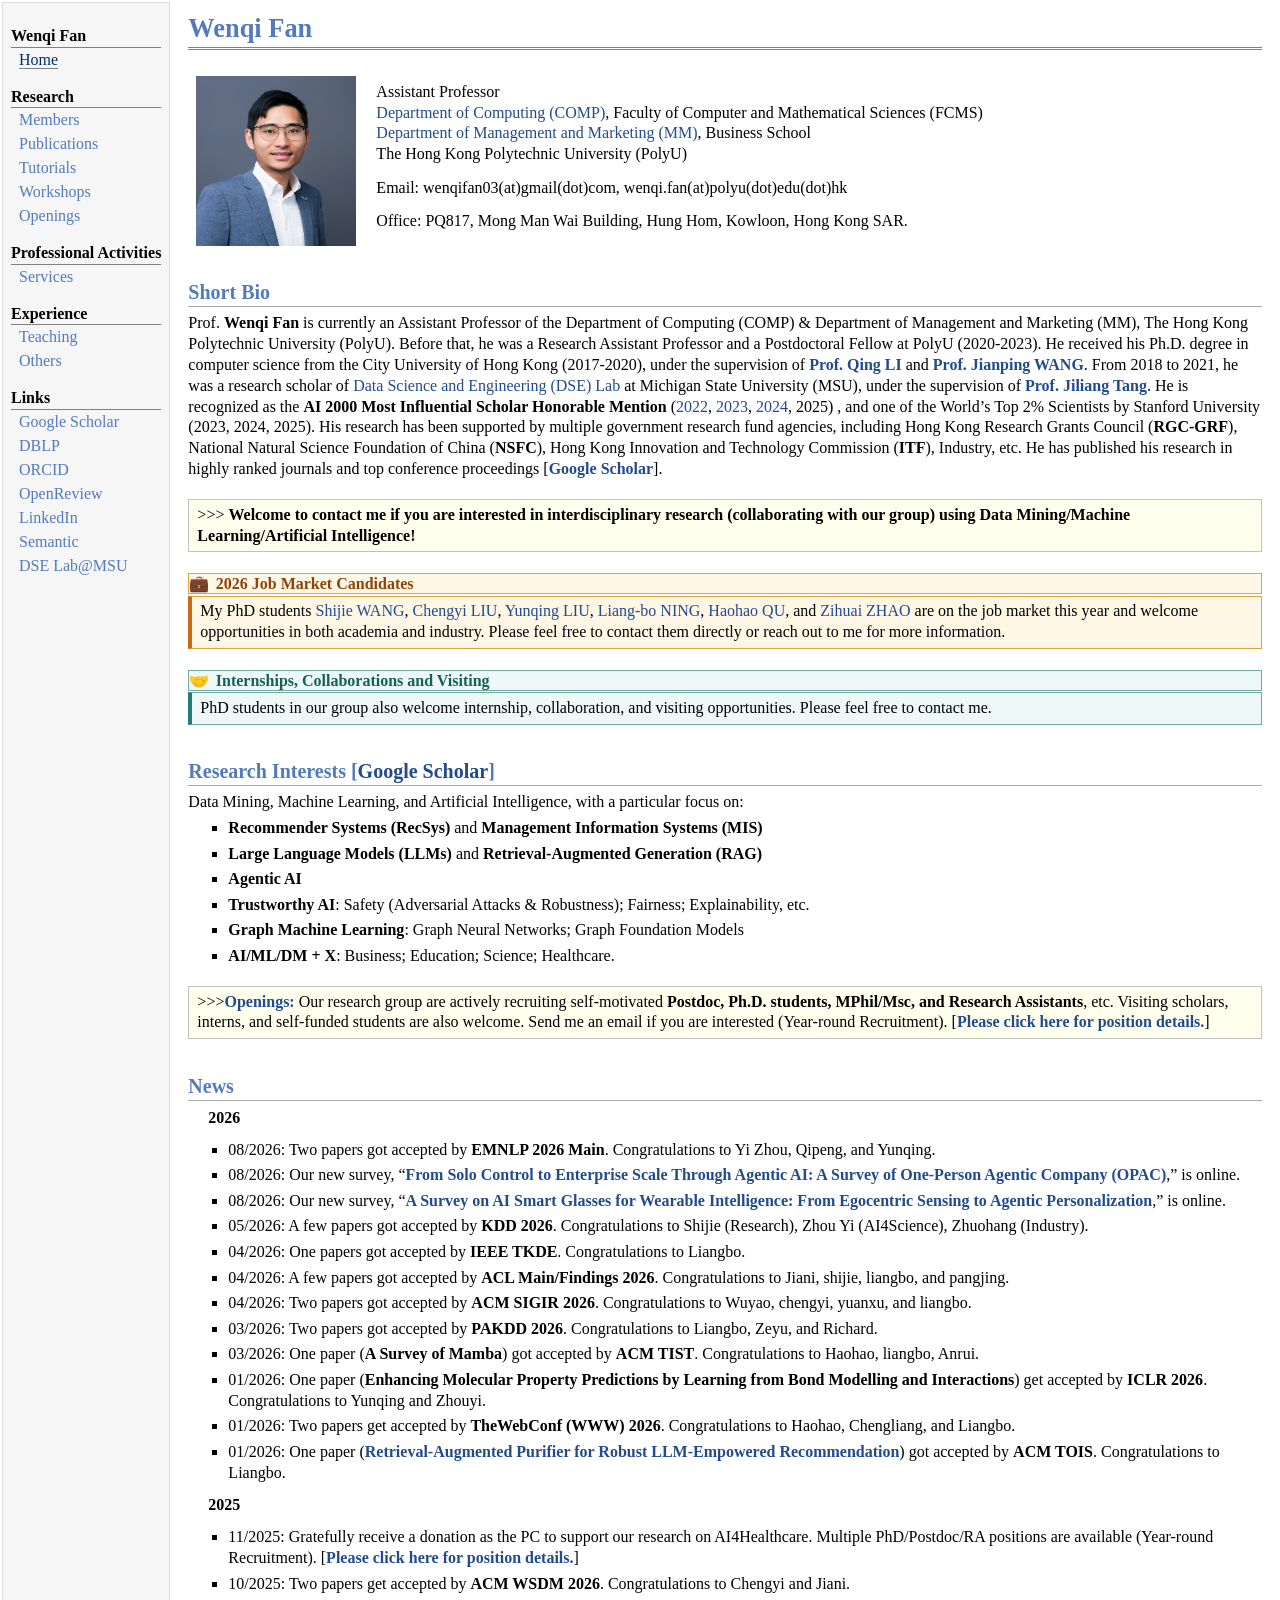
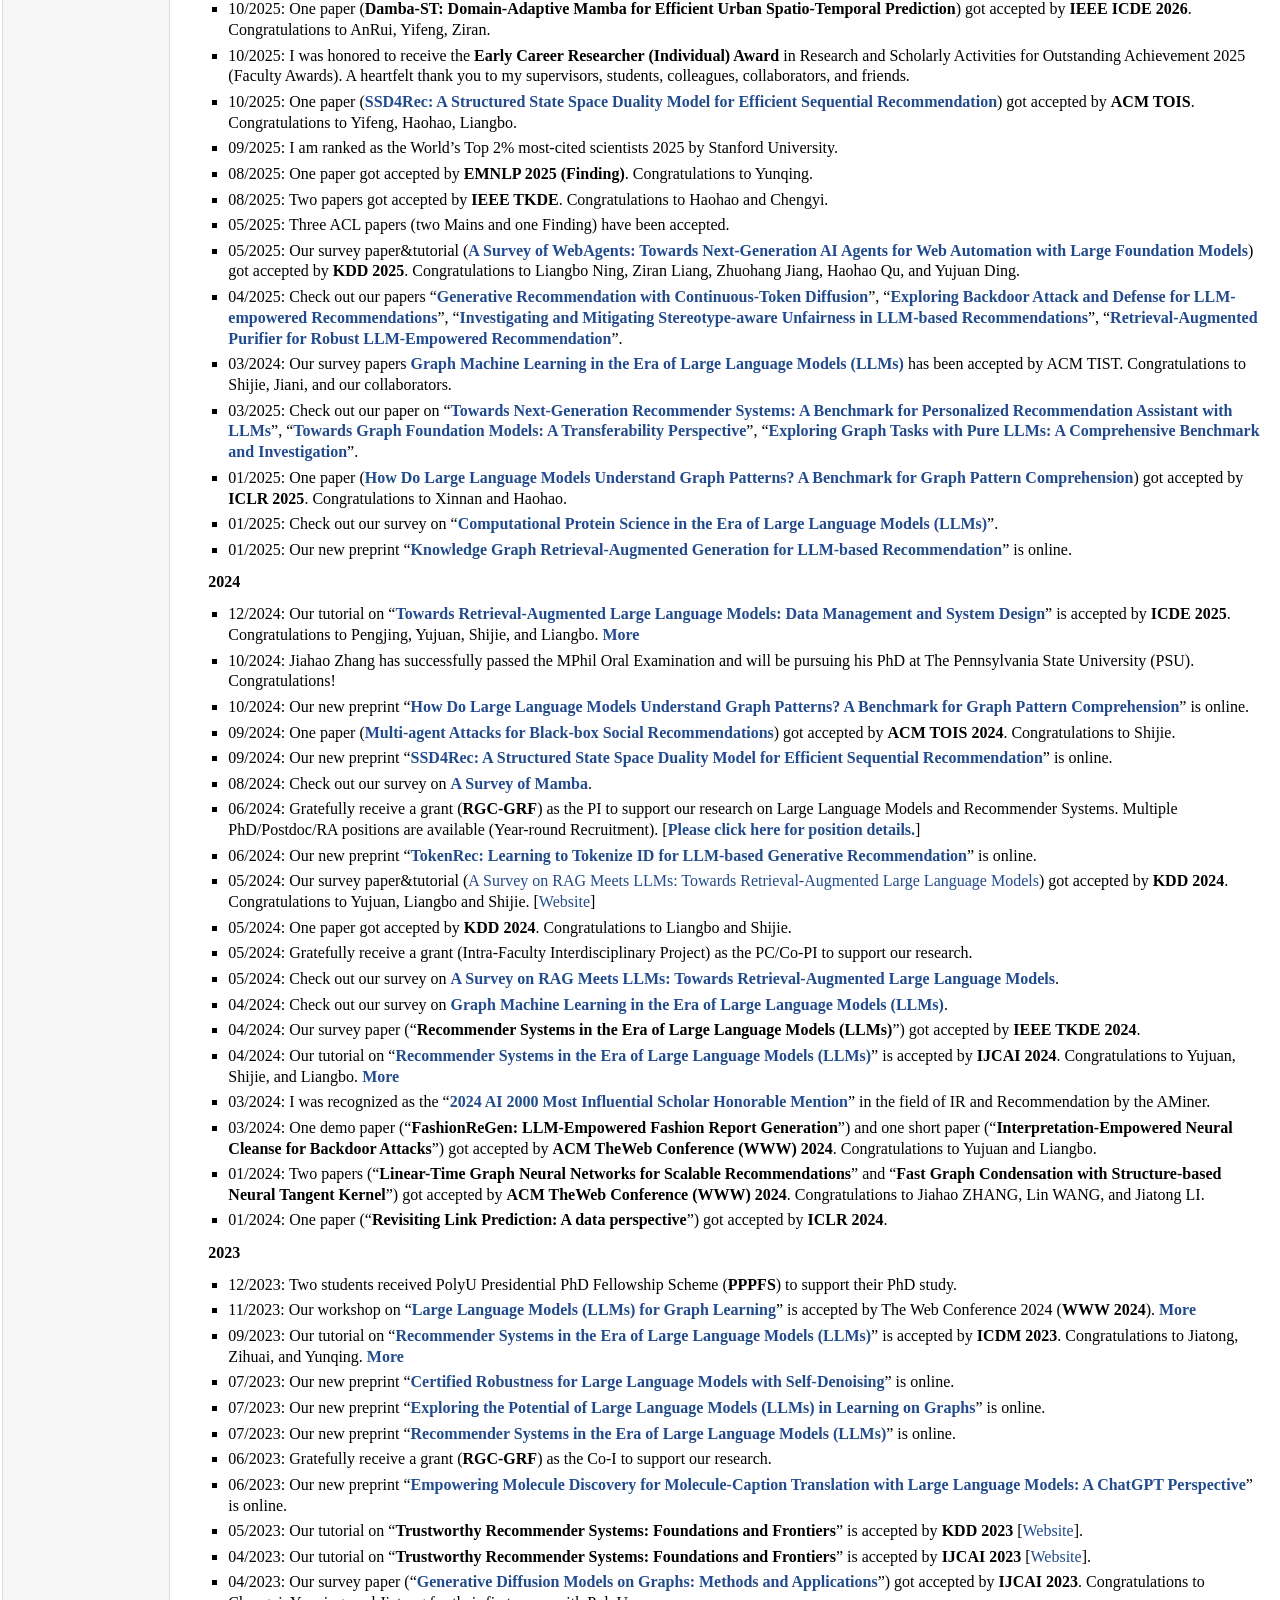
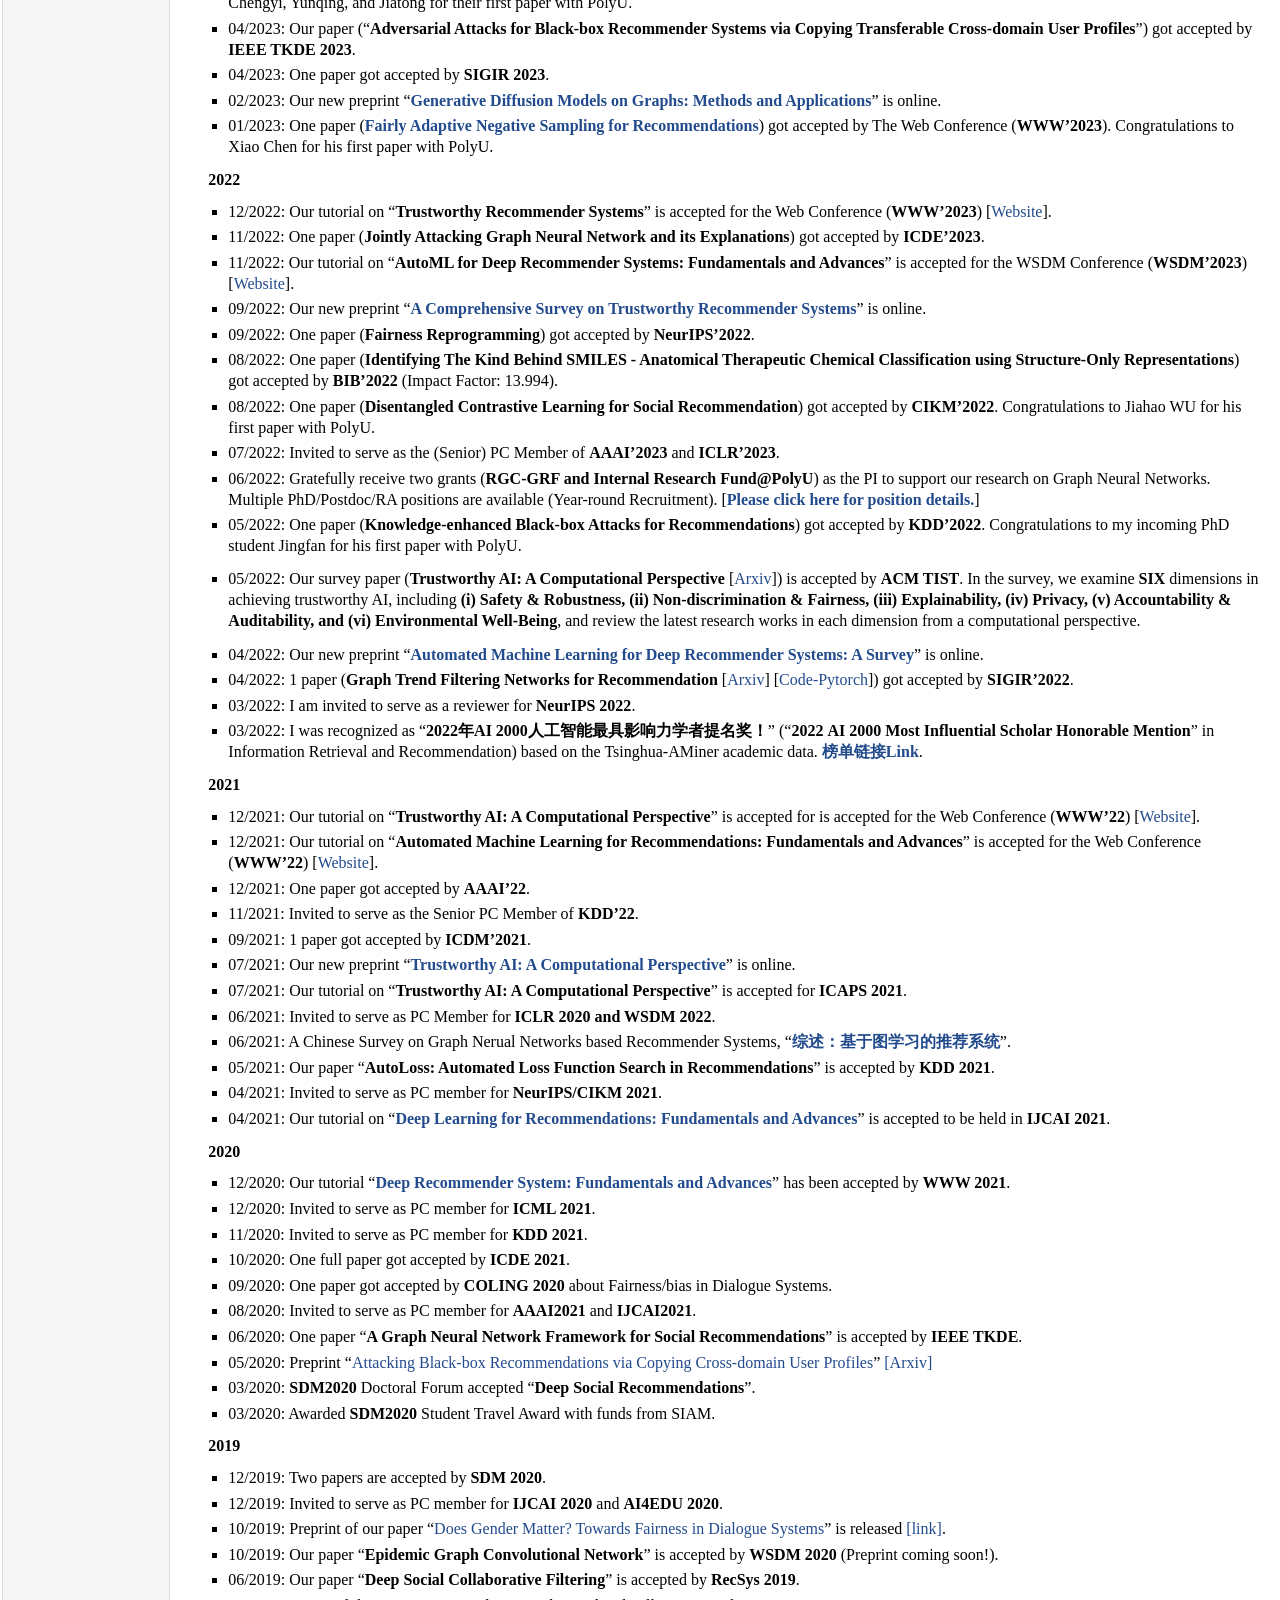
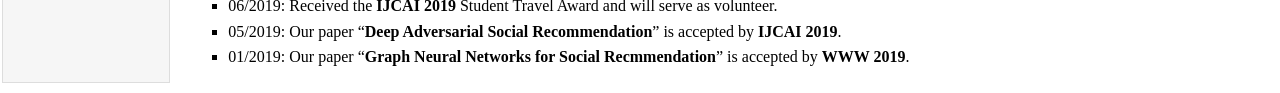
<file: index.html>
<!DOCTYPE html PUBLIC "-//W3C//DTD XHTML 1.1//EN"
  "http://www.w3.org/TR/xhtml11/DTD/xhtml11.dtd">
<html xmlns="http://www.w3.org/1999/xhtml" xml:lang="en">
<head>
<meta name="generator" content="jemdoc, see http://jemdoc.jaboc.net/" />
<meta http-equiv="Content-Type" content="text/html;charset=utf-8" />
<link rel="stylesheet" href="jemdoc.css?v=20260809" type="text/css" />
<title>Wenqi Fan</title>
</head>
<body>
<table summary="Table for page layout." id="tlayout">
<tr valign="top">
<td id="layout-menu">
<div class="menu-category">Wenqi Fan</div>
<div class="menu-item"><a href="index.html" class="current">Home</a></div>
<div class="menu-category">Research</div>
<div class="menu-item"><a href="members.html">Members</a></div>
<div class="menu-item"><a href="publications.html">Publications</a></div>
<div class="menu-item"><a href="tutorials.html">Tutorials</a></div>
<div class="menu-item"><a href="workshops.html">Workshops</a></div>
<div class="menu-item"><a href="openings.html">Openings</a></div>
<div class="menu-category">Professional Activities</div>
<div class="menu-item"><a href="services.html">Services</a></div>
<div class="menu-category">Experience</div>
<div class="menu-item"><a href="teaching.html">Teaching</a></div>
<div class="menu-item"><a href="others.html">Others</a></div>
<div class="menu-category">Links</div>
<div class="menu-item"><a href="https://scholar.google.com/citations?user=SQ9UbHIAAAAJ&hl=en">Google&nbsp;Scholar</a></div>
<div class="menu-item"><a href="https://dblp.org/pid/218/7410.html">DBLP</a></div>
<div class="menu-item"><a href="https://orcid.org/0000-0002-4049-1233">ORCID</a></div>
<div class="menu-item"><a href="https://openreview.net/profile?id=~Wenqi_Fan1">OpenReview</a></div>
<div class="menu-item"><a href="https://www.linkedin.com/in/wenqi-fan-a425a7196/">LinkedIn</a></div>
<div class="menu-item"><a href="https://www.semanticscholar.org/author/Wenqi-Fan/41031455">Semantic</a></div>
<div class="menu-item"><a href="http://www.dse.cse.msu.edu">DSE&nbsp;Lab@MSU</a></div>
</td>
<td id="layout-content">
<div id="toptitle">
<h1>Wenqi Fan</h1>
</div>
<table class="imgtable"><tr><td>
<a href="images/Wenqi-2.jpg"><img src="images/Wenqi-2.jpg" alt="Image of Wenqi" width="160px" height="170px" /></a>&nbsp;</td>
<td align="left"><p>Assistant Professor <br /> 
<a href="https://www.polyu.edu.hk/comp/people/academic-staff/">Department of Computing (COMP)</a>, Faculty of Computer and Mathematical Sciences (FCMS) <br />
<a href="https://www.polyu.edu.hk/mm/people/academic-staff/">Department of Management and Marketing (MM)</a>, Business School <br />
The Hong Kong Polytechnic University (PolyU)</p>
<p>Email: wenqifan03(at)gmail(dot)com, wenqi.fan(at)polyu(dot)edu(dot)hk</p>
<p>Office: PQ817, Mong Man Wai Building, Hung Hom, Kowloon, Hong Kong SAR.</p>
</td></tr></table>
<h2>Short Bio</h2>
<p>Prof. <b>Wenqi Fan</b> is currently an Assistant Professor of the Department of Computing (COMP) &amp; Department of Management and Marketing (MM), The Hong Kong Polytechnic University (PolyU). Before that, he was a Research Assistant Professor and a Postdoctoral Fellow at PolyU (2020-2023). He received his Ph.D. degree in computer science from the City University of Hong Kong (2017-2020), under the supervision of <a href="https://www4.comp.polyu.edu.hk/~csqli/"><b>Prof. Qing LI</b></a> and <a href="http://www.cs.cityu.edu.hk/~jianwang/"><b>Prof. Jianping WANG</b></a>. 
From 2018 to 2021, he was a  research scholar of <a href="http://www.dse.cse.msu.edu">Data Science and Engineering (DSE) Lab</a> at Michigan State University (MSU), under the supervision of <a href="http://www.cse.msu.edu/~tangjili"><b>Prof. Jiliang Tang</b></a>. 
He is recognized as the <b>AI 2000 Most Influential Scholar Honorable Mention</b> (<a href="./others/AI-2000-2022.png">2022</a>, <a href="./others/AI-2000-2023.png">2023</a>, <a href="./others/AI-2000-2024.png">2024</a>, 2025) , and one of the World’s Top 2% Scientists by Stanford University (2023, 2024, 2025). 
His research has been supported by multiple government research fund agencies, including Hong Kong Research Grants Council (<b>RGC-GRF</b>), National Natural Science Foundation of China (<b>NSFC</b>), Hong Kong Innovation and Technology Commission (<b>ITF</b>), Industry, etc. 
He has published his research in highly ranked journals and top conference proceedings [<a href="https://scholar.google.com/citations?user=SQ9UbHIAAAAJ&amp;hl=en"><b>Google Scholar</b></a>]. </p>
<div class="infoblock">
<div class="blockcontent">
<p>&gt;&gt;&gt; <b>Welcome to contact me if you are interested in interdisciplinary research (collaborating with our group) using Data Mining/Machine Learning/Artificial Intelligence!</b></p>
</div></div>
<div class="infoblock">
<div class="blocktitle">2026 Job Market Candidates</div>
<div class="blockcontent">
<p>My PhD students <a href="https://sjay-wang.github.io/">Shijie WANG</a>, <a href="https://chengyiliu-cs.github.io/">Chengyi LIU</a>, <a href="https://liuyunqing.github.io/">Yunqing LIU</a>, <a href="https://biglemon-ning.github.io/">Liang-bo NING</a>, <a href="https://quhaoh233.github.io/page/">Haohao QU</a>, and <a href="https://scofizz.github.io/">Zihuai ZHAO</a> are on the job market this year and welcome opportunities in both academia and industry. Please feel free to contact them directly or reach out to me for more information.</p>
</div></div>
<div class="infoblock">
<div class="blocktitle">Internships, Collaborations and Visiting</div>
<div class="blockcontent">
<p>PhD students in our group also welcome internship, collaboration, and visiting opportunities. Please feel free to contact me.</p>
</div></div>
<h2>Research Interests [<a href="https://scholar.google.com/citations?user=SQ9UbHIAAAAJ&amp;hl=en">Google Scholar</a>]</h2>
<p>Data Mining, Machine Learning, and Artificial Intelligence, with a particular focus on: </p>
<ul>
<li><p><b>Recommender Systems (RecSys)</b> and <b>Management Information Systems (MIS)</b> </p>
</li>
<li><p><b>Large Language Models (LLMs)</b> and <b>Retrieval-Augmented Generation (RAG)</b></p>
</li>
<li><p><b>Agentic AI</b></p>
</li>
<li><p><b>Trustworthy AI</b>: Safety (Adversarial Attacks &amp; Robustness); Fairness; Explainability, etc.</p>
</li>
<li><p><b>Graph Machine Learning</b>: Graph Neural Networks; Graph Foundation Models</p>
</li>
<li><p><b>AI/ML/DM + X</b>: Business; Education; Science; Healthcare.</p>
</li>
</ul>
<div class="infoblock">
<div class="blockcontent">
<p>&gt;&gt;&gt;<a href="./openings.html"><b>Openings: </b></a> 
Our research group are actively recruiting self-motivated <b>Postdoc, Ph.D. students, MPhil/Msc, and Research Assistants</b>, etc. 
Visiting scholars, interns, and self-funded students are also welcome. 
Send me an email if you are interested (Year-round Recruitment).
[<a href="./openings.html"><b>Please click here for position details.</b></a>]</p>
</div></div>
<h2>News</h2>
<dl>
<dt><b>2026</b></dt>
<dd><p></p></dd>
</dl>
<ul>
<li><p>08/2026: Two papers got accepted by <b>EMNLP 2026 Main</b>. Congratulations to Yi Zhou, Qipeng, and Yunqing.</p>
</li>
<li><p>08/2026: Our new survey, &ldquo;<b><a href="https://www.preprints.org/manuscript/202608.1414">From Solo Control to Enterprise Scale Through Agentic AI: A Survey of One-Person Agentic Company (OPAC)</a></b>,&rdquo; is online.</p>
</li>
<li><p>08/2026: Our new survey, &ldquo;<b><a href="https://www.preprints.org/manuscript/202608.0648">A Survey on AI Smart Glasses for Wearable Intelligence: From Egocentric Sensing to Agentic Personalization</a></b>,&rdquo; is online.</p>
</li>
<li><p>05/2026: A few papers got accepted by <b>KDD 2026</b>. Congratulations to Shijie (Research), Zhou Yi (AI4Science), Zhuohang (Industry). </p>
</li>
<li><p>04/2026: One papers got accepted by <b>IEEE TKDE</b>. Congratulations to Liangbo. </p>
</li>
<li><p>04/2026: A few papers got accepted by <b>ACL Main/Findings 2026</b>. Congratulations to Jiani, shijie, liangbo, and pangjing. </p>
</li>
<li><p>04/2026: Two papers got accepted by <b>ACM SIGIR 2026</b>. Congratulations to Wuyao, chengyi, yuanxu, and liangbo. </p>
</li>
<li><p>03/2026: Two papers got accepted by <b>PAKDD 2026</b>. Congratulations to Liangbo, Zeyu, and Richard. </p>
</li>
<li><p>03/2026: One paper (<b>A Survey of Mamba</b>) got accepted by <b>ACM TIST</b>. Congratulations to Haohao, liangbo, Anrui. </p>
</li>
<li><p>01/2026: One paper (<b>Enhancing Molecular Property Predictions by Learning from Bond Modelling and Interactions</b>) get accepted by <b>ICLR 2026</b>. Congratulations to Yunqing and Zhouyi.</p>
</li>
<li><p>01/2026: Two papers get accepted by <b>TheWebConf (WWW) 2026</b>. Congratulations to Haohao, Chengliang, and Liangbo. </p>
</li>
<li><p>01/2026: One paper (<b><a href="https://arxiv.org/abs/2504.02458">Retrieval-Augmented Purifier for Robust LLM-Empowered Recommendation</a></b>) got accepted by <b>ACM TOIS</b>. Congratulations to Liangbo. </p>
</li>
</ul>
<dl>
<dt><b>2025</b></dt>
<dd><p></p></dd>
</dl>
<ul>
<li><p>11/2025: Gratefully receive a donation as the PC to support our research on AI4Healthcare. Multiple PhD/Postdoc/RA positions are available (Year-round Recruitment). [<a href="./openings.html"><b>Please click here for position details.</b></a>]</p>
</li>
<li><p>10/2025: Two papers get accepted by <b>ACM WSDM 2026</b>. Congratulations to Chengyi and Jiani.</p>
</li>
<li><p>10/2025: One paper (<b>Damba-ST: Domain-Adaptive Mamba for Efficient Urban Spatio-Temporal Prediction</b>) got accepted by <b>IEEE ICDE 2026</b>. Congratulations to AnRui, Yifeng, Ziran. </p>
</li>
<li><p>10/2025: I was honored to receive the <b>Early Career Researcher (Individual) Award</b> in Research and Scholarly Activities for Outstanding Achievement 2025 (Faculty Awards). A heartfelt thank you to my supervisors, students, colleagues, collaborators, and friends.</p>
</li>
<li><p>10/2025: One paper (<b><a href="https://arxiv.org/abs/2409.01192">SSD4Rec: A Structured State Space Duality Model for Efficient Sequential Recommendation</a></b>) got accepted by <b>ACM TOIS</b>. Congratulations to Yifeng, Haohao, Liangbo. </p>
</li>
<li><p>09/2025: I am ranked as the World’s Top 2% most-cited scientists 2025 by Stanford University. </p>
</li>
<li><p>08/2025: One paper got accepted by <b>EMNLP 2025 (Finding)</b>. Congratulations to Yunqing.    </p>
</li>
<li><p>08/2025: Two papers got accepted by <b>IEEE TKDE</b>. Congratulations to Haohao and Chengyi.    </p>
</li>
<li><p>05/2025: Three ACL papers (two Mains and one Finding) have been accepted.  </p>
</li>
<li><p>05/2025: Our survey paper&amp;tutorial (<a href="https://arxiv.org/abs/2503.23350"><b>A Survey of WebAgents: Towards Next-Generation AI Agents for Web Automation with Large Foundation Models</b></a>) got accepted by <b>KDD 2025</b>. Congratulations to Liangbo Ning, Ziran Liang, Zhuohang Jiang, Haohao Qu, and Yujuan Ding.  </p>
</li>
<li><p>04/2025: Check out our papers  &ldquo;<a href="https://arxiv.org/abs/2504.12007"><b>Generative Recommendation with Continuous-Token Diffusion</b></a>&rdquo;, &ldquo;<a href="https://arxiv.org/abs/2504.11182"><b>Exploring Backdoor Attack and Defense for LLM-empowered Recommendations</b></a>&rdquo;, &ldquo;<a href="https://arxiv.org/abs/2504.04199"><b>Investigating and Mitigating Stereotype-aware Unfairness in LLM-based Recommendations</b></a>&rdquo;, &ldquo;<a href="https://arxiv.org/abs/2504.02458"><b>Retrieval-Augmented Purifier for Robust LLM-Empowered Recommendation</b></a>&rdquo;.</p>
</li>
<li><p>03/2024: Our survey papers <a href="https://arxiv.org/abs/2404.14928"><b>Graph Machine Learning in the Era of Large Language Models (LLMs)</b></a> has been accepted by ACM TIST.  Congratulations to Shijie, Jiani, and our collaborators.</p>
</li>
<li><p>03/2025: Check out our paper on &ldquo;<a href="https://arxiv.org/abs/2503.09382"><b>Towards Next-Generation Recommender Systems: A Benchmark for Personalized Recommendation Assistant with LLMs</b></a>&rdquo;, &ldquo;<a href="https://arxiv.org/abs/2503.09363"><b>Towards Graph Foundation Models: A Transferability Perspective</b></a>&rdquo;, &ldquo;<a href="https://arxiv.org/abs/2502.18771"><b>Exploring Graph Tasks with Pure LLMs: A Comprehensive Benchmark and Investigation</b></a>&rdquo;.</p>
</li>
<li><p>01/2025: One paper (<b><a href="https://arxiv.org/abs/2410.05298">How Do Large Language Models Understand Graph Patterns? A Benchmark for Graph Pattern Comprehension</a></b>) got accepted by <b>ICLR 2025</b>. Congratulations to Xinnan and Haohao. </p>
</li>
<li><p>01/2025: Check out our survey on &ldquo;<a href="https://arxiv.org/abs/2501.10282"><b>Computational Protein Science in the Era of Large Language Models (LLMs)</b></a>&rdquo;. </p>
</li>
<li><p>01/2025: Our new preprint &ldquo;<a href="https://arxiv.org/abs/2501.02226"><b>Knowledge Graph Retrieval-Augmented Generation for LLM-based Recommendation</b></a>&rdquo; is online. </p>
</li>
</ul>
<dl>
<dt><b>2024</b></dt>
<dd><p></p></dd>
</dl>
<ul>
<li><p>12/2024: Our tutorial on “<a href="."><b>Towards Retrieval-Augmented Large Language Models: Data Management and System Design</b></a>” is accepted by <b>ICDE 2025</b>. Congratulations to Pengjing, Yujuan, Shijie, and Liangbo. <a href="."><b>More</b></a> </p>
</li>
<li><p>10/2024: Jiahao Zhang has successfully passed the MPhil Oral Examination and will  be pursuing his PhD at The Pennsylvania State University (PSU). Congratulations!</p>
</li>
<li><p>10/2024: Our new preprint &ldquo;<a href="https://arxiv.org/abs/2410.05298"><b>How Do Large Language Models Understand Graph Patterns? A Benchmark for Graph Pattern Comprehension</b></a>&rdquo; is online. </p>
</li>
<li><p>09/2024: One paper (<b><a href="https://arxiv.org/abs/2311.07127">Multi-agent Attacks for Black-box Social Recommendations</a></b>) got accepted by <b>ACM TOIS 2024</b>. Congratulations to Shijie. </p>
</li>
<li><p>09/2024: Our new preprint &ldquo;<a href="https://arxiv.org/abs/2409.01192"><b>SSD4Rec: A Structured State Space Duality Model for Efficient Sequential Recommendation</b></a>&rdquo; is online. </p>
</li>
<li><p>08/2024: Check out our survey on <a href="https://arxiv.org/abs/2408.01129"><b>A Survey of Mamba</b></a>. </p>
</li>
<li><p>06/2024: Gratefully receive a grant (<b>RGC-GRF</b>) as the PI to support our research on Large Language Models and Recommender Systems. Multiple PhD/Postdoc/RA positions are available (Year-round Recruitment). [<a href="./openings.html"><b>Please click here for position details.</b></a>]</p>
</li>
<li><p>06/2024: Our new preprint &ldquo;<a href="https://arxiv.org/abs/2406.10450"><b>TokenRec: Learning to Tokenize ID for LLM-based Generative Recommendation</b></a>&rdquo; is online. </p>
</li>
<li><p>05/2024: Our survey paper&amp;tutorial (<b><a href="https://arxiv.org/abs/2405.06211"></b>A Survey on RAG Meets LLMs: Towards Retrieval-Augmented Large Language Models<b></a></b>) got accepted by <b>KDD 2024</b>.  Congratulations to Yujuan, Liangbo and Shijie. [<a href="https://advanced-recommender-systems.github.io/RAG-Meets-LLMs/">Website</a>]</p>
</li>
<li><p>05/2024: One paper got accepted by <b>KDD 2024</b>.  Congratulations to Liangbo and Shijie.</p>
</li>
<li><p>05/2024: Gratefully receive a grant (Intra-Faculty Interdisciplinary Project) as the PC/Co-PI to support our research.</p>
</li>
<li><p>05/2024: Check out our survey on <a href="https://arxiv.org/abs/2405.06211"><b>A Survey on RAG Meets LLMs: Towards Retrieval-Augmented Large Language Models</b></a>.</p>
</li>
<li><p>04/2024: Check out our survey on <a href="https://arxiv.org/abs/2404.14928"><b>Graph Machine Learning in the Era of Large Language Models (LLMs)</b></a>.</p>
</li>
<li><p>04/2024: Our survey paper (&ldquo;<b>Recommender Systems in the Era of Large Language Models (LLMs)</b>&rdquo;) got accepted by <b>IEEE TKDE 2024</b>.  </p>
</li>
<li><p>04/2024: Our tutorial on “<a href="https://arxiv.org/abs/2307.02046"><b>Recommender Systems in the Era of Large Language Models (LLMs)</b></a>” is accepted by <b>IJCAI 2024</b>. Congratulations to Yujuan, Shijie, and Liangbo. <a href="."><b>More</b></a> </p>
</li>
<li><p>03/2024: I was recognized as the &ldquo;<a href="./others/AI-2000-2024.png"><b>2024 AI 2000 Most Influential Scholar Honorable Mention</b></a>&rdquo;  in the field of IR and Recommendation by the AMiner. </p>
</li>
<li><p>03/2024: One demo paper (&ldquo;<b>FashionReGen: LLM-Empowered Fashion Report Generation</b>&rdquo;)  and one short paper (&ldquo;<b>Interpretation-Empowered Neural Cleanse for Backdoor Attacks</b>&rdquo;) got accepted by <b>ACM TheWeb Conference (WWW) 2024</b>. Congratulations to Yujuan and Liangbo.</p>
</li>
<li><p>01/2024: Two papers (&ldquo;<b>Linear-Time Graph Neural Networks for Scalable Recommendations</b>&rdquo; and &ldquo;<b>Fast Graph Condensation with Structure-based Neural Tangent Kernel</b>&rdquo;) got accepted by <b>ACM TheWeb Conference (WWW) 2024</b>.  Congratulations to Jiahao ZHANG, Lin WANG, and Jiatong LI.</p>
</li>
<li><p>01/2024: One paper (&ldquo;<b>Revisiting Link Prediction: A data perspective</b>&rdquo;) got accepted by <b>ICLR 2024</b>. </p>
</li>
</ul>
<dl>
<dt><b>2023</b></dt>
<dd><p></p></dd>
</dl>
<ul>
<li><p>12/2023: Two students received PolyU Presidential PhD Fellowship Scheme (<b>PPPFS</b>) to support their PhD study.  </p>
</li>
<li><p>11/2023: Our workshop on “<a href="https://advanced-recommender-systems.github.io/llm4graph/"><b>Large Language Models (LLMs) for Graph Learning</b></a>” is accepted by The Web Conference 2024 (<b>WWW 2024</b>). 
<a href="https://advanced-recommender-systems.github.io/llm4graph/"><b>More</b></a> </p>
</li>
<li><p>09/2023: Our tutorial on “<a href="https://arxiv.org/abs/2307.02046"><b>Recommender Systems in the Era of Large Language Models (LLMs)</b></a>” is accepted by <b>ICDM 2023</b>. Congratulations to Jiatong, Zihuai, and Yunqing. <a href="https://advanced-recommender-systems.github.io/llms_rec_tutorial/"><b>More</b></a> </p>
</li>
<li><p>07/2023: Our new preprint &ldquo;<a href="https://arxiv.org/abs/2307.07171"><b>Certified Robustness for Large Language Models with Self-Denoising</b></a>&rdquo; is online. </p>
</li>
<li><p>07/2023: Our new preprint &ldquo;<a href="https://arxiv.org/abs/2307.03393"><b>Exploring the Potential of Large Language Models (LLMs) in Learning on Graphs</b></a>&rdquo; is online. </p>
</li>
<li><p>07/2023: Our new preprint &ldquo;<a href="https://arxiv.org/abs/2307.02046"><b>Recommender Systems in the Era of Large Language Models (LLMs)</b></a>&rdquo; is online. </p>
</li>
<li><p>06/2023: Gratefully receive a grant (<b>RGC-GRF</b>) as the Co-I to support our research.</p>
</li>
<li><p>06/2023: Our new preprint &ldquo;<a href="https://arxiv.org/abs/2306.06615"><b>Empowering Molecule Discovery for Molecule-Caption Translation with Large Language Models: A ChatGPT Perspective</b></a>&rdquo; is online. </p>
</li>
<li><p>05/2023: Our tutorial on “<b>Trustworthy Recommender Systems: Foundations and Frontiers</b>” is accepted by <b>KDD 2023</b> [<a href="https://advanced-recommender-systems.github.io/trustworthy-recommendations/">Website</a>].</p>
</li>
<li><p>04/2023: Our tutorial on “<b>Trustworthy Recommender Systems: Foundations and Frontiers</b>” is accepted by <b>IJCAI 2023</b> [<a href="https://advanced-recommender-systems.github.io/trustworthy-rec/">Website</a>].</p>
</li>
<li><p>04/2023: Our survey paper (&ldquo;<a href="https://arxiv.org/abs/2302.02591"><b>Generative Diffusion Models on Graphs: Methods and Applications</b></a>&rdquo;) got accepted by <b>IJCAI 2023</b>.  Congratulations to Chengyi, Yunqing, and Jiatong for their first paper with PolyU.</p>
</li>
<li><p>04/2023: Our paper (&ldquo;<b>Adversarial  Attacks for Black-box Recommender Systems via Copying Transferable Cross-domain User Profiles</b>&rdquo;) got accepted by <b>IEEE TKDE 2023</b>.  </p>
</li>
<li><p>04/2023: One paper got accepted by <b>SIGIR 2023</b>.</p>
</li>
<li><p>02/2023: Our new preprint &ldquo;<a href="https://arxiv.org/abs/2302.02591"><b>Generative Diffusion Models on Graphs: Methods and Applications</b></a>&rdquo; is online. </p>
</li>
<li><p>01/2023: One paper (<a href="https://arxiv.org/abs/2302.08266"><b>Fairly Adaptive Negative Sampling for Recommendations</b></a>) got accepted by The Web Conference (<b>WWW&rsquo;2023</b>). Congratulations to Xiao Chen for his first paper with PolyU.</p>
</li>
</ul>
<dl>
<dt><b>2022</b></dt>
<dd><p></p></dd>
</dl>
<ul>
<li><p>12/2022: Our tutorial on “<b>Trustworthy Recommender Systems</b>” is accepted for the Web Conference (<b>WWW&rsquo;2023</b>) [<a href="https://advanced-recommender-systems.github.io/trustworthiness-tutorial/">Website</a>].</p>
</li>
<li><p>11/2022: One paper (<b>Jointly Attacking Graph Neural Network and its Explanations</b>) got accepted by <b>ICDE&rsquo;2023</b>.  </p>
</li>
<li><p>11/2022: Our tutorial on “<b>AutoML for Deep Recommender Systems: Fundamentals and Advances</b>” is accepted for the WSDM Conference (<b>WSDM&rsquo;2023</b>) [<a href="https://advanced-recommender-systems.github.io/AutoML-Recommendations/">Website</a>].</p>
</li>
<li><p>09/2022: Our new preprint &ldquo;<a href="https://arxiv.org/abs/2209.10117"><b>A Comprehensive Survey on Trustworthy Recommender Systems</b></a>&rdquo; is online. </p>
</li>
<li><p>09/2022: One paper (<b>Fairness Reprogramming</b>) got accepted by <b>NeurIPS&rsquo;2022</b>.  </p>
</li>
<li><p>08/2022: One paper (<b>Identifying The Kind Behind SMILES - Anatomical Therapeutic Chemical Classification using Structure-Only Representations</b>) got accepted by <b>BIB&rsquo;2022</b> (Impact Factor: 13.994).  </p>
</li>
<li><p>08/2022: One paper (<b>Disentangled Contrastive Learning for Social Recommendation</b>) got accepted by <b>CIKM&rsquo;2022</b>. Congratulations to Jiahao WU for his first paper with PolyU. </p>
</li>
<li><p>07/2022: Invited to serve as the (Senior) PC Member of <b>AAAI&rsquo;2023</b> and <b>ICLR&rsquo;2023</b>.</p>
</li>
<li><p>06/2022: Gratefully receive two grants (<b>RGC-GRF and Internal Research Fund@PolyU</b>) as the PI to support our research on Graph Neural Networks. Multiple PhD/Postdoc/RA positions are available (Year-round Recruitment). [<a href="./openings.html"><b>Please click here for position details.</b></a>]</p>
</li>
<li><p>05/2022: One paper (<b>Knowledge-enhanced Black-box Attacks for Recommendations</b>) got accepted by <b>KDD&rsquo;2022</b>. Congratulations to my incoming PhD student Jingfan for his first paper with PolyU. </p>
</li>
</ul>
<ul>
<li><p>05/2022: Our survey paper (<b>Trustworthy AI: A Computational Perspective</b> [<a href="https://arxiv.org/abs/2107.06641">Arxiv</a>]) is accepted by <b>ACM TIST</b>.
In the survey, we examine <b>SIX</b> dimensions in achieving trustworthy AI, including <b>(i) Safety &amp; Robustness, (ii) Non-discrimination &amp; Fairness, (iii) Explainability, (iv) Privacy, (v) Accountability &amp; Auditability, and (vi) Environmental Well-Being</b>, and review the latest research works in each dimension from a computational perspective.</p>
</li>
</ul>
<ul>
<li><p>04/2022: Our new preprint &ldquo;<a href="https://arxiv.org/pdf/2204.01390.pdf"><b>Automated Machine Learning for Deep Recommender Systems: A Survey</b></a>&rdquo; is online. </p>
</li>
<li><p>04/2022: 1 paper (<b>Graph Trend Filtering Networks for Recommendation</b> [<a href="https://arxiv.org/pdf/2108.05552.pdf">Arxiv</a>] [<a href="https://github.com/wenqifan03/GTN-SIGIR2022">Code-Pytorch</a>]) got accepted by <b>SIGIR&rsquo;2022</b>.</p>
</li>
<li><p>03/2022: I am invited to serve as a reviewer for <b>NeurIPS 2022</b>.</p>
</li>
<li><p>03/2022: I was recognized as &ldquo;<b>2022年AI 2000人工智能最具影响力学者提名奖！</b>&rdquo; (&ldquo;<b>2022 AI 2000 Most Influential Scholar Honorable Mention</b>&rdquo;  in Information Retrieval and Recommendation) based on the Tsinghua-AMiner academic data. <a href="https://aminer.cn/ai2000"><b>榜单链接Link</b></a>. </p>
</li>
</ul>
<dl>
<dt><b>2021</b></dt>
<dd><p></p></dd>
</dl>
<ul>
<li><p>12/2021: Our tutorial on “<b>Trustworthy AI: A Computational Perspective</b>” is accepted for is accepted for the Web Conference (<b>WWW&rsquo;22</b>) [<a href="https://sites.google.com/msu.edu/trustworthy-ai/">Website</a>].</p>
</li>
<li><p>12/2021: Our tutorial on “<b>Automated Machine Learning for Recommendations: Fundamentals and Advances</b>” is accepted for the Web Conference (<b>WWW&rsquo;22</b>) [<a href="https://advanced-recommender-systems.github.io/AutoML-Recommendations/">Website</a>].</p>
</li>
<li><p>12/2021: One paper got accepted by <b>AAAI&rsquo;22</b>.</p>
</li>
<li><p>11/2021: Invited to serve as the Senior PC Member of <b>KDD&rsquo;22</b>.</p>
</li>
<li><p>09/2021: 1 paper got accepted by <b>ICDM&rsquo;2021</b>.</p>
</li>
<li><p>07/2021: Our new preprint &ldquo;<a href="https://arxiv.org/pdf/2107.06641.pdf"><b>Trustworthy AI: A Computational Perspective</b></a>&rdquo; is online. </p>
</li>
<li><p>07/2021: Our tutorial on “<b>Trustworthy AI: A Computational Perspective</b>” is accepted for <b>ICAPS 2021</b>.</p>
</li>
<li><p>06/2021: Invited to serve as PC Member for <b>ICLR 2020 and WSDM 2022</b>.</p>
</li>
<li><p>06/2021: A Chinese Survey on Graph Nerual Networks based Recommender Systems, “<a href="https://mp.weixin.qq.com/s/4XdBe_w3uijxmrKn2qq0ow"><b>综述：基于图学习的推荐系统</b></a>”.</p>
</li>
<li><p>05/2021: Our paper “<b>AutoLoss: Automated Loss Function Search in Recommendations</b>” is accepted by <b>KDD 2021</b>.</p>
</li>
<li><p>04/2021: Invited to serve as PC member for <b>NeurIPS/CIKM 2021</b>.</p>
</li>
<li><p>04/2021: Our tutorial on “<a href="https://advanced-recommender-systems.github.io/ijcai2021-tutorial/"><b>Deep Learning for Recommendations: Fundamentals and Advances</b></a>” is accepted to be held in <b>IJCAI 2021</b>. </p>
</li>
</ul>
<dl>
<dt><b>2020</b></dt>
<dd><p></p></dd>
</dl>
<ul>
<li><p>12/2020: Our tutorial &ldquo;<a href="https://deeprs-tutorial.github.io"><b>Deep Recommender System: Fundamentals and Advances</b></a>&rdquo; has been accepted by <b>WWW 2021</b>.</p>
</li>
<li><p>12/2020: Invited to serve as PC member for <b>ICML 2021</b>.</p>
</li>
<li><p>11/2020: Invited to serve as PC member for <b>KDD 2021</b>.</p>
</li>
<li><p>10/2020: One full paper got accepted by <b>ICDE 2021</b>.</p>
</li>
<li><p>09/2020: One paper got accepted by <b>COLING 2020</b> about Fairness/bias in Dialogue Systems.</p>
</li>
<li><p>08/2020: Invited to serve as PC member for <b>AAAI2021</b> and <b>IJCAI2021</b>.</p>
</li>
<li><p>06/2020: One paper &ldquo;<b>A Graph Neural Network Framework for Social Recommendations</b>&rdquo; is accepted by <b>IEEE TKDE</b>.</p>
</li>
<li><p>05/2020: Preprint &ldquo;<a href="http://arxiv.org/abs/2005.08147">Attacking Black-box Recommendations via Copying Cross-domain User Profiles</a>&rdquo; <a href="http://arxiv.org/abs/2005.08147">[Arxiv]</a></p>
</li>
<li><p>03/2020: <b>SDM2020</b> Doctoral Forum accepted &ldquo;<b>Deep Social Recommendations</b>&rdquo;.</p>
</li>
<li><p>03/2020: Awarded <b>SDM2020</b> Student Travel Award with funds from SIAM.</p>
</li>
</ul>
<dl>
<dt><b>2019</b></dt>
<dd><p></p></dd>
</dl>
<ul>
<li><p>12/2019: Two papers are accepted by <b>SDM 2020</b>.</p>
</li>
<li><p>12/2019: Invited to serve as PC member for <b>IJCAI 2020</b> and <b>AI4EDU 2020</b>.</p>
</li>
<li><p>10/2019: Preprint of our paper &ldquo;<a href="https://arxiv.org/abs/1910.10486">Does Gender Matter? Towards Fairness in Dialogue Systems</a>&rdquo; is released <a href="https://arxiv.org/abs/1910.10486">[link]</a>.</p>
</li>
<li><p>10/2019: Our paper &ldquo;<b>Epidemic Graph Convolutional Network</b>&rdquo; is accepted by <b>WSDM 2020</b> (Preprint coming soon!).</p>
</li>
<li><p>06/2019: Our paper &ldquo;<b>Deep Social Collaborative Filtering</b>&rdquo; is accepted by <b>RecSys 2019</b>.</p>
</li>
<li><p>06/2019: Received the <b>IJCAI 2019</b> Student Travel Award and will serve as volunteer.</p>
</li>
<li><p>05/2019: Our paper &ldquo;<b>Deep Adversarial Social Recommendation</b>&rdquo; is accepted by <b>IJCAI 2019</b>.</p>
</li>
<li><p>01/2019: Our paper &ldquo;<b>Graph Neural Networks for Social Recmmendation</b>&rdquo; is accepted by <b>WWW 2019</b>.</p>
</li>
</ul>
</td>
</tr>
</table>
</body>
</html>
</file>
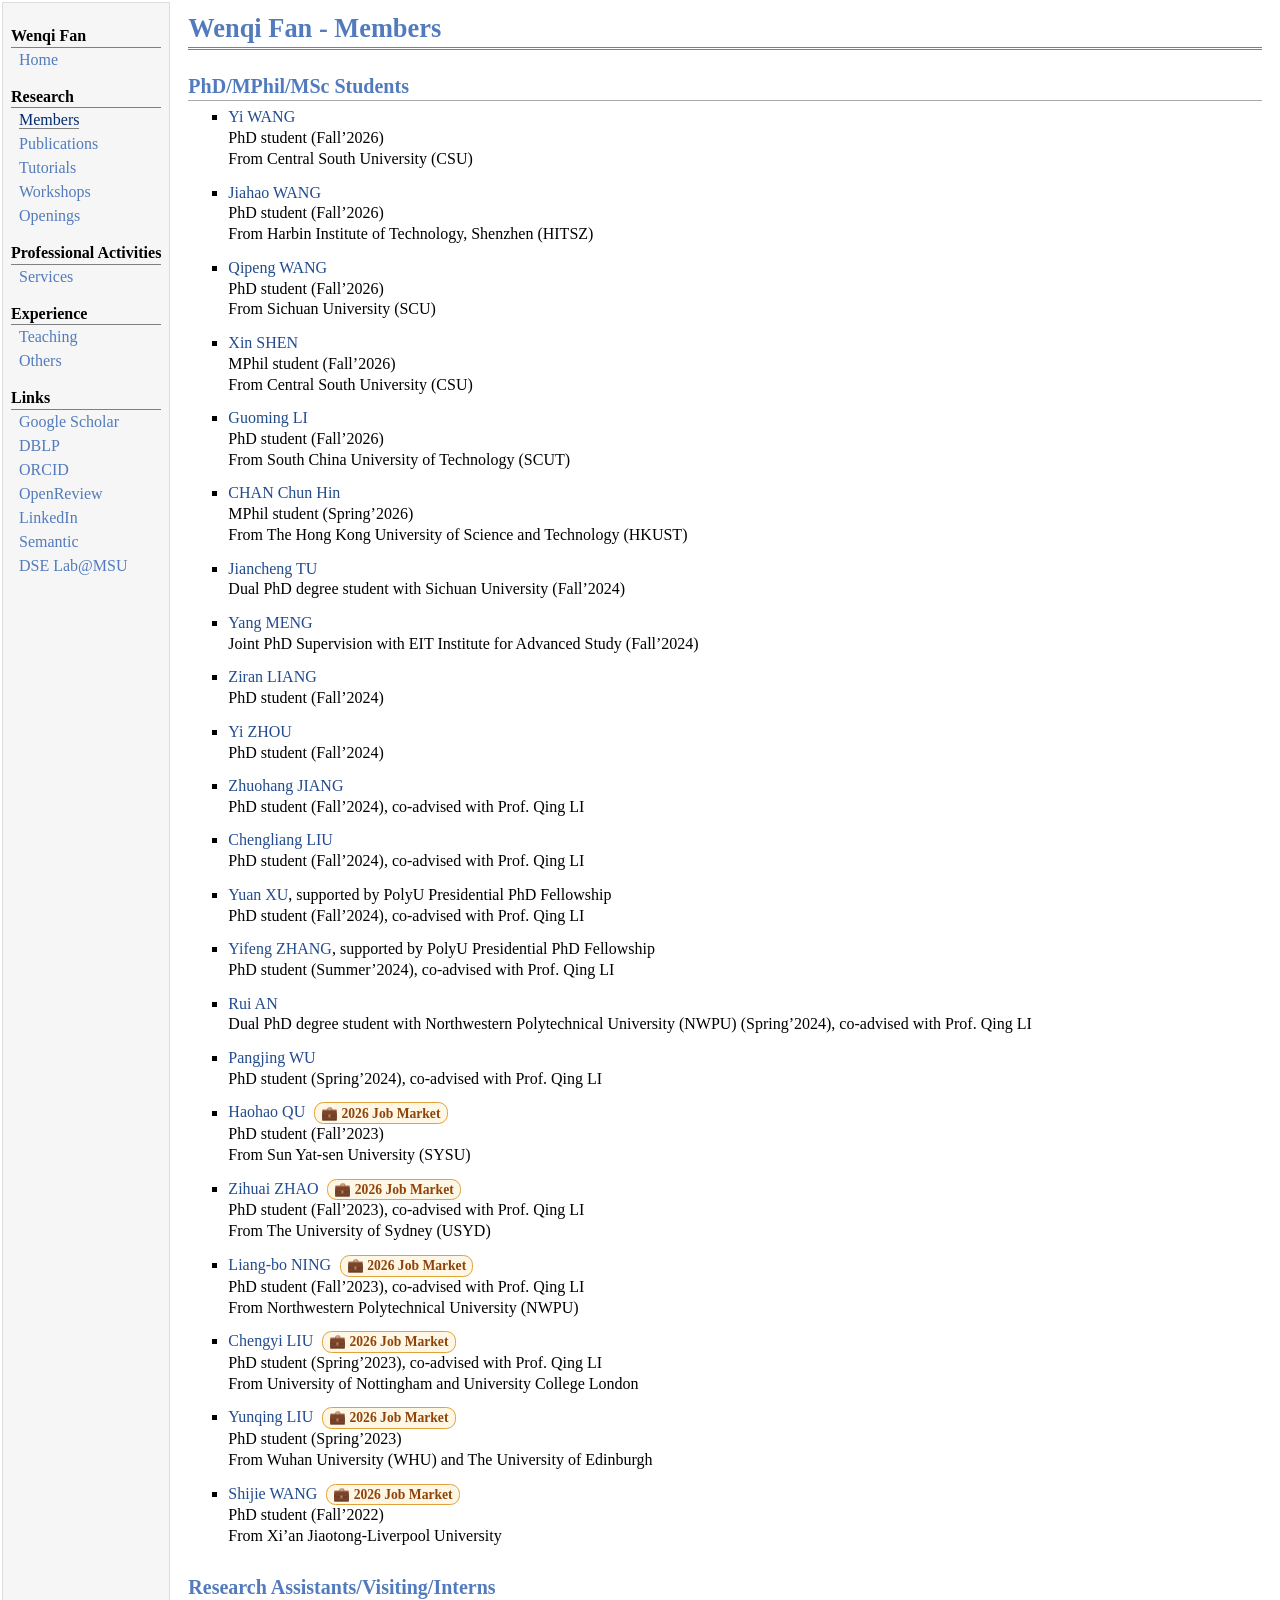
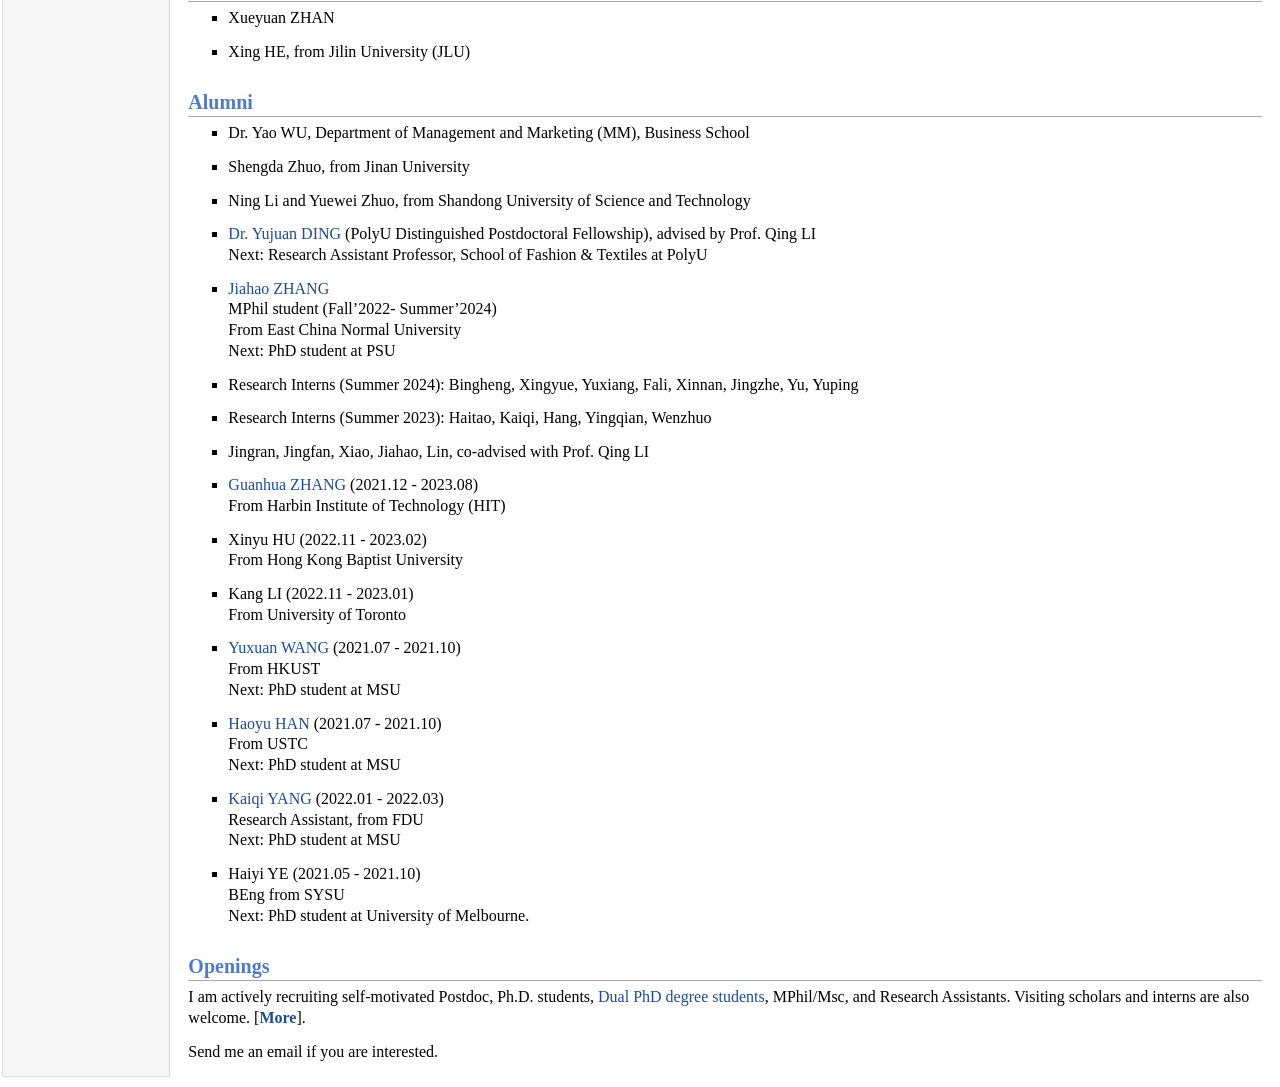
<file: members.html>
<!DOCTYPE html PUBLIC "-//W3C//DTD XHTML 1.1//EN"
  "http://www.w3.org/TR/xhtml11/DTD/xhtml11.dtd">
<html xmlns="http://www.w3.org/1999/xhtml" xml:lang="en">
<head>
<meta name="generator" content="jemdoc, see http://jemdoc.jaboc.net/" />
<meta http-equiv="Content-Type" content="text/html;charset=utf-8" />
<link rel="stylesheet" href="jemdoc.css?v=20260809" type="text/css" />
<title>Wenqi Fan - Members</title>
</head>
<body>
<table summary="Table for page layout." id="tlayout">
<tr valign="top">
<td id="layout-menu">
<div class="menu-category">Wenqi Fan</div>
<div class="menu-item"><a href="index.html">Home</a></div>
<div class="menu-category">Research</div>
<div class="menu-item"><a href="members.html" class="current">Members</a></div>
<div class="menu-item"><a href="publications.html">Publications</a></div>
<div class="menu-item"><a href="tutorials.html">Tutorials</a></div>
<div class="menu-item"><a href="workshops.html">Workshops</a></div>
<div class="menu-item"><a href="openings.html">Openings</a></div>
<div class="menu-category">Professional Activities</div>
<div class="menu-item"><a href="services.html">Services</a></div>
<div class="menu-category">Experience</div>
<div class="menu-item"><a href="teaching.html">Teaching</a></div>
<div class="menu-item"><a href="others.html">Others</a></div>
<div class="menu-category">Links</div>
<div class="menu-item"><a href="https://scholar.google.com/citations?user=SQ9UbHIAAAAJ&hl=en">Google&nbsp;Scholar</a></div>
<div class="menu-item"><a href="https://dblp.org/pid/218/7410.html">DBLP</a></div>
<div class="menu-item"><a href="https://orcid.org/0000-0002-4049-1233">ORCID</a></div>
<div class="menu-item"><a href="https://openreview.net/profile?id=~Wenqi_Fan1">OpenReview</a></div>
<div class="menu-item"><a href="https://www.linkedin.com/in/wenqi-fan-a425a7196/">LinkedIn</a></div>
<div class="menu-item"><a href="https://www.semanticscholar.org/author/Wenqi-Fan/41031455">Semantic</a></div>
<div class="menu-item"><a href="http://www.dse.cse.msu.edu">DSE&nbsp;Lab@MSU</a></div>
</td>
<td id="layout-content">
<div id="toptitle">
<h1>Wenqi Fan - Members</h1>
</div>
<h2>PhD/MPhil/MSc Students</h2>
<ul>
<li><p><a href="https://winfred2027.github.io">Yi WANG</a> <br />
PhD student (Fall’2026) <br />
From Central South University (CSU)</p>
</li>
</ul>
<ul>
<li><p><a href="https://scholar.google.com/citations?user=i9wLhaMAAAAJ&amp;hl=en">Jiahao WANG</a> <br />
PhD student (Fall’2026) <br />
From Harbin Institute of Technology, Shenzhen (HITSZ)</p>
</li>
</ul>
<ul>
<li><p><a href="https://scholar.google.com/citations?user=SYk1kTYAAAAJ&amp;hl=zh-CN">Qipeng WANG</a> <br />
PhD student (Fall’2026) <br />
From Sichuan University (SCU)</p>
</li>
</ul>
<ul>
<li><p><a href=".">Xin SHEN</a> <br />
MPhil student (Fall’2026) <br />
From Central South University (CSU)</p>
</li>
</ul>
<ul>
<li><p><a href="https://scholar.google.com/citations?user=MkxLbngAAAAJ&amp;hl=en">Guoming LI</a> <br />
PhD student (Fall’2026) <br />
From South China University of Technology (SCUT)</p>
</li>
</ul>
<ul>
<li><p><a href=".">CHAN Chun Hin</a> <br />
MPhil student (Spring’2026) <br />
From The Hong Kong University of Science and Technology (HKUST)</p>
</li>
</ul>
<ul>
<li><p><a href="https://scholar.google.com/citations?user=6yZKr78AAAAJ&amp;hl=en">Jiancheng TU</a> <br />
Dual PhD degree student with Sichuan University (Fall’2024) <br /></p>
</li>
</ul>
<ul>
<li><p><a href=".">Yang MENG</a> <br />
Joint PhD Supervision with EIT Institute for Advanced Study (Fall’2024) <br /></p>
</li>
</ul>
<ul>
<li><p><a href="https://liangzrtvjivo.github.io">Ziran LIANG</a> <br />
PhD student (Fall’2024) <br /></p>
</li>
</ul>
<ul>
<li><p><a href="https://echochou990919.github.io">Yi ZHOU</a> <br />
PhD student (Fall’2024) <br /></p>
</li>
</ul>
<ul>
<li><p><a href="https://zhuohangjiang.com">Zhuohang JIANG</a> <br />
PhD student (Fall’2024), co-advised with Prof. Qing LI <br /></p>
</li>
</ul>
<ul>
<li><p><a href="https://bright-chengliang.github.io">Chengliang LIU</a> <br />
PhD student (Fall’2024), co-advised with Prof. Qing LI <br /></p>
</li>
</ul>
<ul>
<li><p><a href="http://www.xandery.top">Yuan XU</a>, supported by PolyU Presidential PhD Fellowship <br />
PhD student (Fall’2024), co-advised with Prof. Qing LI <br /></p>
</li>
</ul>
<ul>
<li><p><a href="https://zhangyifeng1995.github.io">Yifeng ZHANG</a>, supported by PolyU Presidential PhD Fellowship <br />
PhD student (Summer’2024), co-advised with Prof. Qing LI <br /></p>
</li>
</ul>
<ul>
<li><p><a href=".">Rui AN</a> <br />
Dual PhD degree student with Northwestern Polytechnical University (NWPU) (Spring’2024), co-advised with Prof. Qing LI <br /></p>
</li>
</ul>
<ul>
<li><p><a href="https://pangjing-wu.github.io">Pangjing WU</a> <br />
PhD student (Spring’2024), co-advised with Prof. Qing LI <br /></p>
</li>
</ul>
<ul>
<li><p><a href="https://quhaoh233.github.io/page/">Haohao QU</a> <span class="job-market-badge">💼 2026 Job Market</span> <br />
PhD student (Fall’2023) <br />
From Sun Yat-sen University (SYSU)</p>
</li>
</ul>
<ul>
<li><p><a href="https://scofizz.github.io/">Zihuai ZHAO</a> <span class="job-market-badge">💼 2026 Job Market</span> <br />
PhD student (Fall’2023), co-advised with Prof. Qing LI <br />
From The University of Sydney (USYD)</p>
</li>
</ul>
<ul>
<li><p><a href="https://biglemon-ning.github.io/">Liang-bo NING</a> <span class="job-market-badge">💼 2026 Job Market</span> <br />
PhD student (Fall’2023), co-advised with Prof. Qing LI <br />
From Northwestern Polytechnical University (NWPU)  </p>
</li>
</ul>
<ul>
<li><p><a href="https://chengyiliu-cs.github.io/">Chengyi LIU</a> <span class="job-market-badge">💼 2026 Job Market</span> <br />
PhD student (Spring’2023), co-advised with Prof. Qing LI <br />
From University of Nottingham and University College London</p>
</li>
</ul>
<ul>
<li><p><a href="https://liuyunqing.github.io/">Yunqing LIU</a> <span class="job-market-badge">💼 2026 Job Market</span> <br />
PhD student (Spring’2023) <br />
From Wuhan University (WHU) and The University of Edinburgh</p>
</li>
</ul>
<ul>
<li><p><a href="https://sjay-wang.github.io/">Shijie WANG</a> <span class="job-market-badge">💼 2026 Job Market</span><br />
PhD student (Fall’2022) <br />
From Xi’an Jiaotong-Liverpool University   </p>
</li>
</ul>
<h2>Research Assistants/Visiting/Interns</h2>
<ul>
<li><p>Xueyuan ZHAN</p>
</li>
</ul>
<ul>
<li><p>Xing HE,  from Jilin University (JLU)</p>
</li>
</ul>
<h2>Alumni</h2>
<ul>
<li><p>Dr. Yao WU, Department of Management and Marketing (MM), Business School</p>
</li>
</ul>
<ul>
<li><p>Shengda Zhuo, from Jinan University</p>
</li>
</ul>
<ul>
<li><p>Ning Li and Yuewei Zhuo, from Shandong University of Science and Technology </p>
</li>
</ul>
<ul>
<li><p><a href="https://joanding.github.io/">Dr. Yujuan DING</a> (PolyU Distinguished Postdoctoral Fellowship), advised by Prof. Qing LI <br />
Next: Research Assistant Professor, School of Fashion &amp; Textiles at PolyU</p>
</li>
</ul>
<ul>
<li><p><a href="https://qwq2000.github.io">Jiahao ZHANG</a> <br />
MPhil student (Fall’2022- Summer&rsquo;2024) <br />
From East China Normal University <br />
Next: PhD student at PSU</p>
</li>
</ul>
<ul>
<li><p>Research Interns (Summer 2024): Bingheng, Xingyue, Yuxiang, Fali, Xinnan, Jingzhe, Yu, Yuping<br /></p>
</li>
</ul>
<ul>
<li><p>Research Interns (Summer 2023): Haitao, Kaiqi, Hang, Yingqian, Wenzhuo <br /></p>
</li>
</ul>
<ul>
<li><p>Jingran, Jingfan, Xiao, Jiahao, Lin, co-advised with Prof. Qing LI <br /></p>
</li>
</ul>
<ul>
<li><p><a href="https://ghzhang233.github.io">Guanhua ZHANG</a> (2021.12 - 2023.08) <br /> 
From Harbin Institute of Technology (HIT)</p>
</li>
</ul>
<ul>
<li><p>Xinyu HU (2022.11 - 2023.02) <br />
From Hong Kong Baptist University</p>
</li>
</ul>
<ul>
<li><p>Kang LI (2022.11 - 2023.01) <br />
From University of Toronto  </p>
</li>
</ul>
<ul>
<li><p><a href="https://wanyu42.github.io">Yuxuan WANG</a> (2021.07 - 2021.10)  <br />
From HKUST <br />
Next: PhD student at MSU</p>
</li>
</ul>
<ul>
<li><p><a href="https://cse.msu.edu/~hanhaoy1/">Haoyu HAN</a> (2021.07 - 2021.10) <br />
From USTC <br />
Next: PhD student at MSU</p>
</li>
</ul>
<ul>
<li><p><a href="https://www.korbiny.top/index.html">Kaiqi YANG</a> (2022.01 - 2022.03) <br />
Research Assistant, from FDU <br />
Next: PhD student at MSU</p>
</li>
</ul>
<ul>
<li><p>Haiyi YE (2021.05 - 2021.10) <br />
BEng from SYSU <br />
Next: PhD student at University of Melbourne.</p>
</li>
</ul>
<h2>Openings</h2>
<p>I am actively recruiting self-motivated Postdoc, Ph.D. students, <a href="https://www.polyu.edu.hk/comp/study/research-postgraduate-programme/joint-phd/">Dual PhD degree students</a>, MPhil/Msc, and Research Assistants. Visiting scholars and interns are also welcome. [<a href="./openings.html"><b>More</b></a>].</p>
<p>Send me an email if you are interested. </p>
</td>
</tr>
</table>
</body>
</html>
</file>
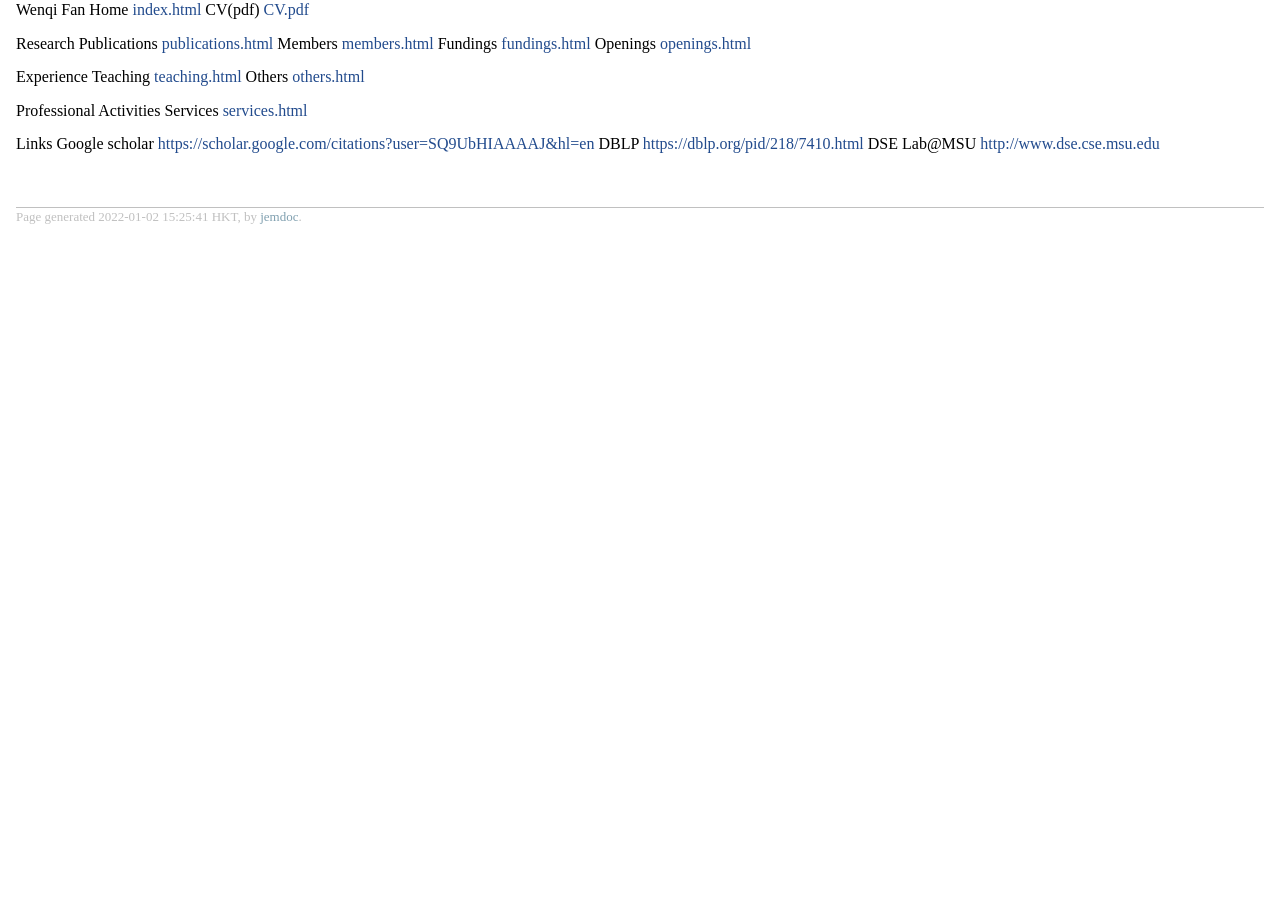
<file: MENU.html>
<!DOCTYPE html PUBLIC "-//W3C//DTD XHTML 1.1//EN"
  "http://www.w3.org/TR/xhtml11/DTD/xhtml11.dtd">
<html xmlns="http://www.w3.org/1999/xhtml" xml:lang="en">
<head>
<meta name="generator" content="jemdoc, see http://jemdoc.jaboc.net/" />
<meta http-equiv="Content-Type" content="text/html;charset=utf-8" />
<link rel="stylesheet" href="jemdoc.css" type="text/css" />
<title></title>
</head>
<body>
<div id="layout-content">
<p>Wenqi Fan
Home                <a href="index.html">index.html</a>
CV(pdf)             <a href="CV.pdf">CV.pdf</a></p>
<p>Research
Publications        <a href="publications.html">publications.html</a>
Members             <a href="members.html">members.html</a>
Fundings            <a href="fundings.html">fundings.html</a>
Openings            <a href="openings.html">openings.html</a></p>
<p>Experience 
Teaching          <a href="teaching.html">teaching.html</a>
Others	          <a href="others.html">others.html</a></p>
<p>Professional Activities
Services            <a href="services.html">services.html</a></p>
<p>Links
Google scholar      <a href="https://scholar.google.com/citations?user=SQ9UbHIAAAAJ&amp;hl=en">https://scholar.google.com/citations?user=SQ9UbHIAAAAJ&amp;hl=en</a>
DBLP                <a href="https://dblp.org/pid/218/7410.html">https://dblp.org/pid/218/7410.html</a> 
DSE Lab@MSU         <a href="http://www.dse.cse.msu.edu">http://www.dse.cse.msu.edu</a></p>
<div id="footer">
<div id="footer-text">
Page generated 2022-01-02 15:25:41 HKT, by <a href="http://jemdoc.jaboc.net/">jemdoc</a>.
</div>
</div>
</div>
</body>
</html>
</file>
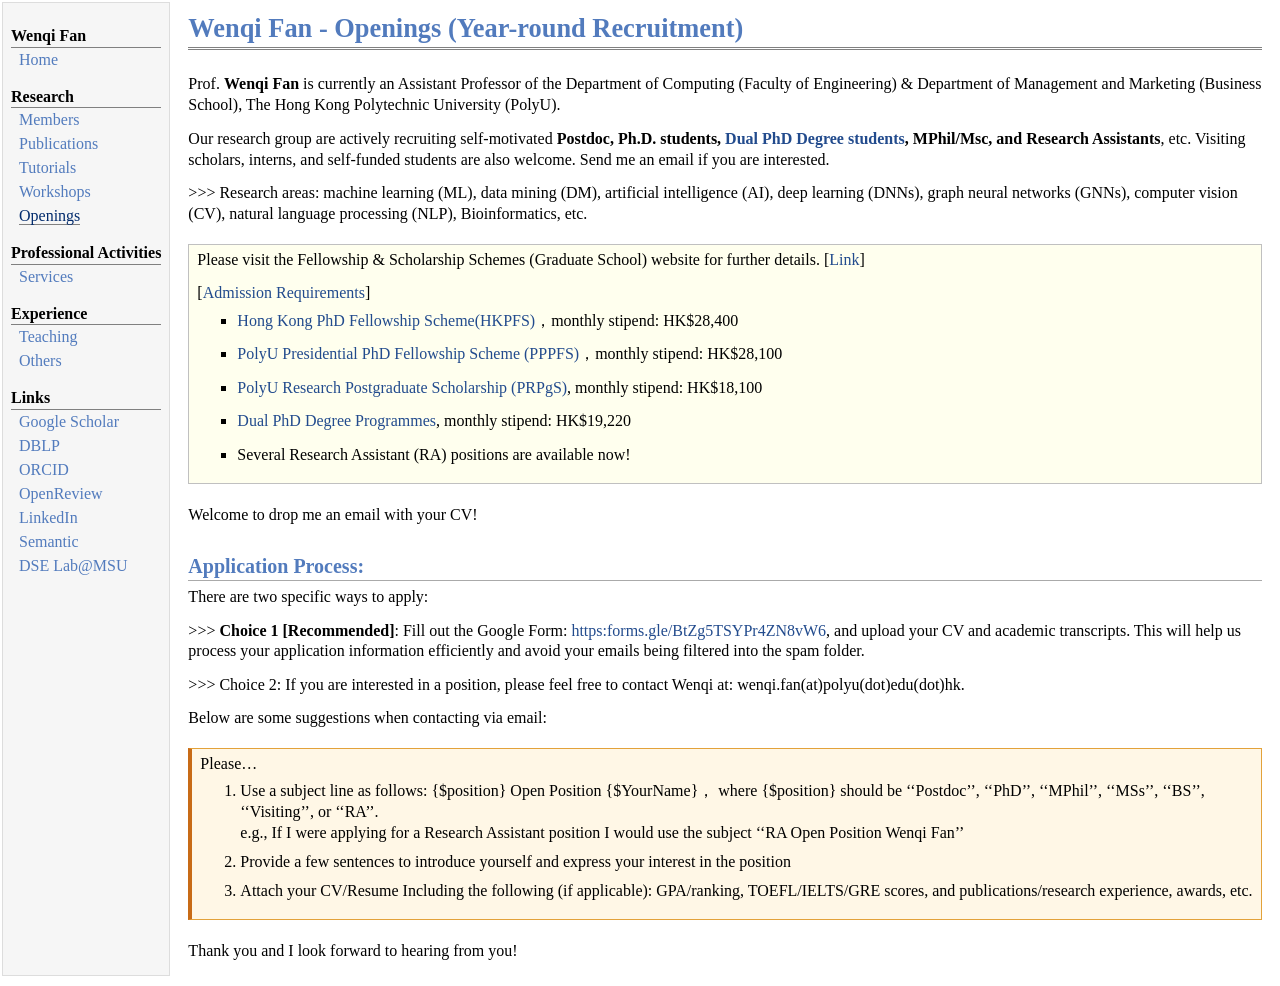
<file: openings.html>
<!DOCTYPE html PUBLIC "-//W3C//DTD XHTML 1.1//EN"
  "http://www.w3.org/TR/xhtml11/DTD/xhtml11.dtd">
<html xmlns="http://www.w3.org/1999/xhtml" xml:lang="en">
<head>
<meta name="generator" content="jemdoc, see http://jemdoc.jaboc.net/" />
<meta http-equiv="Content-Type" content="text/html;charset=utf-8" />
<link rel="stylesheet" href="jemdoc.css" type="text/css" />
<title>Wenqi Fan - Openings (Year-round Recruitment)</title>
</head>
<body>
<table summary="Table for page layout." id="tlayout">
<tr valign="top">
<td id="layout-menu">
<div class="menu-category">Wenqi Fan</div>
<div class="menu-item"><a href="index.html">Home</a></div>
<div class="menu-category">Research</div>
<div class="menu-item"><a href="members.html">Members</a></div>
<div class="menu-item"><a href="publications.html">Publications</a></div>
<div class="menu-item"><a href="tutorials.html">Tutorials</a></div>
<div class="menu-item"><a href="workshops.html">Workshops</a></div>
<div class="menu-item"><a href="openings.html" class="current">Openings</a></div>
<div class="menu-category">Professional Activities</div>
<div class="menu-item"><a href="services.html">Services</a></div>
<div class="menu-category">Experience</div>
<div class="menu-item"><a href="teaching.html">Teaching</a></div>
<div class="menu-item"><a href="others.html">Others</a></div>
<div class="menu-category">Links</div>
<div class="menu-item"><a href="https://scholar.google.com/citations?user=SQ9UbHIAAAAJ&hl=en">Google&nbsp;Scholar</a></div>
<div class="menu-item"><a href="https://dblp.org/pid/218/7410.html">DBLP</a></div>
<div class="menu-item"><a href="https://orcid.org/0000-0002-4049-1233">ORCID</a></div>
<div class="menu-item"><a href="https://openreview.net/profile?id=~Wenqi_Fan1">OpenReview</a></div>
<div class="menu-item"><a href="https://www.linkedin.com/in/wenqi-fan-a425a7196/">LinkedIn</a></div>
<div class="menu-item"><a href="https://www.semanticscholar.org/author/Wenqi-Fan/41031455">Semantic</a></div>
<div class="menu-item"><a href="http://www.dse.cse.msu.edu">DSE&nbsp;Lab@MSU</a></div>
</td>
<td id="layout-content">
<div id="toptitle">
<h1>Wenqi Fan - Openings (Year-round Recruitment)</h1>
</div>
<p>Prof. <b>Wenqi Fan</b> is currently an Assistant Professor of the Department of Computing (Faculty of Engineering) &amp; Department of Management and Marketing (Business School), The Hong Kong Polytechnic University (PolyU). </p>
<p>Our research group are actively recruiting self-motivated <b>Postdoc, Ph.D. students, <a href="https://www.polyu.edu.hk/gs/prospective-students/dual-phd-degree-programmes/">Dual PhD Degree students</a>, MPhil/Msc, and Research Assistants</b>, etc. 
Visiting scholars, interns, and self-funded students are also welcome. 
Send me an email if you are interested. </p>
<p>&gt;&gt;&gt; Research areas: machine learning (ML), data mining (DM), artificial intelligence (AI), deep learning (DNNs), graph neural networks (GNNs), computer vision (CV), natural language processing (NLP), Bioinformatics, etc. </p>
<div class="infoblock">
<div class="blockcontent">
<p>Please visit the Fellowship &amp; Scholarship Schemes (Graduate School) website for further details. [<a href="https://www.polyu.edu.hk/gs/prospective-students/fellowship-scholarship-schemes/">Link</a>] </p>
<p>[<a href="https://www.polyu.edu.hk/gs/prospective-students/fellowship-scholarship-schemes/">Admission Requirements</a>] </p>
<ul>
<li><p><a href="https://www.polyu.edu.hk/gs/prospective-students/hkpfs/">Hong Kong PhD Fellowship Scheme(HKPFS)</a>，monthly stipend: HK$28,400</p>
</li>
</ul>
<ul>
<li><p><a href="https://www.polyu.edu.hk/gs/prospective-students/fellowship-scholarship-schemes/">PolyU Presidential PhD Fellowship Scheme (PPPFS)</a>，monthly stipend: HK$28,100</p>
</li>
</ul>
<ul>
<li><p><a href="https://www.polyu.edu.hk/gs/prospective-students/fellowship-scholarship-schemes/">PolyU Research Postgraduate Scholarship (PRPgS)</a>, monthly stipend: HK$18,100</p>
</li>
</ul>
<ul>
<li><p><a href="https://www.polyu.edu.hk/gs/prospective-students/collaborative-phd-programmes/dual-phd-degree-programmes/">Dual PhD Degree Programmes</a>, monthly stipend: HK$19,220</p>
</li>
</ul>
<ul>
<li><p>Several Research Assistant (RA) positions are available now! </p>
</li>
</ul>
</div></div>
<p>Welcome to drop me an email with your CV!</p>
<h2>Application Process:</h2>
<p>There are two specific ways to apply:</p>
<p>&gt;&gt;&gt; <b>Choice 1 [Recommended]</b>: Fill out the Google Form: <a href="https://forms.gle/BtZg5TSYPr4ZN8vW6">https:<i></i>forms.gle/BtZg5TSYPr4ZN8vW6</a>, and upload your CV and academic transcripts. This will help us process your application information efficiently and avoid your emails being filtered into the spam folder.</p>
<p>&gt;&gt;&gt; Choice 2: If you are interested in a position, please feel free to contact Wenqi at: wenqi.fan(at)polyu(dot)edu(dot)hk. </p>
<p>Below are some suggestions when contacting via email:</p>
<div class="infoblock">
<div class="blockcontent">
<p>Please…</p>
<ol>
<li><p>Use a subject line as follows: {$position} Open Position {$YourName}，
where {$position} should be ‘‘Postdoc’’, ‘‘PhD’’, ‘‘MPhil’’, ‘‘MSs’’, ‘‘BS’’, ‘‘Visiting’’, or ‘‘RA’’.<br /> 
e.g., If I were applying for a Research Assistant position I would use the subject ‘‘RA Open Position Wenqi Fan’’        </p>
</li>
<li><p>Provide a few sentences to introduce yourself and express your interest in the position</p>
</li>
<li><p>Attach your CV/Resume
Including the following (if applicable): GPA/ranking, TOEFL/IELTS/GRE scores, and publications/research experience, awards, etc.</p>
</li>
</ol>
</div></div>
<p>Thank you and I look forward to hearing from you!</p>
</td>
</tr>
</table>
</body>
</html>
</file>
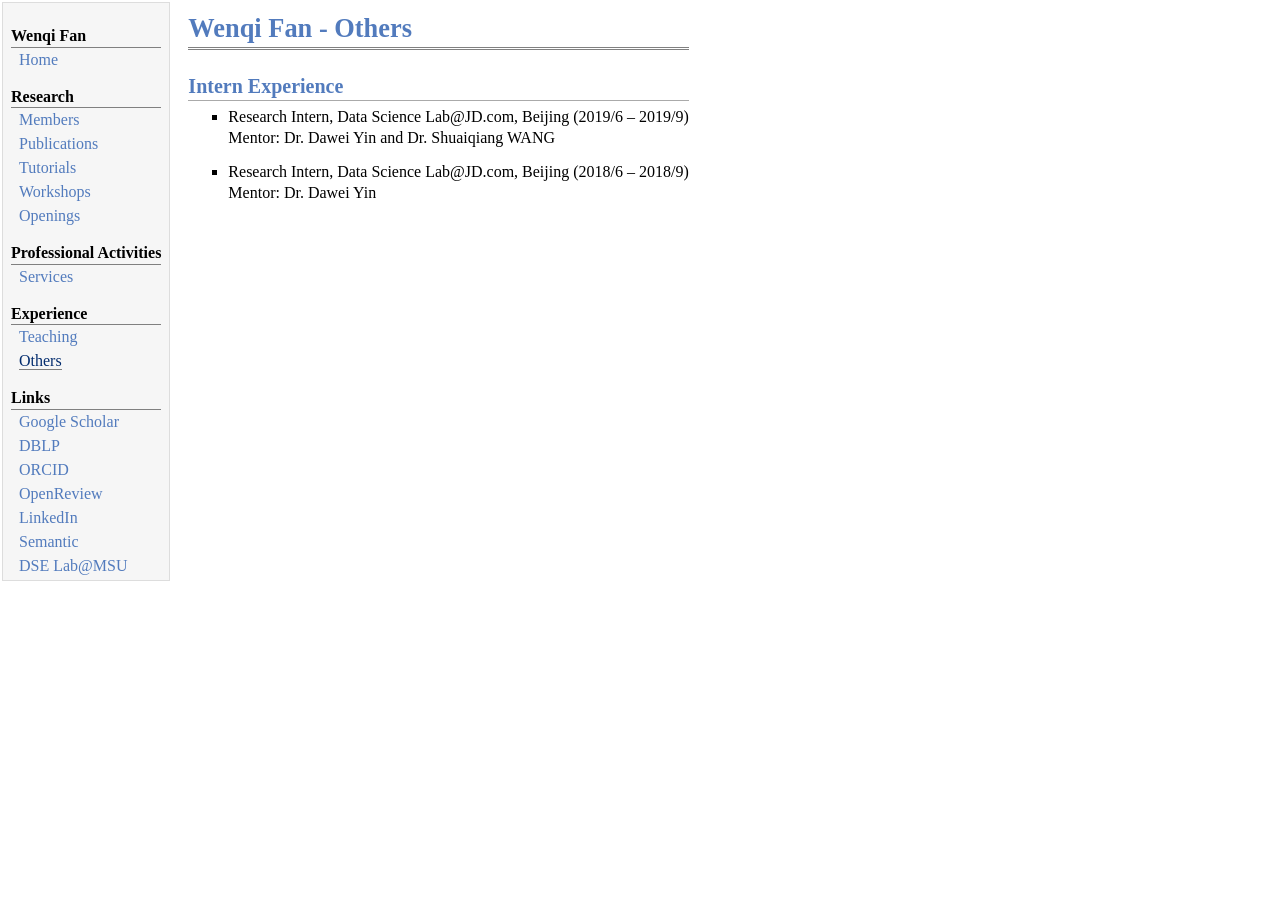
<file: others.html>
<!DOCTYPE html PUBLIC "-//W3C//DTD XHTML 1.1//EN"
  "http://www.w3.org/TR/xhtml11/DTD/xhtml11.dtd">
<html xmlns="http://www.w3.org/1999/xhtml" xml:lang="en">
<head>
<meta name="generator" content="jemdoc, see http://jemdoc.jaboc.net/" />
<meta http-equiv="Content-Type" content="text/html;charset=utf-8" />
<link rel="stylesheet" href="jemdoc.css" type="text/css" />
<title>Wenqi Fan - Others</title>
</head>
<body>
<table summary="Table for page layout." id="tlayout">
<tr valign="top">
<td id="layout-menu">
<div class="menu-category">Wenqi Fan</div>
<div class="menu-item"><a href="index.html">Home</a></div>
<div class="menu-category">Research</div>
<div class="menu-item"><a href="members.html">Members</a></div>
<div class="menu-item"><a href="publications.html">Publications</a></div>
<div class="menu-item"><a href="tutorials.html">Tutorials</a></div>
<div class="menu-item"><a href="workshops.html">Workshops</a></div>
<div class="menu-item"><a href="openings.html">Openings</a></div>
<div class="menu-category">Professional Activities</div>
<div class="menu-item"><a href="services.html">Services</a></div>
<div class="menu-category">Experience</div>
<div class="menu-item"><a href="teaching.html">Teaching</a></div>
<div class="menu-item"><a href="others.html" class="current">Others</a></div>
<div class="menu-category">Links</div>
<div class="menu-item"><a href="https://scholar.google.com/citations?user=SQ9UbHIAAAAJ&hl=en">Google&nbsp;Scholar</a></div>
<div class="menu-item"><a href="https://dblp.org/pid/218/7410.html">DBLP</a></div>
<div class="menu-item"><a href="https://orcid.org/0000-0002-4049-1233">ORCID</a></div>
<div class="menu-item"><a href="https://openreview.net/profile?id=~Wenqi_Fan1">OpenReview</a></div>
<div class="menu-item"><a href="https://www.linkedin.com/in/wenqi-fan-a425a7196/">LinkedIn</a></div>
<div class="menu-item"><a href="https://www.semanticscholar.org/author/Wenqi-Fan/41031455">Semantic</a></div>
<div class="menu-item"><a href="http://www.dse.cse.msu.edu">DSE&nbsp;Lab@MSU</a></div>
</td>
<td id="layout-content">
<div id="toptitle">
<h1>Wenqi Fan - Others</h1>
</div>
<h2>Intern Experience</h2>
<ul>
<li><p>Research Intern,  Data Science Lab@JD.com, Beijing  (2019/6 – 2019/9)   <br />                                                          
Mentor: Dr. Dawei Yin and Dr. Shuaiqiang WANG</p>
</li>
</ul>
<ul>
<li><p>Research Intern, Data Science Lab@JD.com, Beijing   (2018/6 – 2018/9)  <br />                                                           
Mentor: Dr. Dawei Yin</p>
</li>
</ul>
</td>
</tr>
</table>
</body>
</html>
</file>
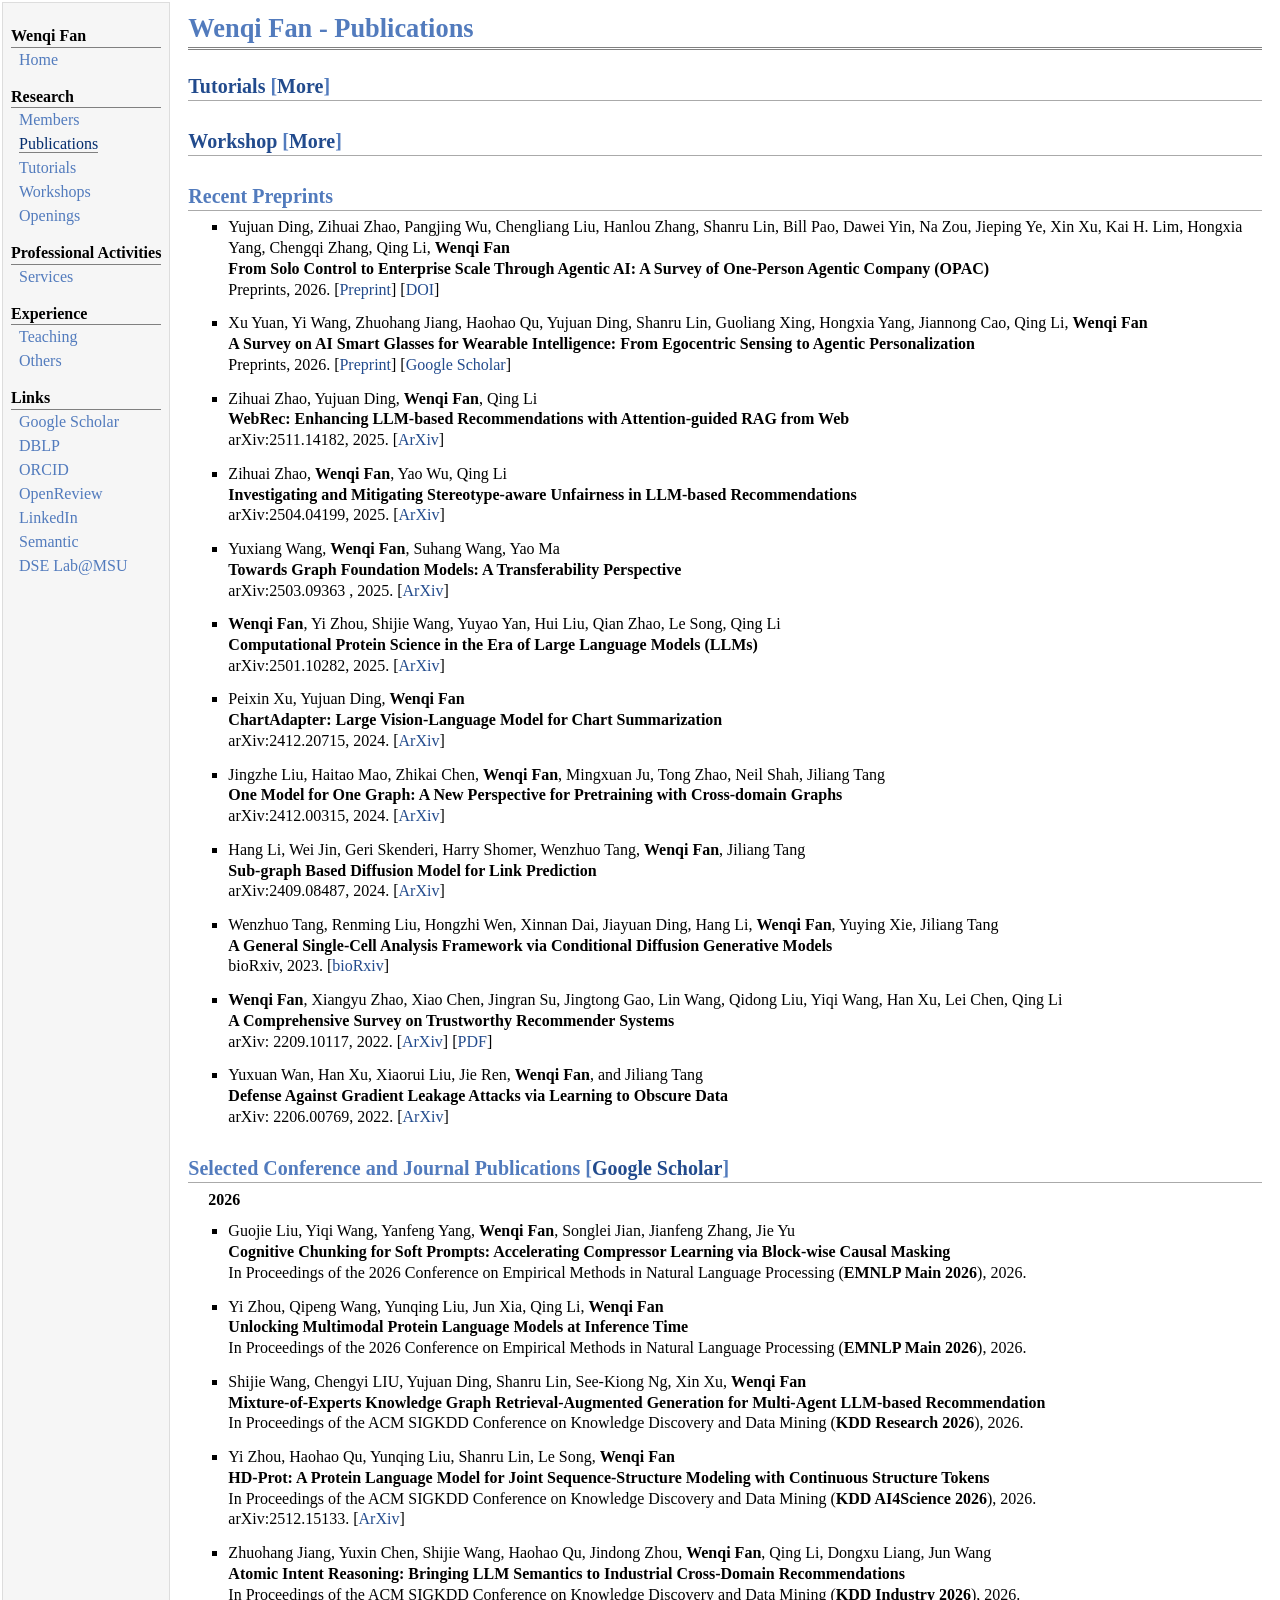
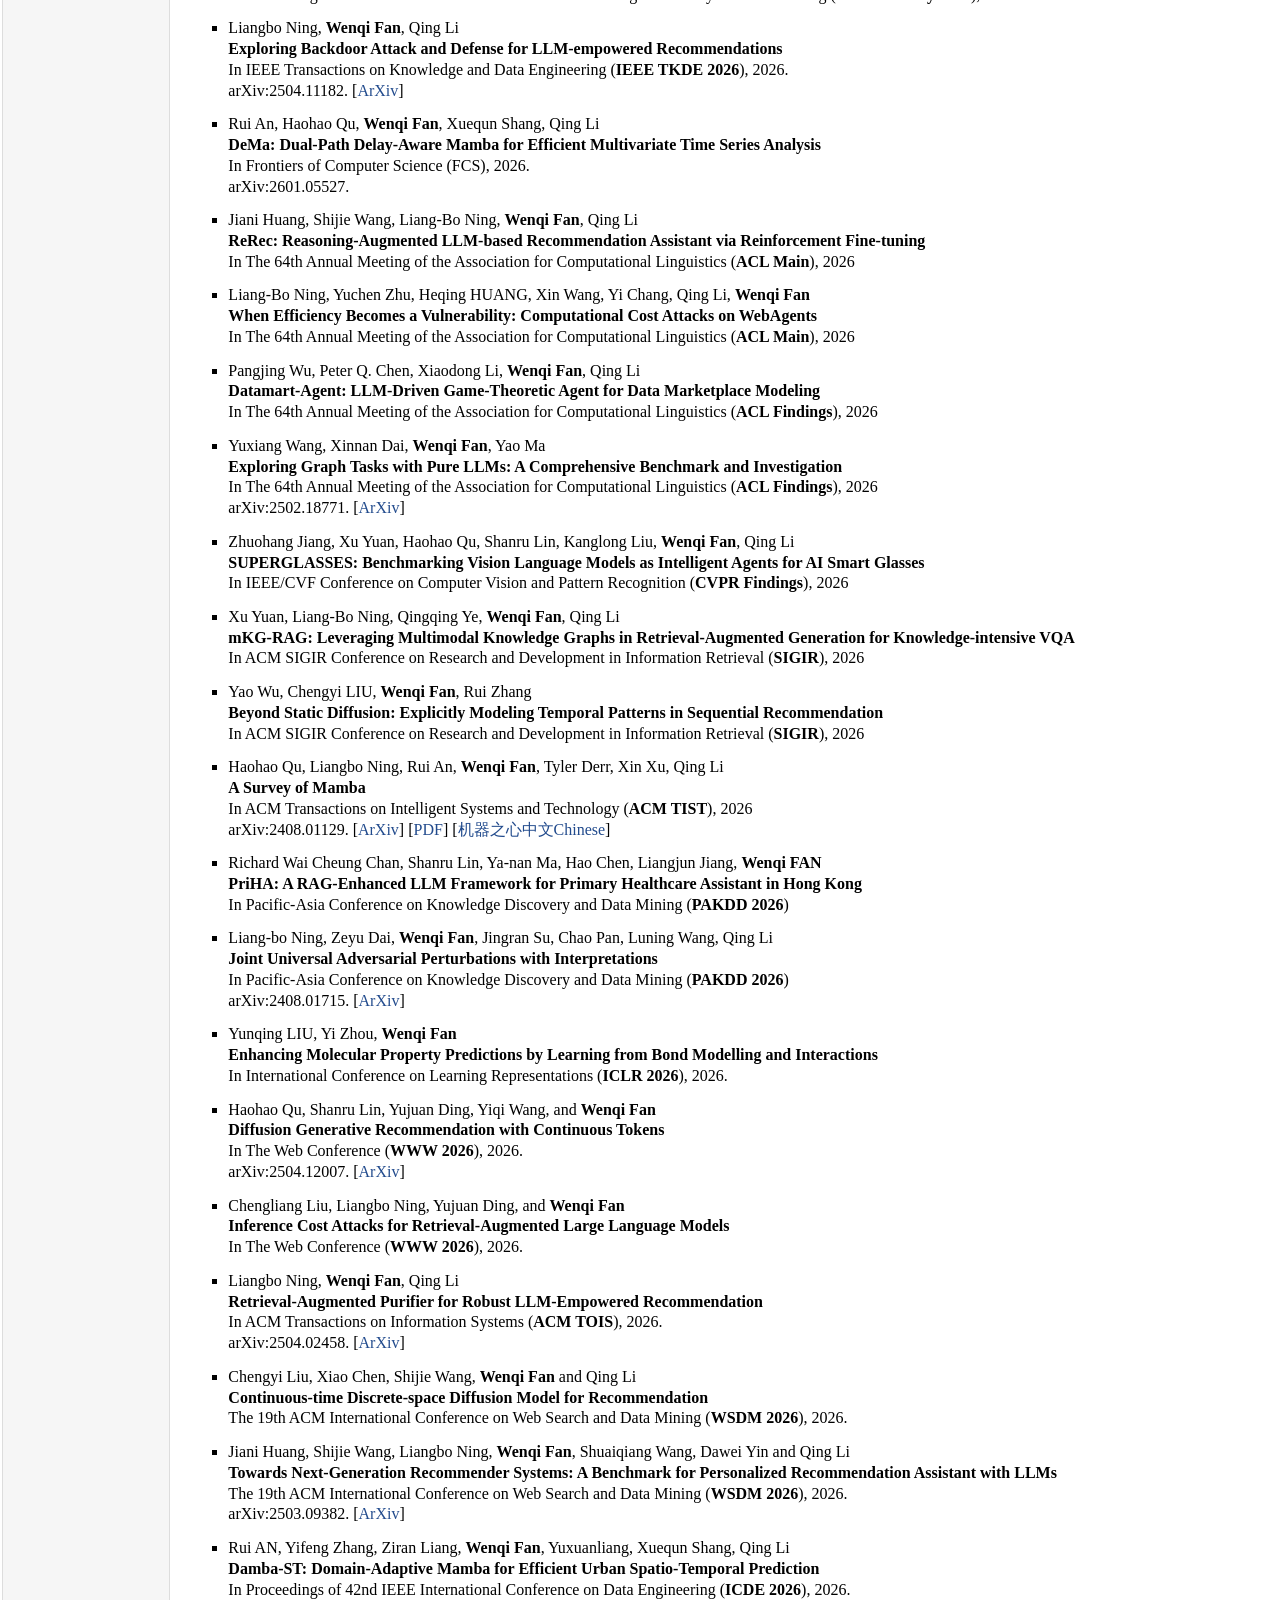
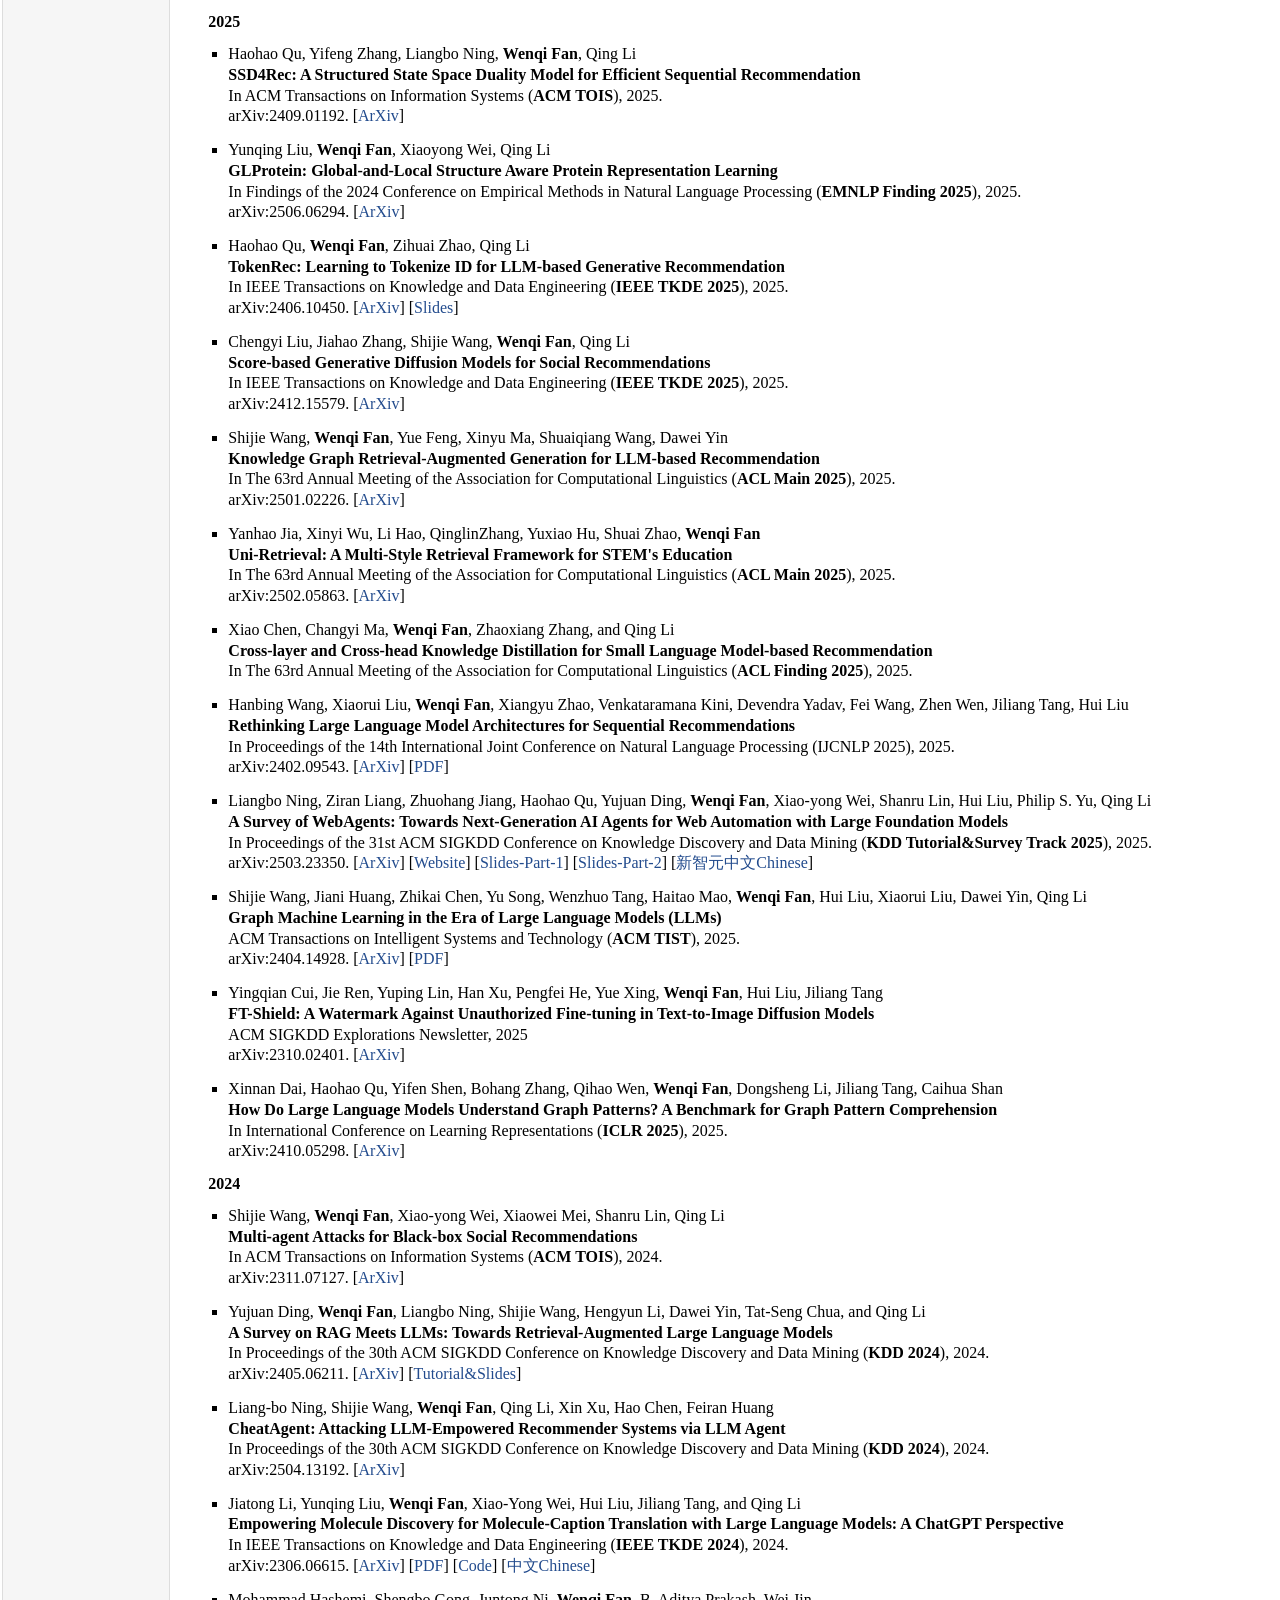
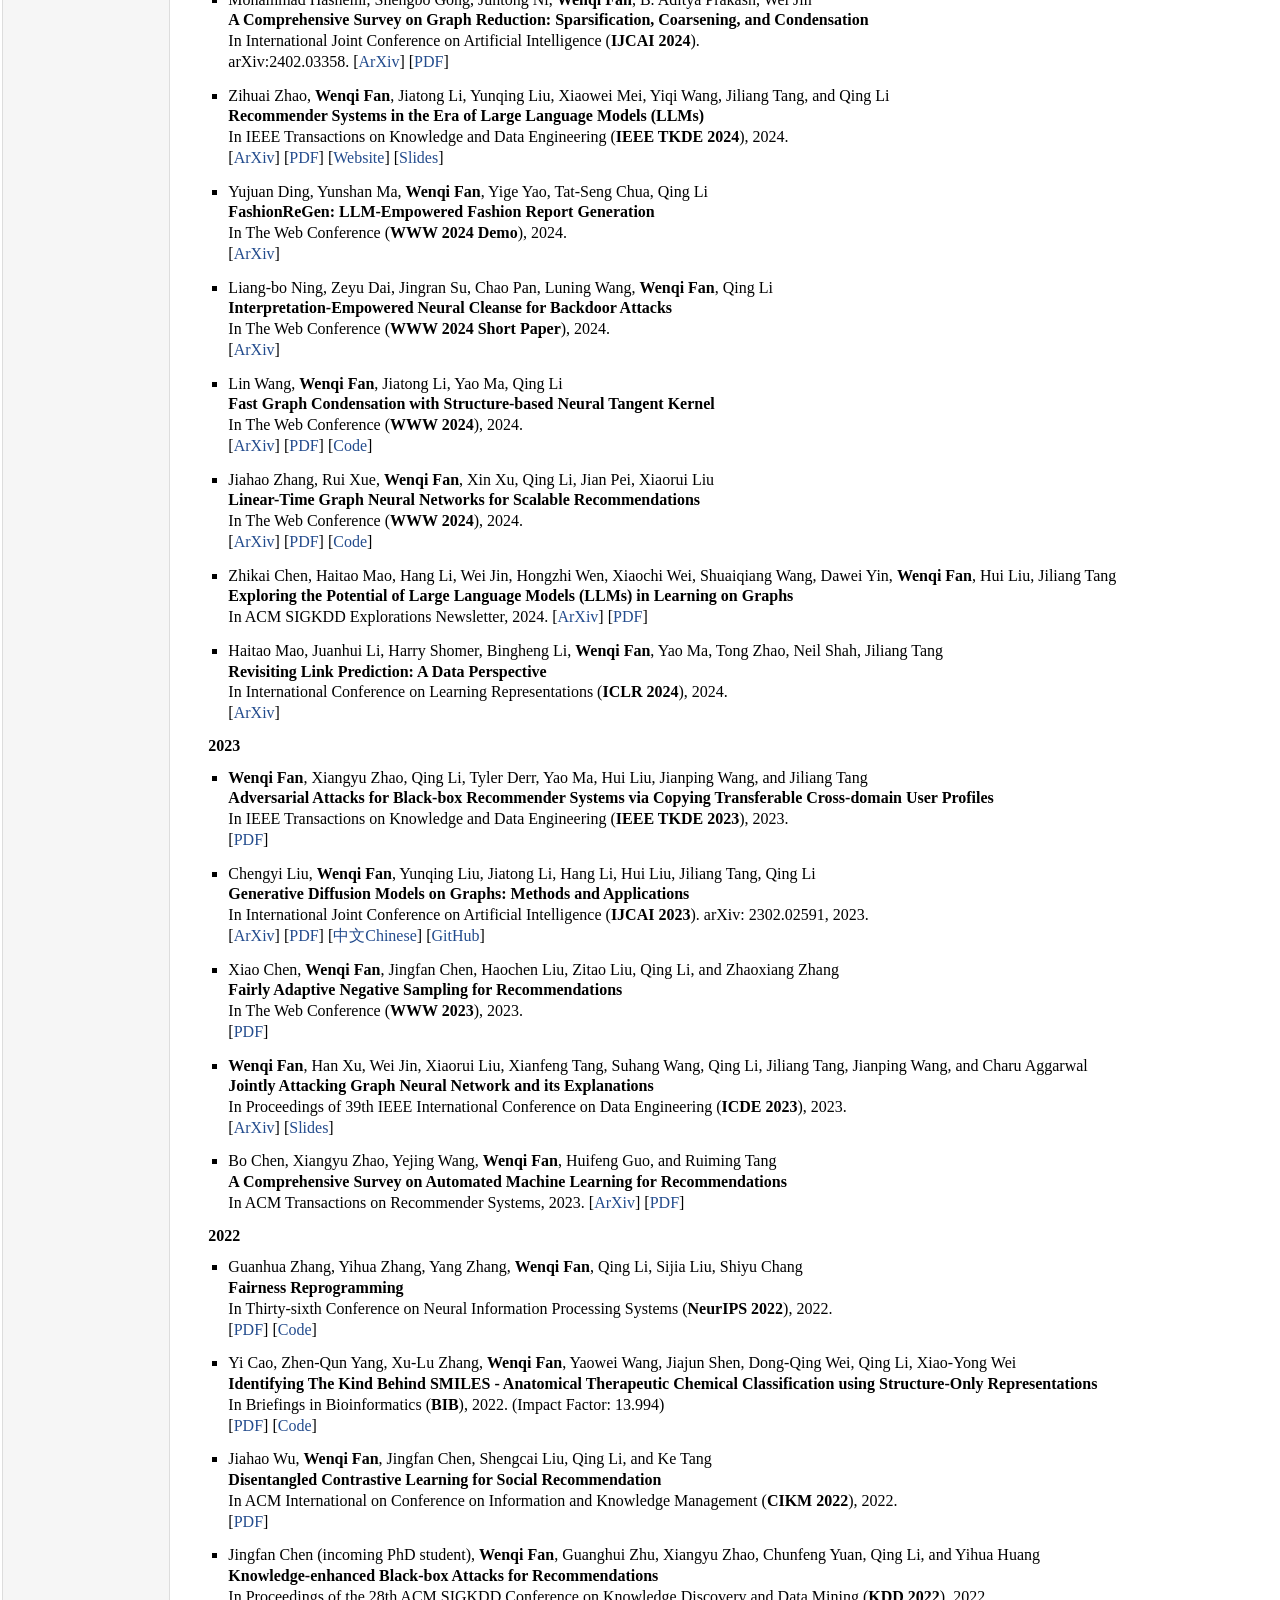
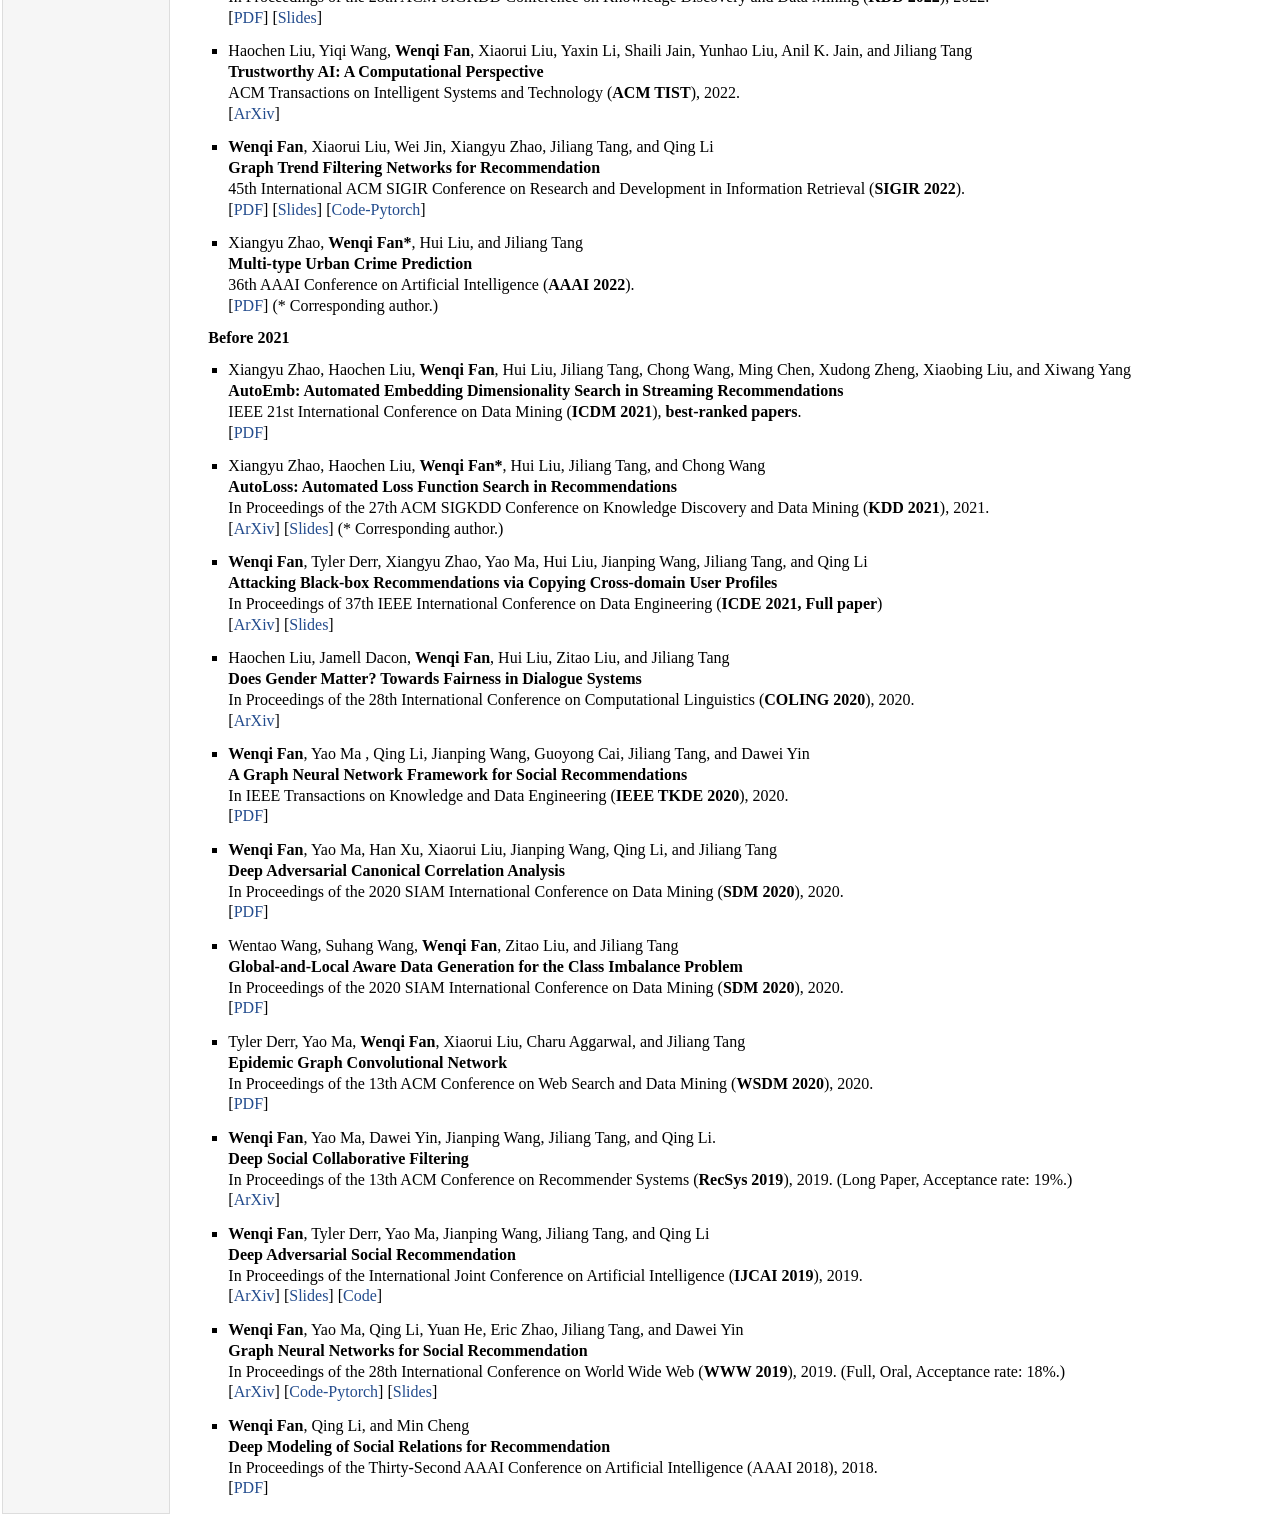
<file: publications.html>
<!DOCTYPE html PUBLIC "-//W3C//DTD XHTML 1.1//EN"
  "http://www.w3.org/TR/xhtml11/DTD/xhtml11.dtd">
<html xmlns="http://www.w3.org/1999/xhtml" xml:lang="en">
<head>
<meta name="generator" content="jemdoc, see http://jemdoc.jaboc.net/" />
<meta http-equiv="Content-Type" content="text/html;charset=utf-8" />
<link rel="stylesheet" href="jemdoc.css?v=20260809" type="text/css" />
<title>Wenqi Fan - Publications</title>
</head>
<body>
<table summary="Table for page layout." id="tlayout">
<tr valign="top">
<td id="layout-menu">
<div class="menu-category">Wenqi Fan</div>
<div class="menu-item"><a href="index.html">Home</a></div>
<div class="menu-category">Research</div>
<div class="menu-item"><a href="members.html">Members</a></div>
<div class="menu-item"><a href="publications.html" class="current">Publications</a></div>
<div class="menu-item"><a href="tutorials.html">Tutorials</a></div>
<div class="menu-item"><a href="workshops.html">Workshops</a></div>
<div class="menu-item"><a href="openings.html">Openings</a></div>
<div class="menu-category">Professional Activities</div>
<div class="menu-item"><a href="services.html">Services</a></div>
<div class="menu-category">Experience</div>
<div class="menu-item"><a href="teaching.html">Teaching</a></div>
<div class="menu-item"><a href="others.html">Others</a></div>
<div class="menu-category">Links</div>
<div class="menu-item"><a href="https://scholar.google.com/citations?user=SQ9UbHIAAAAJ&hl=en">Google&nbsp;Scholar</a></div>
<div class="menu-item"><a href="https://dblp.org/pid/218/7410.html">DBLP</a></div>
<div class="menu-item"><a href="https://orcid.org/0000-0002-4049-1233">ORCID</a></div>
<div class="menu-item"><a href="https://openreview.net/profile?id=~Wenqi_Fan1">OpenReview</a></div>
<div class="menu-item"><a href="https://www.linkedin.com/in/wenqi-fan-a425a7196/">LinkedIn</a></div>
<div class="menu-item"><a href="https://www.semanticscholar.org/author/Wenqi-Fan/41031455">Semantic</a></div>
<div class="menu-item"><a href="http://www.dse.cse.msu.edu">DSE&nbsp;Lab@MSU</a></div>
</td>
<td id="layout-content">
<div id="toptitle">
<h1>Wenqi Fan - Publications</h1>
</div>
<h2><a href="./tutorials.html"><b>Tutorials</b></a> [<a href="./tutorials.html"><b>More</b></a>]</h2>
<h2><a href="./workshop.html"><b>Workshop</b></a> [<a href="./workshop.html"><b>More</b></a>]</h2>
<h2>Recent Preprints</h2>
<ul>
<li><p>Yujuan Ding, Zihuai Zhao, Pangjing Wu, Chengliang Liu, Hanlou Zhang, Shanru Lin, Bill Pao, Dawei Yin, Na Zou, Jieping Ye, Xin Xu, Kai H. Lim, Hongxia Yang, Chengqi Zhang, Qing Li, <b>Wenqi Fan</b> <br />
<b>From Solo Control to Enterprise Scale Through Agentic AI: A Survey of One-Person Agentic Company (OPAC)</b> <br />
Preprints, 2026. [<a href="https://www.preprints.org/manuscript/202608.1414">Preprint</a>] [<a href="https://doi.org/10.20944/preprints202608.1414.v1">DOI</a>]</p>
</li>
</ul>
<ul>
<li><p>Xu Yuan, Yi Wang, Zhuohang Jiang, Haohao Qu, Yujuan Ding, Shanru Lin, Guoliang Xing, Hongxia Yang, Jiannong Cao, Qing Li, <b>Wenqi Fan</b> <br />
<b>A Survey on AI Smart Glasses for Wearable Intelligence: From Egocentric Sensing to Agentic Personalization</b> <br />
Preprints, 2026. [<a href="https://www.preprints.org/manuscript/202608.0648">Preprint</a>] [<a href="https://scholar.google.com/citations?view_op=view_citation&amp;hl=zh-CN&amp;user=SQ9UbHIAAAAJ&amp;sortby=pubdate&amp;citation_for_view=SQ9UbHIAAAAJ:MLfJN-KU85MC">Google Scholar</a>]</p>
</li>
</ul>
<ul>
<li><p>Zihuai Zhao, Yujuan Ding, <b>Wenqi Fan</b>, Qing Li <br />
<b>WebRec: Enhancing LLM-based Recommendations with Attention-guided RAG from Web</b> <br />
arXiv:2511.14182, 2025. [<a href="https://arxiv.org/abs/2511.14182">ArXiv</a>]</p>
</li>
</ul>
<ul>
<li><p>Zihuai Zhao, <b>Wenqi Fan</b>, Yao Wu, Qing Li <br />
<b>Investigating and Mitigating Stereotype-aware Unfairness in LLM-based Recommendations</b> <br />
arXiv:2504.04199, 2025. [<a href="https://arxiv.org/abs/2504.04199">ArXiv</a>]</p>
</li>
</ul>
<ul>
<li><p>Yuxiang Wang, <b>Wenqi Fan</b>, Suhang Wang, Yao Ma<br />
<b>Towards Graph Foundation Models: A Transferability Perspective</b> <br />
arXiv:2503.09363 , 2025. [<a href="https://arxiv.org/abs/2503.09363">ArXiv</a>]</p>
</li>
</ul>
<ul>
<li><p><b>Wenqi Fan</b>, Yi Zhou, Shijie Wang, Yuyao Yan, Hui Liu, Qian Zhao, Le Song, Qing Li<br />
<b>Computational Protein Science in the Era of Large Language Models (LLMs)</b> <br />
arXiv:2501.10282, 2025. [<a href="https://arxiv.org/abs/2501.10282">ArXiv</a>]</p>
</li>
</ul>
<ul>
<li><p>Peixin Xu, Yujuan Ding, <b>Wenqi Fan</b><br />
<b>ChartAdapter: Large Vision-Language Model for Chart Summarization</b> <br />
arXiv:2412.20715, 2024. [<a href="https://arxiv.org/abs/2412.20715">ArXiv</a>]</p>
</li>
</ul>
<ul>
<li><p>Jingzhe Liu, Haitao Mao, Zhikai Chen, <b>Wenqi Fan</b>, Mingxuan Ju, Tong Zhao, Neil Shah, Jiliang Tang<br />
<b>One Model for One Graph: A New Perspective for Pretraining with Cross-domain Graphs</b> <br />
arXiv:2412.00315, 2024. [<a href="https://arxiv.org/abs/2412.00315">ArXiv</a>]</p>
</li>
</ul>
<ul>
<li><p>Hang Li, Wei Jin, Geri Skenderi, Harry Shomer, Wenzhuo Tang, <b>Wenqi Fan</b>, Jiliang Tang<br />
<b>Sub-graph Based Diffusion Model for Link Prediction</b> <br />
arXiv:2409.08487, 2024. [<a href="https://arxiv.org/abs/2409.08487">ArXiv</a>]</p>
</li>
</ul>
<ul>
<li><p>Wenzhuo Tang, Renming Liu, Hongzhi Wen, Xinnan Dai, Jiayuan Ding, Hang Li, <b>Wenqi Fan</b>, Yuying Xie, Jiliang Tang<br />
<b>A General Single-Cell Analysis Framework via Conditional Diffusion Generative Models</b> <br />
bioRxiv, 2023. [<a href="https://www.biorxiv.org/content/10.1101/2023.10.13.562243v1.abstract">bioRxiv</a>] </p>
</li>
</ul>
<ul>
<li><p><b>Wenqi Fan</b>, Xiangyu Zhao, Xiao Chen, Jingran Su, Jingtong Gao, Lin Wang, Qidong Liu, Yiqi Wang, Han Xu, Lei Chen, Qing Li<br />
<b>A Comprehensive Survey on Trustworthy Recommender Systems</b> <br />
arXiv: 2209.10117, 2022. [<a href="https://arxiv.org/abs/2209.10117">ArXiv</a>] [<a href="./papers/2022-TRec.pdf">PDF</a>]</p>
</li>
</ul>
<ul>
<li><p>Yuxuan Wan, Han Xu, Xiaorui Liu, Jie Ren, <b>Wenqi Fan</b>, and Jiliang Tang <br /> 
<b>Defense Against Gradient Leakage Attacks via Learning to Obscure Data</b> <br /> 
arXiv: 2206.00769, 2022. 
[<a href="https://arxiv.org/abs/2206.00769">ArXiv</a>]</p>
</li>
</ul>
<h2>Selected Conference and Journal Publications [<a href="https://scholar.google.com/citations?user=SQ9UbHIAAAAJ&amp;hl=en"><b>Google Scholar</b></a>]</h2>
<dl>
<dt><b>2026</b></dt>
<dd><p></p></dd>
</dl>
<ul>
<li><p>Guojie Liu, Yiqi Wang, Yanfeng Yang, <b>Wenqi Fan</b>, Songlei Jian, Jianfeng Zhang, Jie Yu <br />
<b>Cognitive Chunking for Soft Prompts: Accelerating Compressor Learning via Block-wise Causal Masking</b> <br />
In Proceedings of the 2026 Conference on Empirical Methods in Natural Language Processing (<b>EMNLP Main 2026</b>), 2026. <br /></p>
</li>
</ul>
<ul>
<li><p>Yi Zhou, Qipeng Wang, Yunqing Liu, Jun Xia, Qing Li, <b>Wenqi Fan</b> <br />
<b>Unlocking Multimodal Protein Language Models at Inference Time</b> <br />
In Proceedings of the 2026 Conference on Empirical Methods in Natural Language Processing (<b>EMNLP Main 2026</b>), 2026. <br /></p>
</li>
</ul>
<ul>
<li><p>Shijie Wang, Chengyi LIU, Yujuan Ding, Shanru Lin, See-Kiong Ng,  Xin Xu, <b>Wenqi Fan</b> <br />
<b>Mixture-of-Experts Knowledge Graph Retrieval-Augmented Generation for Multi-Agent LLM-based Recommendation</b> <br />
In Proceedings of the ACM SIGKDD Conference on Knowledge Discovery and Data Mining (<b>KDD Research 2026</b>), 2026. <br /></p>
</li>
</ul>
<ul>
<li><p>Yi Zhou, Haohao Qu, Yunqing Liu, Shanru Lin, Le Song, <b>Wenqi Fan</b> <br />
<b>HD-Prot: A Protein Language Model for Joint Sequence-Structure Modeling with Continuous Structure Tokens</b> <br />
In Proceedings of the ACM SIGKDD Conference on Knowledge Discovery and Data Mining (<b>KDD AI4Science 2026</b>), 2026. <br />
arXiv:2512.15133. [<a href="https://arxiv.org/abs/2512.15133">ArXiv</a>]</p>
</li>
</ul>
<ul>
<li><p>Zhuohang Jiang, Yuxin Chen, Shijie Wang, Haohao Qu,  Jindong Zhou, <b>Wenqi Fan</b>,  Qing Li, Dongxu Liang, Jun Wang <br />
<b>Atomic Intent Reasoning: Bringing LLM Semantics to Industrial Cross-Domain Recommendations</b> <br />
In Proceedings of the ACM SIGKDD Conference on Knowledge Discovery and Data Mining (<b>KDD Industry 2026</b>), 2026. <br /></p>
</li>
</ul>
<ul>
<li><p>Liangbo Ning, <b>Wenqi Fan</b>, Qing Li <br />
<b>Exploring Backdoor Attack and Defense for LLM-empowered Recommendations</b> <br />
In IEEE Transactions on Knowledge and Data Engineering (<b>IEEE TKDE 2026</b>), 2026.  <br />
arXiv:2504.11182. [<a href="https://arxiv.org/abs/2504.11182">ArXiv</a>]</p>
</li>
</ul>
<ul>
<li><p>Rui An, Haohao Qu, <b>Wenqi Fan</b>, Xuequn Shang, Qing Li<br />
<b>DeMa: Dual-Path Delay-Aware Mamba for Efficient Multivariate Time Series Analysis</b> <br />
In Frontiers of Computer Science (FCS), 2026. <br />
arXiv:2601.05527.</p>
</li>
</ul>
<ul>
<li><p>Jiani Huang, Shijie Wang, Liang-Bo Ning, <b>Wenqi Fan</b>, Qing Li<br /> 
<b>ReRec: Reasoning-Augmented LLM-based Recommendation Assistant via Reinforcement Fine-tuning</b> <br /> 
In The 64th Annual Meeting of the Association for Computational Linguistics (<b>ACL Main</b>), 2026 </p>
</li>
</ul>
<ul>
<li><p>Liang-Bo Ning, Yuchen Zhu, Heqing HUANG, Xin Wang, Yi Chang, Qing Li, <b>Wenqi Fan</b> <br />
<b>When Efficiency Becomes a Vulnerability: Computational Cost Attacks on WebAgents</b> <br />
In The 64th Annual Meeting of the Association for Computational Linguistics (<b>ACL Main</b>), 2026 </p>
</li>
</ul>
<ul>
<li><p>Pangjing Wu, Peter Q. Chen, Xiaodong Li, <b>Wenqi Fan</b>, Qing Li <br /> 
<b>Datamart-Agent: LLM-Driven Game-Theoretic Agent for Data Marketplace Modeling</b><br /> 
In The 64th Annual Meeting of the Association for Computational Linguistics (<b>ACL Findings</b>), 2026 </p>
</li>
</ul>
<ul>
<li><p>Yuxiang Wang, Xinnan Dai, <b>Wenqi Fan</b>, Yao Ma<br />
<b>Exploring Graph Tasks with Pure LLMs: A Comprehensive Benchmark and Investigation</b> <br />
In The 64th Annual Meeting of the Association for Computational Linguistics (<b>ACL Findings</b>), 2026 <br />
arXiv:2502.18771. [<a href="https://arxiv.org/abs/2502.18771">ArXiv</a>]  </p>
</li>
</ul>
<ul>
<li><p>Zhuohang Jiang, Xu Yuan, Haohao Qu, Shanru Lin, Kanglong Liu, <b>Wenqi Fan</b>, Qing Li <br />
<b>SUPERGLASSES: Benchmarking Vision Language Models as Intelligent Agents for AI Smart Glasses</b> <br />
In IEEE/CVF Conference on Computer Vision and Pattern Recognition (<b>CVPR Findings</b>), 2026</p>
</li>
</ul>
<ul>
<li><p>Xu Yuan, Liang-Bo Ning, Qingqing Ye, <b>Wenqi Fan</b>, Qing Li<br />
<b>mKG-RAG: Leveraging Multimodal Knowledge Graphs in Retrieval-Augmented Generation for Knowledge-intensive VQA</b> <br />
In ACM SIGIR Conference on Research and Development in Information Retrieval (<b>SIGIR</b>), 2026 </p>
</li>
</ul>
<ul>
<li><p>Yao Wu, Chengyi LIU, <b>Wenqi Fan</b>, Rui Zhang <br />
<b>Beyond Static Diffusion: Explicitly Modeling Temporal Patterns in Sequential Recommendation</b><br />
In ACM SIGIR Conference on Research and Development in Information Retrieval (<b>SIGIR</b>), 2026 </p>
</li>
</ul>
<ul>
<li><p>Haohao Qu, Liangbo Ning, Rui An, <b>Wenqi Fan</b>, Tyler Derr, Xin Xu, Qing Li<br />
<b>A Survey of Mamba</b> <br />
In ACM Transactions on Intelligent Systems and Technology (<b>ACM TIST</b>), 2026 <br />
arXiv:2408.01129. [<a href="https://arxiv.org/abs/2408.01129">ArXiv</a>] [<a href="./papers/2024-Mamba.pdf">PDF</a>] [<a href="https://mp.weixin.qq.com/s/gwE_OVWigV71Qiup7F_9Cg">机器之心中文Chinese</a>]</p>
</li>
</ul>
<ul>
<li><p>Richard Wai Cheung Chan, Shanru Lin, Ya-nan Ma, Hao Chen, Liangjun Jiang, <b>Wenqi FAN</b> <br />
<b>PriHA: A RAG-Enhanced LLM Framework for Primary Healthcare Assistant in Hong Kong</b> <br />
In Pacific-Asia Conference on Knowledge Discovery and Data Mining (<b>PAKDD 2026</b>) <br /></p>
</li>
</ul>
<ul>
<li><p>Liang-bo Ning, Zeyu Dai, <b>Wenqi Fan</b>, Jingran Su, Chao Pan, Luning Wang, Qing Li<br />
<b>Joint Universal Adversarial Perturbations with Interpretations</b> <br />
In Pacific-Asia Conference on Knowledge Discovery and Data Mining (<b>PAKDD 2026</b>) <br />
arXiv:2408.01715. [<a href="https://arxiv.org/abs/2408.01715">ArXiv</a>]</p>
</li>
</ul>
<ul>
<li><p>Yunqing LIU, Yi Zhou, <b>Wenqi Fan</b> <br />
<b>Enhancing Molecular Property Predictions by Learning from Bond Modelling and Interactions</b> <br />
In International Conference on Learning Representations (<b>ICLR 2026</b>), 2026. <br /></p>
</li>
</ul>
<ul>
<li><p>Haohao Qu, Shanru Lin, Yujuan Ding, Yiqi Wang, and  <b>Wenqi Fan</b> <br />
<b>Diffusion Generative Recommendation with Continuous Tokens</b> <br />
In The Web Conference (<b>WWW 2026</b>), 2026.  <br />
arXiv:2504.12007. [<a href="https://arxiv.org/abs/2504.12007">ArXiv</a>]</p>
</li>
</ul>
<ul>
<li><p>Chengliang Liu, Liangbo Ning, Yujuan Ding, and <b>Wenqi Fan</b> <br />
<b>Inference Cost Attacks for Retrieval-Augmented Large Language Models</b> <br />
In The Web Conference (<b>WWW 2026</b>), 2026.  <br /></p>
</li>
</ul>
<ul>
<li><p>Liangbo Ning, <b>Wenqi Fan</b>, Qing Li <br />
<b>Retrieval-Augmented Purifier for Robust LLM-Empowered Recommendation</b> <br />
In ACM Transactions on Information Systems (<b>ACM TOIS</b>), 2026. <br />
arXiv:2504.02458. [<a href="https://arxiv.org/abs/2504.02458">ArXiv</a>]</p>
</li>
</ul>
<ul>
<li><p>Chengyi Liu, Xiao Chen, Shijie Wang, <b>Wenqi Fan</b> and Qing Li <br />
<b>Continuous-time Discrete-space Diffusion Model for Recommendation</b> <br />
The 19th ACM International Conference on Web Search and Data Mining (<b>WSDM 2026</b>), 2026.</p>
</li>
</ul>
<ul>
<li><p>Jiani Huang, Shijie Wang, Liangbo Ning, <b>Wenqi Fan</b>, Shuaiqiang Wang, Dawei Yin and Qing Li <br />
<b>Towards Next-Generation Recommender Systems: A Benchmark for Personalized Recommendation Assistant with LLMs</b> <br />
The 19th ACM International Conference on Web Search and Data Mining (<b>WSDM 2026</b>), 2026. <br />
arXiv:2503.09382. [<a href="https://arxiv.org/abs/2503.09382">ArXiv</a>]</p>
</li>
</ul>
<ul>
<li><p>Rui AN, Yifeng Zhang, Ziran Liang, <b>Wenqi Fan</b>, Yuxuanliang, Xuequn Shang, Qing Li<br />
<b>Damba-ST: Domain-Adaptive Mamba for Efficient Urban Spatio-Temporal Prediction</b> <br />
In Proceedings of 42nd IEEE International Conference on Data Engineering (<b>ICDE 2026</b>), 2026.  </p>
</li>
</ul>
<dl>
<dt><b>2025</b></dt>
<dd><p></p></dd>
</dl>
<ul>
<li><p>Haohao Qu, Yifeng Zhang, Liangbo Ning, <b>Wenqi Fan</b>, Qing Li<br />
<b>SSD4Rec: A Structured State Space Duality Model for Efficient Sequential Recommendation</b> <br />
In ACM Transactions on Information Systems (<b>ACM TOIS</b>), 2025. <br />
arXiv:2409.01192. [<a href="https://arxiv.org/abs/2409.01192">ArXiv</a>]</p>
</li>
</ul>
<ul>
<li><p>Yunqing Liu, <b>Wenqi Fan</b>, Xiaoyong Wei, Qing Li <br />
<b>GLProtein: Global-and-Local Structure Aware Protein Representation Learning</b> <br />
In Findings of the 2024 Conference on Empirical Methods in Natural Language Processing (<b>EMNLP Finding 2025</b>), 2025. <br /> 
arXiv:2506.06294. [<a href="https://arxiv.org/abs/2506.06294">ArXiv</a>]</p>
</li>
</ul>
<ul>
<li><p>Haohao Qu, <b>Wenqi Fan</b>, Zihuai Zhao, Qing Li <br />
<b>TokenRec: Learning to Tokenize ID for LLM-based Generative Recommendation</b> <br />
In IEEE Transactions on Knowledge and Data Engineering (<b>IEEE TKDE 2025</b>), 2025.  <br />
arXiv:2406.10450. [<a href="https://arxiv.org/abs/2406.10450">ArXiv</a>] [<a href="./papers/2024-TokenRec-slides.pdf">Slides</a>] </p>
</li>
</ul>
<ul>
<li><p>Chengyi Liu, Jiahao Zhang, Shijie Wang, <b>Wenqi Fan</b>, Qing Li<br />
<b>Score-based Generative Diffusion Models for Social Recommendations</b> <br />
In IEEE Transactions on Knowledge and Data Engineering (<b>IEEE TKDE 2025</b>), 2025.  <br />
arXiv:2412.15579. [<a href="https://arxiv.org/abs/2412.15579">ArXiv</a>]</p>
</li>
</ul>
<ul>
<li><p>Shijie Wang, <b>Wenqi Fan</b>, Yue Feng, Xinyu Ma, Shuaiqiang Wang, Dawei Yin<br />
<b>Knowledge Graph Retrieval-Augmented Generation for LLM-based Recommendation</b> <br />
In The 63rd Annual Meeting of the Association for Computational Linguistics (<b>ACL Main 2025</b>), 2025. <br />
arXiv:2501.02226. [<a href="https://arxiv.org/abs/2501.02226">ArXiv</a>]</p>
</li>
</ul>
<ul>
<li><p>Yanhao Jia, Xinyi Wu, Li Hao, QinglinZhang, Yuxiao Hu, Shuai Zhao, <b>Wenqi Fan</b><br />
<b>Uni-Retrieval: A Multi-Style Retrieval Framework for STEM's Education</b> <br />
In The 63rd Annual Meeting of the Association for Computational Linguistics (<b>ACL Main 2025</b>), 2025. <br />
arXiv:2502.05863. [<a href="https://arxiv.org/abs/2502.05863">ArXiv</a>]</p>
</li>
</ul>
<ul>
<li><p>Xiao Chen, Changyi Ma, <b>Wenqi Fan</b>, Zhaoxiang Zhang, and Qing Li<br />
<b>Cross-layer and Cross-head Knowledge Distillation for Small Language Model-based Recommendation</b> <br />
In The 63rd Annual Meeting of the Association for Computational Linguistics (<b>ACL Finding 2025</b>), 2025. <br /></p>
</li>
</ul>
<ul>
<li><p>Hanbing Wang, Xiaorui Liu, <b>Wenqi Fan</b>, Xiangyu Zhao, Venkataramana Kini, Devendra Yadav, Fei Wang, Zhen Wen, Jiliang Tang, Hui Liu<br />
<b>Rethinking Large Language Model Architectures for Sequential Recommendations</b> <br />
In Proceedings of the 14th International Joint Conference on Natural Language Processing (IJCNLP 2025), 2025. <br />
arXiv:2402.09543. [<a href="https://arxiv.org/abs/2402.09543">ArXiv</a>] [<a href="./papers/2024-Lite-LLM4Rec.pdf">PDF</a>] </p>
</li>
</ul>
<ul>
<li><p>Liangbo Ning, Ziran Liang, Zhuohang Jiang, Haohao Qu, Yujuan Ding, <b>Wenqi Fan</b>, Xiao-yong Wei, Shanru Lin, Hui Liu, Philip S. Yu, Qing Li <br />
<b>A Survey of WebAgents: Towards Next-Generation AI Agents for Web Automation with Large Foundation Models</b> <br />
In Proceedings of the 31st ACM SIGKDD Conference on Knowledge Discovery and Data Mining (<b>KDD Tutorial&amp;Survey Track 2025</b>), 2025. <br />
arXiv:2503.23350. [<a href="https://arxiv.org/abs/2503.23350">ArXiv</a>] [<a href="https://biglemon-ning.github.io/WebAgents/">Website</a>] [<a href="https://biglemon-ning.github.io/WebAgents/2025-KDD-WebAgent-tutorial-part1.pdf">Slides-Part-1</a>]
[<a href="https://biglemon-ning.github.io/WebAgents/2025-KDD-WebAgent-tutorial-part2.pdf">Slides-Part-2</a>] [<a href="https://mp.weixin.qq.com/s/-NKuBKlNLE5vTihRhCy7kw">新智元中文Chinese</a>]</p>
</li>
</ul>
<ul>
<li><p>Shijie Wang, Jiani Huang, Zhikai Chen, Yu Song, Wenzhuo Tang, Haitao Mao, <b>Wenqi Fan</b>, Hui Liu, Xiaorui Liu, Dawei Yin, Qing Li<br />
<b>Graph Machine Learning in the Era of Large Language Models (LLMs)</b> <br />
ACM Transactions on Intelligent Systems and Technology (<b>ACM TIST</b>), 2025.  <br />
arXiv:2404.14928. [<a href="https://arxiv.org/abs/2404.14928">ArXiv</a>] [<a href="./papers/2024-GML-LLMs.pdf">PDF</a>] </p>
</li>
</ul>
<ul>
<li><p>Yingqian Cui, Jie Ren, Yuping Lin, Han Xu, Pengfei He, Yue Xing, <b>Wenqi Fan</b>, Hui Liu, Jiliang Tang<br />
<b>FT-Shield: A Watermark Against Unauthorized Fine-tuning in Text-to-Image Diffusion Models</b> <br />
ACM SIGKDD Explorations Newsletter, 2025 <br />
arXiv:2310.02401. [<a href="https://arxiv.org/abs/2310.02401">ArXiv</a>] </p>
</li>
</ul>
<ul>
<li><p>Xinnan Dai, Haohao Qu, Yifen Shen, Bohang Zhang, Qihao Wen, <b>Wenqi Fan</b>, Dongsheng Li, Jiliang Tang, Caihua Shan<br />
<b>How Do Large Language Models Understand Graph Patterns? A Benchmark for Graph Pattern Comprehension</b> <br />
In International Conference on Learning Representations (<b>ICLR 2025</b>), 2025. <br />
arXiv:2410.05298. [<a href="https://arxiv.org/abs/2410.05298">ArXiv</a>]</p>
</li>
</ul>
<dl>
<dt><b>2024</b></dt>
<dd><p></p></dd>
</dl>
<ul>
<li><p>Shijie Wang, <b>Wenqi Fan</b>, Xiao-yong Wei, Xiaowei Mei, Shanru Lin, Qing Li<br />
<b>Multi-agent Attacks for Black-box Social Recommendations</b> <br />
In ACM Transactions on Information Systems (<b>ACM TOIS</b>), 2024. <br />
arXiv:2311.07127. [<a href="https://arxiv.org/abs/2311.07127">ArXiv</a>] </p>
</li>
</ul>
<ul>
<li><p>Yujuan Ding, <b>Wenqi Fan</b>, Liangbo Ning, Shijie Wang, Hengyun Li, Dawei Yin, Tat-Seng Chua, and Qing Li<br />
<b>A Survey on RAG Meets LLMs: Towards Retrieval-Augmented Large Language Models</b> <br />
In Proceedings of the 30th ACM SIGKDD Conference on Knowledge Discovery and Data Mining (<b>KDD 2024</b>), 2024. <br />
arXiv:2405.06211. [<a href="https://arxiv.org/abs/2405.06211">ArXiv</a>] [<a href="https://advanced-recommender-systems.github.io/RAG-Meets-LLMs/">Tutorial&amp;Slides</a>] </p>
</li>
</ul>
<ul>
<li><p>Liang-bo Ning, Shijie Wang, <b>Wenqi Fan</b>, Qing Li, Xin Xu, Hao Chen, Feiran Huang<br />
<b>CheatAgent: Attacking LLM-Empowered Recommender Systems via LLM Agent</b> <br />
In Proceedings of the 30th ACM SIGKDD Conference on Knowledge Discovery and Data Mining (<b>KDD 2024</b>), 2024. <br />
arXiv:2504.13192. [<a href="https://arxiv.org/abs/2504.13192">ArXiv</a>] </p>
</li>
</ul>
<ul>
<li><p>Jiatong Li, Yunqing Liu, <b>Wenqi Fan</b>, Xiao-Yong Wei, Hui Liu, Jiliang Tang, and Qing Li<br />
<b>Empowering Molecule Discovery for Molecule-Caption Translation with Large Language Models: A ChatGPT Perspective</b> <br />
In IEEE Transactions on Knowledge and Data Engineering (<b>IEEE TKDE 2024</b>), 2024.  <br />
arXiv:2306.06615. [<a href="https://arxiv.org/abs/2306.06615">ArXiv</a>] [<a href="./papers/2023-MolReGPT.pdf">PDF</a>] [<a href="https://github.com/phenixace/MolReGPT">Code</a>] [<a href="https://mp.weixin.qq.com/s/h5D-rOcOZ8_J65UHH_Z2uQ">中文Chinese</a>] </p>
</li>
</ul>
<ul>
<li><p>Mohammad Hashemi, Shengbo Gong, Juntong Ni, <b>Wenqi Fan</b>, B. Aditya Prakash, Wei Jin<br />
<b>A Comprehensive Survey on Graph Reduction: Sparsification, Coarsening, and Condensation</b> <br />
In International Joint Conference on Artificial Intelligence (<b>IJCAI 2024</b>). <br />
arXiv:2402.03358.  [<a href="https://arxiv.org/abs/2402.03358">ArXiv</a>] [<a href="./papers/2024-GraphReduction.pdf">PDF</a>] </p>
</li>
</ul>
<ul>
<li><p>Zihuai Zhao, <b>Wenqi Fan</b>,  Jiatong Li, Yunqing Liu, Xiaowei Mei, Yiqi Wang, Jiliang Tang, and Qing Li<br />
<b>Recommender Systems in the Era of Large Language Models (LLMs)</b> <br />
In IEEE Transactions on Knowledge and Data Engineering (<b>IEEE TKDE 2024</b>), 2024.  <br />
[<a href="https://arxiv.org/abs/2307.02046">ArXiv</a>] [<a href="./papers/2023-LLMs4Rec.pdf">PDF</a>]   [<a href="https://advanced-recommender-systems.github.io/llms_rec_tutorial/">Website</a>] 
[<a href="https://advanced-recommender-systems.github.io/llms_rec_tutorial/doc/RecSys+LLMs.pdf">Slides</a>]</p>
</li>
</ul>
<ul>
<li><p>Yujuan Ding, Yunshan Ma, <b>Wenqi Fan</b>, Yige Yao, Tat-Seng Chua,  Qing Li<br />
<b>FashionReGen: LLM-Empowered Fashion Report Generation</b> <br />
In The Web Conference (<b>WWW 2024 Demo</b>), 2024.  <br />
[<a href="https://arxiv.org/abs/2403.06660">ArXiv</a>] </p>
</li>
</ul>
<ul>
<li><p>Liang-bo Ning, Zeyu Dai, Jingran Su, Chao Pan, Luning Wang, <b>Wenqi Fan</b>, Qing Li<br />
<b>Interpretation-Empowered Neural Cleanse for Backdoor Attacks</b> <br />
In The Web Conference (<b>WWW 2024 Short Paper</b>), 2024.  <br />
[<a href=".">ArXiv</a>] </p>
</li>
</ul>
<ul>
<li><p>Lin Wang, <b>Wenqi Fan</b>, Jiatong Li, Yao Ma, Qing Li<br />
<b>Fast Graph Condensation with Structure-based Neural Tangent Kernel</b> <br />
In The Web Conference (<b>WWW 2024</b>), 2024.  <br />
[<a href="https://arxiv.org/abs/2310.11046">ArXiv</a>] [<a href="./papers/2024-WWW-GC-SNTK.pdf">PDF</a>] [<a href="https://github.com/WANGLin0126/GCSNTK">Code</a>]</p>
</li>
</ul>
<ul>
<li><p>Jiahao Zhang, Rui Xue, <b>Wenqi Fan</b>, Xin Xu, Qing Li, Jian Pei, Xiaorui Liu<br />
<b>Linear-Time Graph Neural Networks for Scalable Recommendations</b> <br />
In The Web Conference (<b>WWW 2024</b>), 2024.  <br />
[<a href="https://arxiv.org/abs/2402.13973">ArXiv</a>] [<a href="./papers/2024-WWW-LTGNN.pdf">PDF</a>] [<a href="https://github.com/QwQ2000/TheWebConf24-LTGNN-PyTorch">Code</a>]</p>
</li>
</ul>
<ul>
<li><p>Zhikai Chen, Haitao Mao, Hang Li, Wei Jin, Hongzhi Wen, Xiaochi Wei, Shuaiqiang Wang, Dawei Yin, <b>Wenqi Fan</b>, Hui Liu, Jiliang Tang<br />
<b>Exploring the Potential of Large Language Models (LLMs) in Learning on Graphs</b> <br />
In ACM SIGKDD Explorations Newsletter, 2024. [<a href="https://arxiv.org/abs/2307.03393">ArXiv</a>] [<a href="./papers/2023-LLMs-on-Graphs.pdf">PDF</a>] </p>
</li>
</ul>
<ul>
<li><p>Haitao Mao, Juanhui Li, Harry Shomer, Bingheng Li, <b>Wenqi Fan</b>, Yao Ma, Tong Zhao, Neil Shah, Jiliang Tang<br />
<b>Revisiting Link Prediction: A Data Perspective</b> <br />
In International Conference on Learning Representations (<b>ICLR 2024</b>), 2024. <br />
[<a href="https://arxiv.org/abs/2310.00793">ArXiv</a>] </p>
</li>
</ul>
<dl>
<dt><b>2023</b></dt>
<dd><p></p></dd>
</dl>
<ul>
<li><p><b>Wenqi Fan</b>, Xiangyu Zhao, Qing Li, Tyler Derr, Yao Ma, Hui Liu,  Jianping Wang, and Jiliang Tang<br />
<b>Adversarial  Attacks for Black-box Recommender Systems via Copying Transferable Cross-domain User Profiles</b> <br />
In IEEE Transactions on Knowledge and Data Engineering (<b>IEEE TKDE 2023</b>), 2023.  <br />
[<a href="https://ieeexplore.ieee.org/abstract/document/10114977">PDF</a>]</p>
</li>
</ul>
<ul>
<li><p>Chengyi Liu, <b>Wenqi Fan</b>, Yunqing Liu, Jiatong Li, Hang Li, Hui Liu, Jiliang Tang, Qing Li<br />
<b>Generative Diffusion Models on Graphs: Methods and Applications</b> <br />
In International Joint Conference on Artificial Intelligence (<b>IJCAI 2023</b>). arXiv: 2302.02591, 2023. <br />
[<a href="https://arxiv.org/abs/2302.02591">ArXiv</a>] [<a href="./papers/2023-DiffGraph.pdf">PDF</a>] [<a href="https://mp.weixin.qq.com/s/rWyLqXZKuxF5hyG8TCbIyg">中文Chinese</a>] [<a href="https://github.com/ChengyiLIU-cs/Generative-Diffusion-Models-on-Graphs">GitHub</a>] </p>
</li>
</ul>
<ul>
<li><p>Xiao Chen, <b>Wenqi Fan</b>, Jingfan Chen, Haochen Liu, Zitao Liu, Qing Li, and Zhaoxiang Zhang <br />
<b>Fairly Adaptive Negative Sampling for Recommendations</b> <br />
In The Web Conference (<b>WWW 2023</b>), 2023.  <br />
[<a href="https://arxiv.org/abs/2302.08266">PDF</a>]</p>
</li>
</ul>
<ul>
<li><p><b>Wenqi Fan</b>, Han Xu, Wei Jin, Xiaorui Liu,  Xianfeng Tang, Suhang Wang, Qing Li, Jiliang Tang, Jianping Wang, and Charu Aggarwal <br />
<b>Jointly Attacking Graph Neural Network and its Explanations</b> <br />
In Proceedings of 39th IEEE International Conference on Data Engineering (<b>ICDE 2023</b>), 2023.  <br />
[<a href="https://arxiv.org/pdf/2108.03388.pdf">ArXiv</a>] [<a href="./slides/ICDE2023/2023-ICDE-JointlyAttack.pdf">Slides</a>]</p>
</li>
</ul>
<ul>
<li><p>Bo Chen, Xiangyu Zhao, Yejing Wang, <b>Wenqi Fan</b>, Huifeng Guo, and Ruiming Tang <br /> 
<b>A Comprehensive Survey on Automated Machine Learning for Recommendations</b> <br /> 
In ACM Transactions on Recommender Systems, 2023. 
[<a href="https://arxiv.org/abs/2204.01390">ArXiv</a>] [<a href="./papers/2022-AutoRec-Survey.pdf">PDF</a>]</p>
</li>
</ul>
<dl>
<dt><b>2022</b></dt>
<dd><p></p></dd>
</dl>
<ul>
<li><p>Guanhua Zhang, Yihua Zhang, Yang Zhang, <b>Wenqi Fan</b>, Qing Li, Sijia Liu, Shiyu Chang <br />
<b>Fairness Reprogramming</b> <br />
In Thirty-sixth Conference on Neural Information Processing Systems (<b>NeurIPS 2022</b>), 2022. <br />
[<a href="https://arxiv.org/abs/2209.10222">PDF</a>] [<a href="https://github.com/UCSB-NLP-Chang/Fairness-Reprogramming">Code</a>] </p>
</li>
</ul>
<ul>
<li><p>Yi Cao, Zhen-Qun Yang, Xu-Lu Zhang, <b>Wenqi Fan</b>, Yaowei Wang, Jiajun Shen, Dong-Qing Wei, Qing Li, Xiao-Yong Wei<br />
<b>Identifying The Kind Behind SMILES - Anatomical Therapeutic Chemical Classification using Structure-Only Representations</b> <br />
In Briefings in Bioinformatics (<b>BIB</b>), 2022. (Impact Factor: 13.994) <br />
[<a href="./papers/BIB-2022-ATC-SMILES.pdf">PDF</a>] [<a href="https://github.com/lookwei/ATC_CNN">Code</a>]  </p>
</li>
</ul>
<ul>
<li><p>Jiahao Wu,  <b>Wenqi Fan</b>, Jingfan Chen, Shengcai Liu, Qing Li, and Ke Tang <br />
<b>Disentangled Contrastive Learning for Social Recommendation</b>  <br />
In ACM International on Conference on Information and Knowledge Management (<b>CIKM 2022</b>), 2022. <br />
[<a href="https://arxiv.org/abs/2208.08723">PDF</a>]</p>
</li>
</ul>
<ul>
<li><p>Jingfan Chen (incoming PhD student), <b>Wenqi Fan</b>, Guanghui Zhu, Xiangyu Zhao, Chunfeng Yuan, Qing Li, and Yihua Huang <br />
<b>Knowledge-enhanced Black-box Attacks for Recommendations</b>  <br />
In Proceedings of the 28th ACM SIGKDD Conference on Knowledge Discovery and Data Mining (<b>KDD 2022</b>), 2022. <br />
[<a href="https://arxiv.org/abs/2207.10307">PDF</a>] [<a href="./slides/KDD2022/KDD2022-KGAttack.pdf">Slides</a>] </p>
</li>
</ul>
<ul>
<li><p>Haochen Liu, Yiqi Wang, <b>Wenqi Fan</b>, Xiaorui Liu, Yaxin Li, Shaili Jain, Yunhao Liu, Anil K. Jain, and Jiliang Tang <br /> 
<b>Trustworthy AI: A Computational Perspective</b> <br /> 
ACM Transactions on Intelligent Systems and Technology (<b>ACM TIST</b>), 2022.  <br />
[<a href="https://arxiv.org/abs/2107.06641">ArXiv</a>] </p>
</li>
</ul>
<ul>
<li><p><b>Wenqi Fan</b>, Xiaorui Liu, Wei Jin, Xiangyu Zhao, Jiliang Tang, and Qing Li <br />
<b>Graph Trend Filtering Networks for Recommendation</b>  <br />
45th International ACM SIGIR Conference on Research and Development in Information Retrieval (<b>SIGIR 2022</b>). <br />
[<a href="https://arxiv.org/pdf/2108.05552.pdf">PDF</a>]  [<a href="./slides/SIGIR2022/sigir2022-GTN.pdf">Slides</a>]  [<a href="https://github.com/wenqifan03/GTN-SIGIR2022">Code-Pytorch</a>]</p>
</li>
</ul>
<ul>
<li><p>Xiangyu Zhao, <b>Wenqi Fan*</b>, Hui Liu, and Jiliang Tang <br />
<b>Multi-type Urban Crime Prediction</b> <br />
36th AAAI Conference on Artificial Intelligence (<b>AAAI 2022</b>).  <br />
[<a href="https://www.aaai.org/AAAI22Papers/AAAI-4964.ZhaoX.pdf">PDF</a>] (* Corresponding author.)</p>
</li>
</ul>
<dl>
<dt><b>Before 2021</b></dt>
<dd><p></p></dd>
</dl>
<ul>
<li><p>Xiangyu Zhao, Haochen Liu, <b>Wenqi Fan</b>, Hui Liu, Jiliang Tang, Chong Wang, Ming Chen, Xudong Zheng, Xiaobing Liu, and Xiwang Yang <br />
<b>AutoEmb: Automated Embedding Dimensionality Search in Streaming Recommendations</b> <br />
IEEE 21st International Conference on Data Mining (<b>ICDM 2021</b>), <b>best-ranked papers</b>. <br />
[<a href="https://ieeexplore.ieee.org/document/9679068">PDF</a>]</p>
</li>
</ul>
<ul>
<li><p>Xiangyu Zhao, Haochen Liu, <b>Wenqi Fan*</b>, Hui Liu, Jiliang Tang, and Chong Wang <br /> 
<b>AutoLoss: Automated Loss Function Search in Recommendations</b> <br /> 
In Proceedings of the 27th ACM SIGKDD Conference on Knowledge Discovery and Data Mining (<b>KDD 2021</b>), 2021.  <br />
[<a href="https://arxiv.org/abs/2106.06713">ArXiv</a>] [<a href="./slides/KDD2021/kdd2021slides.pdf">Slides</a>] (* Corresponding author.)</p>
</li>
</ul>
<ul>
<li><p><b>Wenqi Fan</b>, Tyler Derr, Xiangyu Zhao, Yao Ma, Hui Liu, Jianping Wang, Jiliang Tang, and Qing Li <br />
<b>Attacking Black-box Recommendations via Copying Cross-domain User Profiles</b> <br />
In Proceedings of 37th IEEE International Conference on Data Engineering (<b>ICDE 2021, Full paper</b>)  <br />
[<a href="http://arxiv.org/abs/2005.08147">ArXiv</a>] [<a href="./slides/ICDE2021/CopyAttack.pdf">Slides</a>]</p>
</li>
</ul>
<ul>
<li><p>Haochen Liu, Jamell Dacon, <b>Wenqi Fan</b>, Hui Liu, Zitao Liu, and Jiliang Tang <br />
<b>Does Gender Matter? Towards Fairness in Dialogue Systems</b> <br />
In Proceedings of the 28th International Conference on Computational Linguistics (<b>COLING 2020</b>), 2020. <br />
[<a href="https://arxiv.org/abs/1910.10486">ArXiv</a>]  </p>
</li>
</ul>
<ul>
<li><p><b>Wenqi Fan</b>, Yao Ma , Qing Li, Jianping Wang, Guoyong Cai, Jiliang Tang, and Dawei Yin <br />
<b>A Graph Neural Network Framework for Social Recommendations</b> <br />
In IEEE Transactions on Knowledge and Data Engineering (<b>IEEE TKDE 2020</b>), 2020.  <br />
[<a href="https://ieeexplore.ieee.org/document/9139346">PDF</a>]</p>
</li>
</ul>
<ul>
<li><p><b>Wenqi Fan</b>, Yao Ma, Han Xu, Xiaorui Liu, Jianping Wang, Qing Li, and Jiliang Tang <br /> 
<b>Deep Adversarial Canonical Correlation Analysis</b>  <br /> 
In Proceedings of the 2020 SIAM International Conference on Data Mining (<b>SDM 2020</b>), 2020.  <br />
[<a href="https://epubs.siam.org/doi/pdf/10.1137/1.9781611976236.40">PDF</a>]</p>
</li>
</ul>
<ul>
<li><p>Wentao Wang, Suhang Wang, <b>Wenqi Fan</b>, Zitao Liu, and Jiliang Tang <br />
<b>Global-and-Local Aware Data Generation for the Class Imbalance Problem</b> <br />
In Proceedings of the 2020 SIAM International Conference on Data Mining (<b>SDM 2020</b>), 2020. <br />
[<a href="https://epubs.siam.org/doi/pdf/10.1137/1.9781611976236.35">PDF</a>]</p>
</li>
</ul>
<ul>
<li><p>Tyler Derr, Yao Ma, <b>Wenqi Fan</b>, Xiaorui Liu, Charu Aggarwal, and Jiliang Tang <br />
<b>Epidemic Graph Convolutional Network</b> <br />
In Proceedings of the 13th ACM Conference on Web Search and Data Mining (<b>WSDM  2020</b>), 2020. <br />
[<a href="https://dl.acm.org/doi/10.1145/3336191.3371807">PDF</a>]</p>
</li>
</ul>
<ul>
<li><p><b>Wenqi Fan</b>, Yao Ma, Dawei Yin, Jianping Wang, Jiliang Tang, and Qing Li. <br />
<b>Deep Social Collaborative Filtering</b> <br />
In Proceedings of the 13th ACM Conference on Recommender Systems (<b>RecSys 2019</b>), 2019. (Long Paper,  Acceptance rate: 19%.) <br />
[<a href="https://arxiv.org/abs/1907.06853">ArXiv</a>]  </p>
</li>
</ul>
<ul>
<li><p><b>Wenqi Fan</b>, Tyler Derr, Yao Ma, Jianping Wang, Jiliang Tang, and Qing Li <br />
<b>Deep Adversarial Social Recommendation</b>  <br />
In Proceedings of the International Joint Conference on Artificial Intelligence (<b>IJCAI 2019</b>), 2019. <br />
[<a href="https://arxiv.org/abs/1905.13160">ArXiv</a>] [<a href="https://drive.google.com/file/d/1lCvxGlkBm6ux3KderXlE0YE9ELSHlfbh/view?usp=sharing">Slides</a>] [<a href="https://drive.google.com/file/d/1m5fJ71wrJq0ykU9ytwwJpuI9GT_WVH09/view?usp=sharing">Code</a>]</p>
</li>
</ul>
<ul>
<li><p><b>Wenqi Fan</b>, Yao Ma, Qing Li, Yuan He, Eric Zhao, Jiliang Tang, and Dawei Yin <br />
<b>Graph Neural Networks for Social Recommendation</b>  <br />
In Proceedings of the 28th International Conference on World Wide Web (<b>WWW 2019</b>), 2019. (Full, Oral,  Acceptance rate: 18%.)  <br />
[<a href="https://arxiv.org/abs/1902.07243">ArXiv</a>] [<a href="https://github.com/wenqifan03/GraphRec-WWW19">Code-Pytorch</a>] [<a href="https://drive.google.com/file/d/1OznDPmlCmPVu9Ej72P2GZJScEzo9T8sS/view?usp=sharing">Slides</a>]</p>
</li>
</ul>
<ul>
<li><p><b>Wenqi Fan</b>, Qing Li, and Min Cheng <br />
<b>Deep Modeling of Social Relations for Recommendation</b>  <br />
In Proceedings of the Thirty-Second AAAI Conference on Artificial Intelligence (AAAI 2018), 2018. <br />
[<a href="https://www.aaai.org/ocs/index.php/AAAI/AAAI18/paper/viewPaper/16075">PDF</a>]</p>
</li>
</ul>
</td>
</tr>
</table>
</body>
</html>
</file>
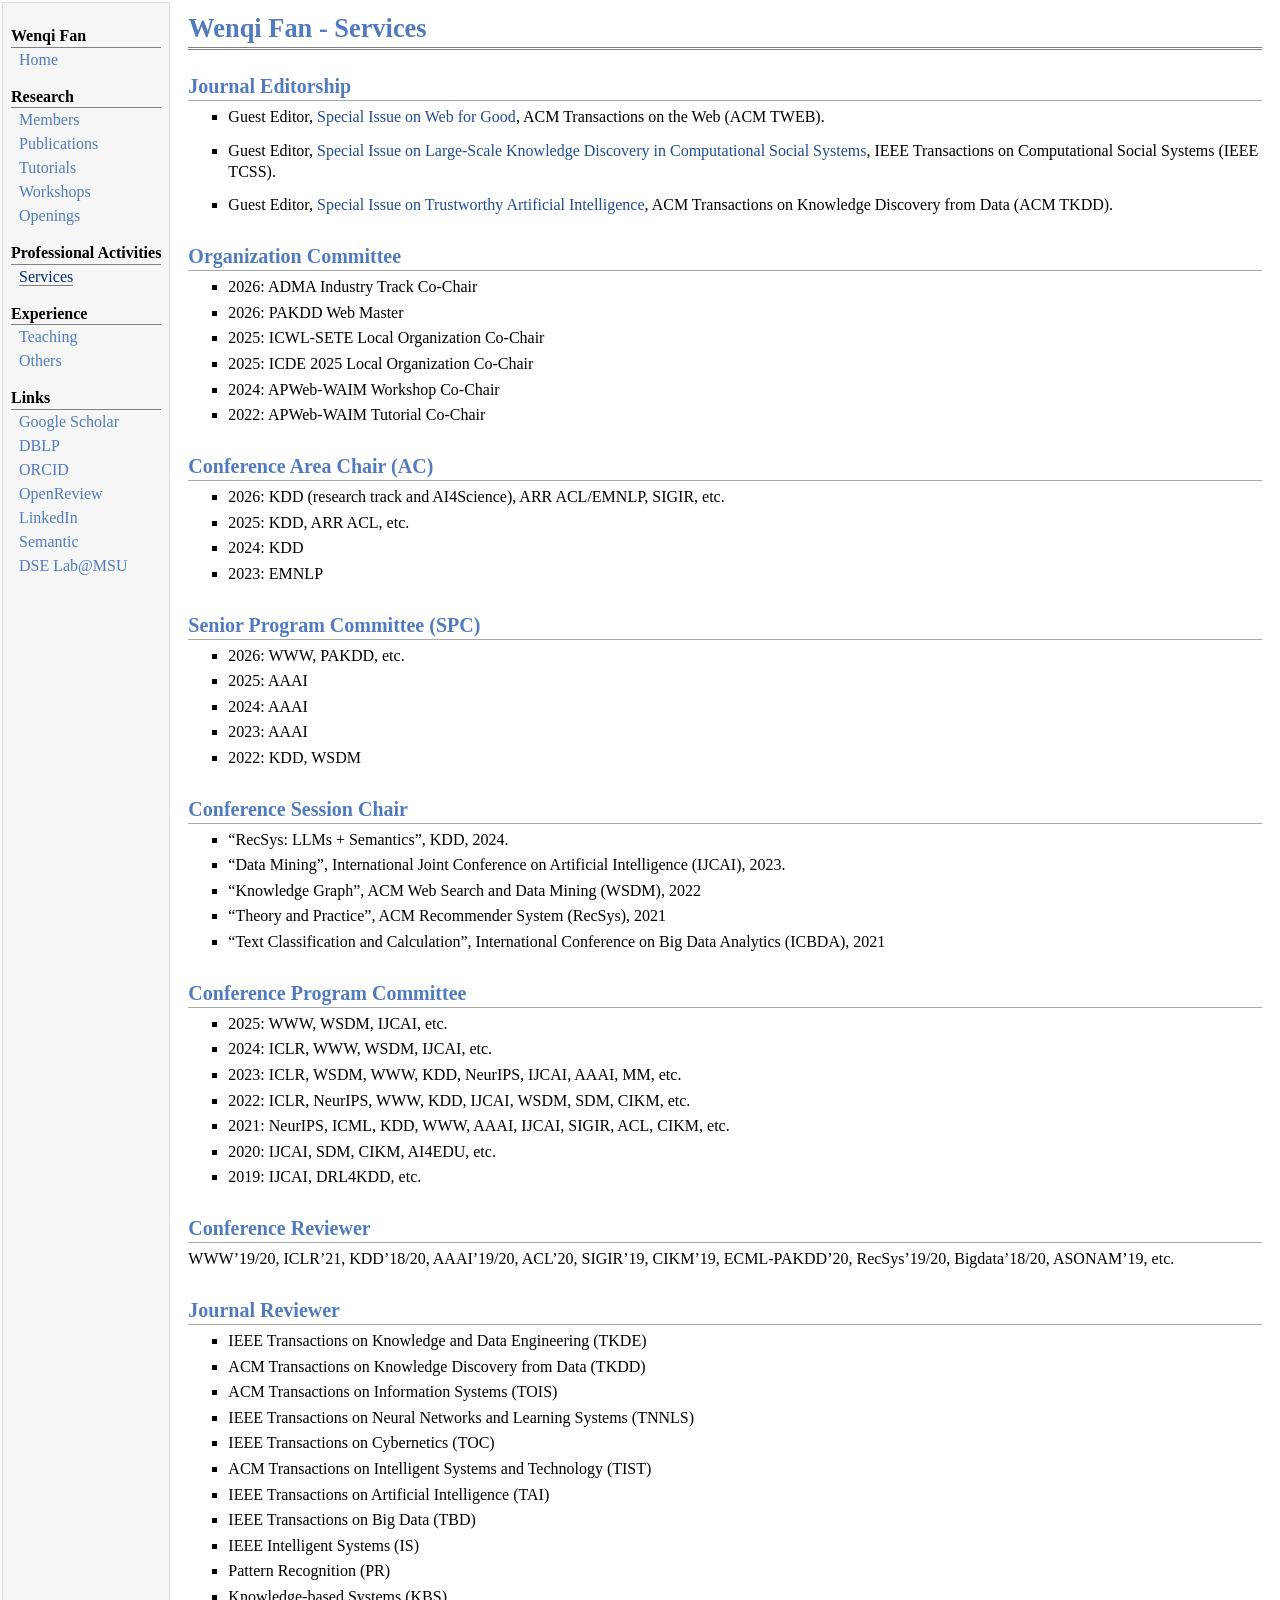
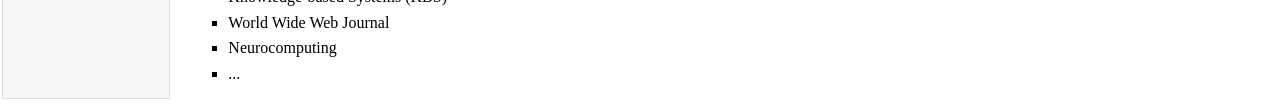
<file: services.html>
<!DOCTYPE html PUBLIC "-//W3C//DTD XHTML 1.1//EN"
  "http://www.w3.org/TR/xhtml11/DTD/xhtml11.dtd">
<html xmlns="http://www.w3.org/1999/xhtml" xml:lang="en">
<head>
<meta name="generator" content="jemdoc, see http://jemdoc.jaboc.net/" />
<meta http-equiv="Content-Type" content="text/html;charset=utf-8" />
<link rel="stylesheet" href="jemdoc.css" type="text/css" />
<title>Wenqi Fan - Services</title>
</head>
<body>
<table summary="Table for page layout." id="tlayout">
<tr valign="top">
<td id="layout-menu">
<div class="menu-category">Wenqi Fan</div>
<div class="menu-item"><a href="index.html">Home</a></div>
<div class="menu-category">Research</div>
<div class="menu-item"><a href="members.html">Members</a></div>
<div class="menu-item"><a href="publications.html">Publications</a></div>
<div class="menu-item"><a href="tutorials.html">Tutorials</a></div>
<div class="menu-item"><a href="workshops.html">Workshops</a></div>
<div class="menu-item"><a href="openings.html">Openings</a></div>
<div class="menu-category">Professional Activities</div>
<div class="menu-item"><a href="services.html" class="current">Services</a></div>
<div class="menu-category">Experience</div>
<div class="menu-item"><a href="teaching.html">Teaching</a></div>
<div class="menu-item"><a href="others.html">Others</a></div>
<div class="menu-category">Links</div>
<div class="menu-item"><a href="https://scholar.google.com/citations?user=SQ9UbHIAAAAJ&hl=en">Google&nbsp;Scholar</a></div>
<div class="menu-item"><a href="https://dblp.org/pid/218/7410.html">DBLP</a></div>
<div class="menu-item"><a href="https://orcid.org/0000-0002-4049-1233">ORCID</a></div>
<div class="menu-item"><a href="https://openreview.net/profile?id=~Wenqi_Fan1">OpenReview</a></div>
<div class="menu-item"><a href="https://www.linkedin.com/in/wenqi-fan-a425a7196/">LinkedIn</a></div>
<div class="menu-item"><a href="https://www.semanticscholar.org/author/Wenqi-Fan/41031455">Semantic</a></div>
<div class="menu-item"><a href="http://www.dse.cse.msu.edu">DSE&nbsp;Lab@MSU</a></div>
</td>
<td id="layout-content">
<div id="toptitle">
<h1>Wenqi Fan - Services</h1>
</div>
<h2>Journal Editorship</h2>
<ul>
<li><p>Guest Editor,  <a href="https://dl.acm.org/pb-assets/static_journal_pages/tweb/pdf/TWEB_CfP_SI-Web-for-Good-1740425332177.pdf">Special Issue on Web for Good</a>, ACM Transactions on the Web (ACM TWEB). </p>
</li>
</ul>
<ul>
<li><p>Guest Editor,  <a href="https://www.ieeesmc.org/wp-content/uploads/2024/02/CFP_SI-on-Large-Scale-Knowledge-Discovery-in-Computational-Social-Systems.pdf">Special Issue on Large-Scale Knowledge Discovery in Computational Social Systems</a>, IEEE Transactions on Computational Social Systems (IEEE TCSS). </p>
</li>
</ul>
<ul>
<li><p>Guest Editor,  <a href="https://dl.acm.org/pb-assets/static_journal_pages/tkdd/pdf/TKDD-CfP-Trustworthy-Artificial-Intelligence.pdf">Special Issue on Trustworthy Artificial Intelligence</a>, ACM Transactions on Knowledge Discovery from Data (ACM TKDD). </p>
</li>
</ul>
<h2>Organization Committee</h2>
<ul>
<li><p>2026: ADMA Industry Track Co-Chair</p>
</li>
<li><p>2026: PAKDD Web Master</p>
</li>
<li><p>2025: ICWL-SETE Local Organization Co-Chair </p>
</li>
<li><p>2025: ICDE 2025 Local Organization Co-Chair </p>
</li>
<li><p>2024: APWeb-WAIM Workshop Co-Chair</p>
</li>
<li><p>2022: APWeb-WAIM Tutorial Co-Chair</p>
</li>
</ul>
<h2>Conference Area Chair (AC)</h2>
<ul>
<li><p>2026: KDD (research track and AI4Science), ARR ACL/EMNLP, SIGIR, etc.</p>
</li>
<li><p>2025: KDD, ARR ACL, etc.</p>
</li>
<li><p>2024: KDD</p>
</li>
<li><p>2023: EMNLP</p>
</li>
</ul>
<h2>Senior Program Committee (SPC)</h2>
<ul>
<li><p>2026: WWW, PAKDD, etc.</p>
</li>
<li><p>2025: AAAI</p>
</li>
<li><p>2024: AAAI</p>
</li>
<li><p>2023: AAAI</p>
</li>
<li><p>2022: KDD, WSDM</p>
</li>
</ul>
<h2>Conference Session Chair</h2>
<ul>
<li><p>&ldquo;RecSys: LLMs + Semantics&rdquo;, KDD, 2024.</p>
</li>
<li><p>&ldquo;Data Mining&rdquo;, International Joint Conference on Artificial Intelligence (IJCAI), 2023.</p>
</li>
<li><p>&ldquo;Knowledge Graph&rdquo;, ACM Web Search and Data Mining (WSDM), 2022</p>
</li>
<li><p>&ldquo;Theory and Practice&rdquo;, ACM Recommender System (RecSys), 2021</p>
</li>
<li><p>&ldquo;Text Classification and Calculation&rdquo;, International Conference on Big Data Analytics (ICBDA), 2021 </p>
</li>
</ul>
<h2>Conference Program Committee</h2>
<ul>
<li><p>2025: WWW, WSDM, IJCAI, etc.</p>
</li>
<li><p>2024: ICLR, WWW, WSDM, IJCAI, etc.</p>
</li>
<li><p>2023: ICLR, WSDM, WWW, KDD, NeurIPS, IJCAI, AAAI, MM, etc.</p>
</li>
<li><p>2022: ICLR, NeurIPS, WWW, KDD, IJCAI, WSDM, SDM, CIKM, etc.</p>
</li>
<li><p>2021: NeurIPS, ICML, KDD, WWW, AAAI, IJCAI, SIGIR, ACL, CIKM, etc.</p>
</li>
<li><p>2020: IJCAI, SDM, CIKM, AI4EDU, etc.</p>
</li>
<li><p>2019: IJCAI, DRL4KDD, etc.</p>
</li>
</ul>
<h2>Conference Reviewer</h2>
<p>WWW’19/20, ICLR’21, KDD’18/20, AAAI’19/20, ACL’20, SIGIR’19, CIKM’19, ECML-PAKDD’20, RecSys’19/20, Bigdata’18/20, ASONAM’19, etc.</p>
<h2>Journal Reviewer</h2>
<ul>
<li><p>IEEE Transactions on Knowledge and Data Engineering (TKDE)</p>
</li>
<li><p>ACM Transactions on Knowledge Discovery from Data (TKDD)</p>
</li>
<li><p>ACM Transactions on Information Systems (TOIS)</p>
</li>
<li><p>IEEE Transactions on Neural Networks and Learning Systems (TNNLS)</p>
</li>
<li><p>IEEE Transactions on Cybernetics (TOC)</p>
</li>
<li><p>ACM Transactions on Intelligent Systems and Technology (TIST)</p>
</li>
<li><p>IEEE Transactions on Artificial Intelligence (TAI)</p>
</li>
<li><p>IEEE Transactions on Big Data (TBD)</p>
</li>
<li><p>IEEE Intelligent Systems (IS)</p>
</li>
<li><p>Pattern Recognition (PR)</p>
</li>
<li><p>Knowledge-based Systems (KBS)</p>
</li>
<li><p>World Wide Web Journal</p>
</li>
<li><p>Neurocomputing</p>
</li>
<li><p>...</p>
</li>
</ul>
</td>
</tr>
</table>
</body>
</html>
</file>
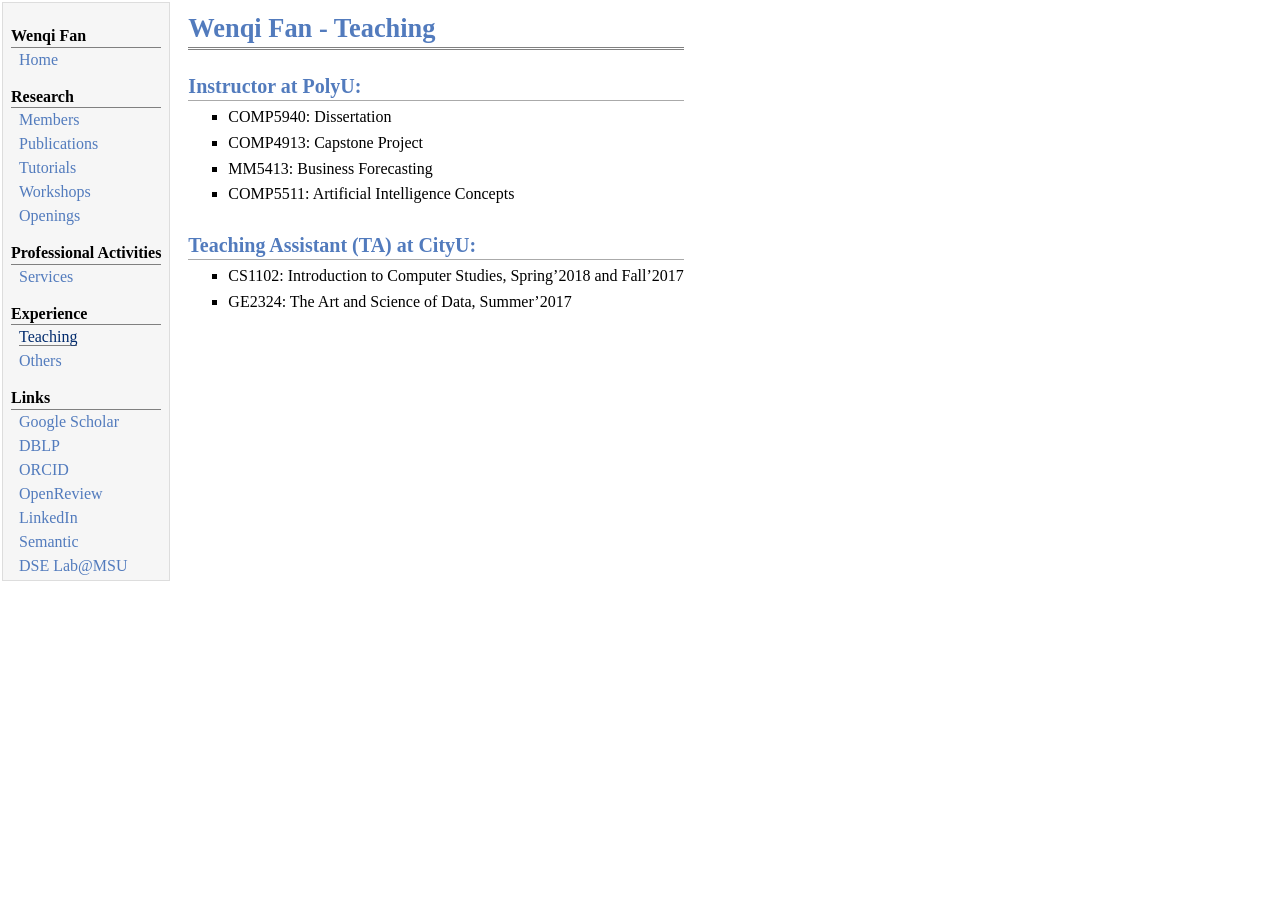
<file: teaching.html>
<!DOCTYPE html PUBLIC "-//W3C//DTD XHTML 1.1//EN"
  "http://www.w3.org/TR/xhtml11/DTD/xhtml11.dtd">
<html xmlns="http://www.w3.org/1999/xhtml" xml:lang="en">
<head>
<meta name="generator" content="jemdoc, see http://jemdoc.jaboc.net/" />
<meta http-equiv="Content-Type" content="text/html;charset=utf-8" />
<link rel="stylesheet" href="jemdoc.css" type="text/css" />
<title>Wenqi Fan - Teaching</title>
</head>
<body>
<table summary="Table for page layout." id="tlayout">
<tr valign="top">
<td id="layout-menu">
<div class="menu-category">Wenqi Fan</div>
<div class="menu-item"><a href="index.html">Home</a></div>
<div class="menu-category">Research</div>
<div class="menu-item"><a href="members.html">Members</a></div>
<div class="menu-item"><a href="publications.html">Publications</a></div>
<div class="menu-item"><a href="tutorials.html">Tutorials</a></div>
<div class="menu-item"><a href="workshops.html">Workshops</a></div>
<div class="menu-item"><a href="openings.html">Openings</a></div>
<div class="menu-category">Professional Activities</div>
<div class="menu-item"><a href="services.html">Services</a></div>
<div class="menu-category">Experience</div>
<div class="menu-item"><a href="teaching.html" class="current">Teaching</a></div>
<div class="menu-item"><a href="others.html">Others</a></div>
<div class="menu-category">Links</div>
<div class="menu-item"><a href="https://scholar.google.com/citations?user=SQ9UbHIAAAAJ&hl=en">Google&nbsp;Scholar</a></div>
<div class="menu-item"><a href="https://dblp.org/pid/218/7410.html">DBLP</a></div>
<div class="menu-item"><a href="https://orcid.org/0000-0002-4049-1233">ORCID</a></div>
<div class="menu-item"><a href="https://openreview.net/profile?id=~Wenqi_Fan1">OpenReview</a></div>
<div class="menu-item"><a href="https://www.linkedin.com/in/wenqi-fan-a425a7196/">LinkedIn</a></div>
<div class="menu-item"><a href="https://www.semanticscholar.org/author/Wenqi-Fan/41031455">Semantic</a></div>
<div class="menu-item"><a href="http://www.dse.cse.msu.edu">DSE&nbsp;Lab@MSU</a></div>
</td>
<td id="layout-content">
<div id="toptitle">
<h1>Wenqi Fan - Teaching</h1>
</div>
<h2>Instructor at PolyU: </h2>
<ul>
<li><p>COMP5940: Dissertation</p>
</li>
<li><p>COMP4913: Capstone Project</p>
</li>
<li><p>MM5413: Business Forecasting </p>
</li>
<li><p>COMP5511: Artificial Intelligence Concepts</p>
</li>
</ul>
<h2>Teaching Assistant (TA) at CityU:</h2>
<ul>
<li><p>CS1102: Introduction to Computer Studies, Spring’2018 and Fall’2017</p>
</li>
<li><p>GE2324: The Art and Science of Data, Summer’2017</p>
</li>
</ul>
</td>
</tr>
</table>
</body>
</html>
</file>
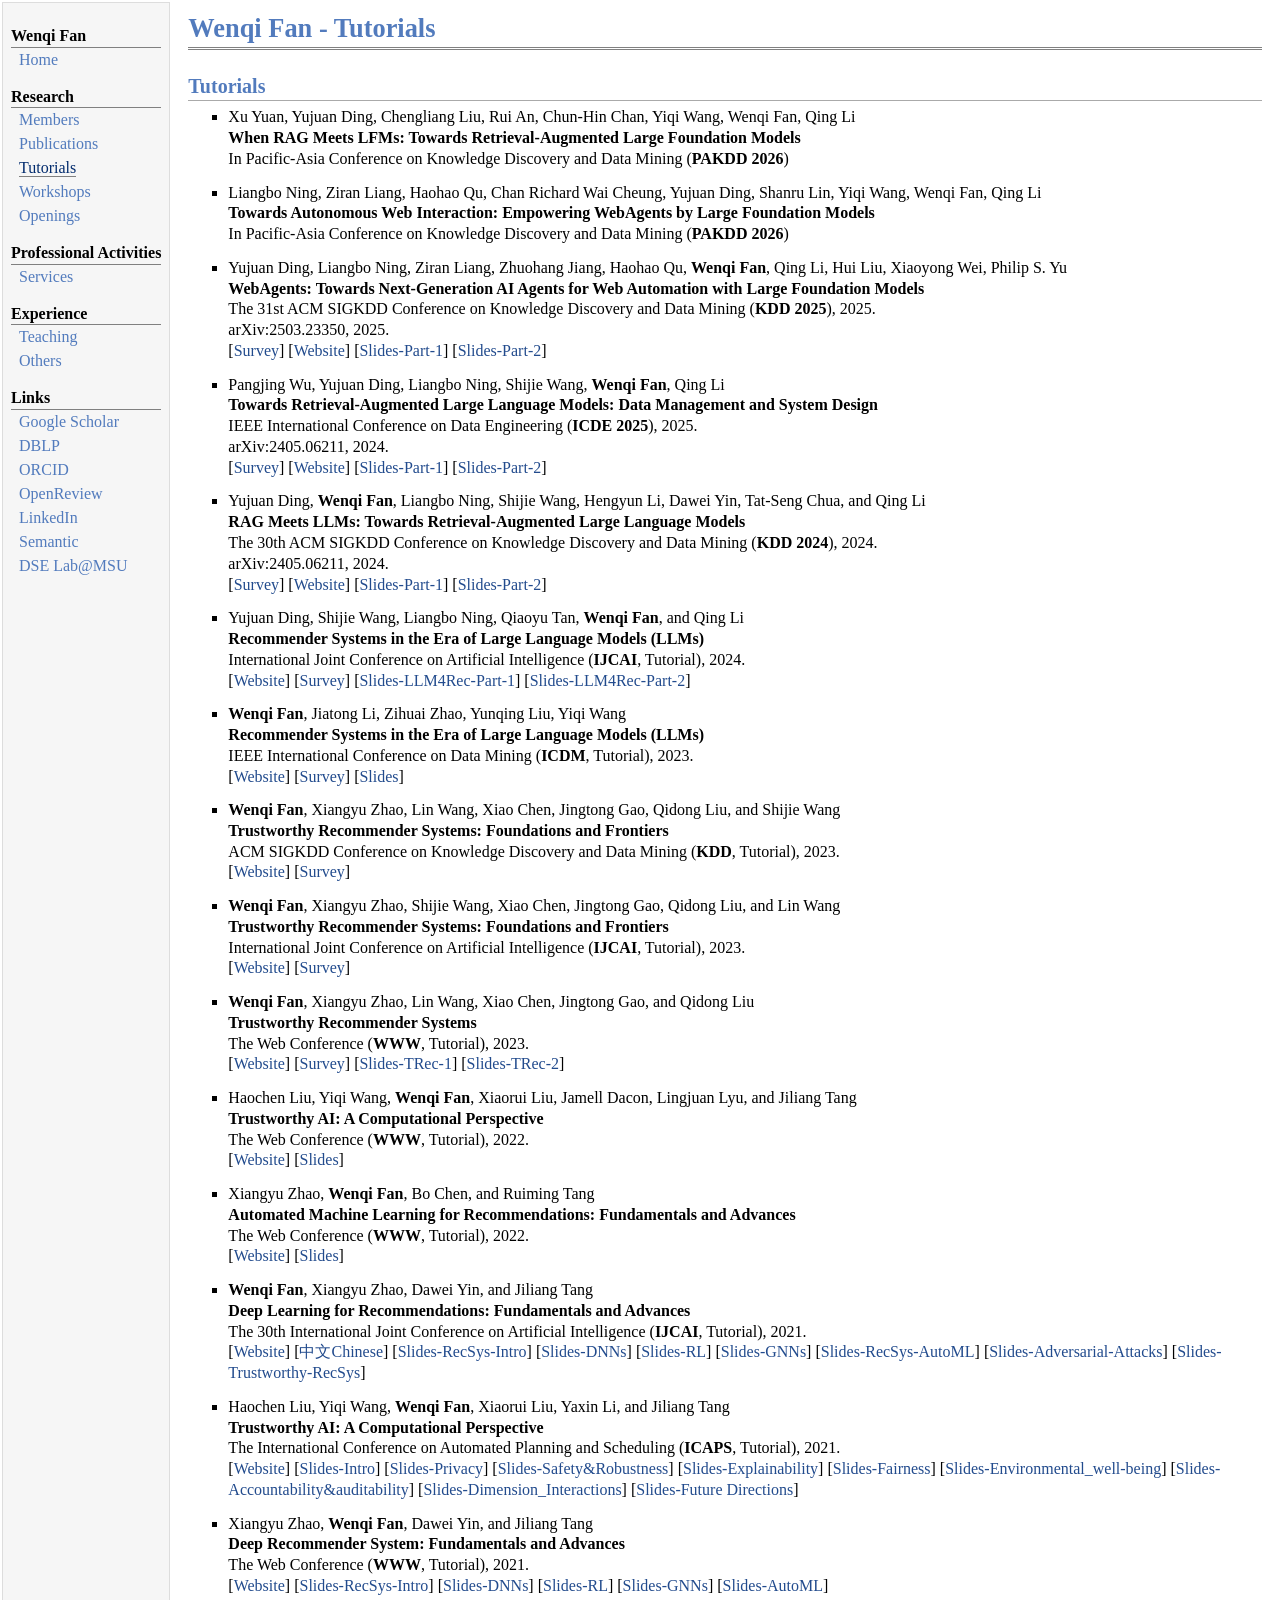
<file: tutorials.html>
<!DOCTYPE html PUBLIC "-//W3C//DTD XHTML 1.1//EN"
  "http://www.w3.org/TR/xhtml11/DTD/xhtml11.dtd">
<html xmlns="http://www.w3.org/1999/xhtml" xml:lang="en">
<head>
<meta name="generator" content="jemdoc, see http://jemdoc.jaboc.net/" />
<meta http-equiv="Content-Type" content="text/html;charset=utf-8" />
<link rel="stylesheet" href="jemdoc.css" type="text/css" />
<title>Wenqi Fan - Tutorials</title>
</head>
<body>
<table summary="Table for page layout." id="tlayout">
<tr valign="top">
<td id="layout-menu">
<div class="menu-category">Wenqi Fan</div>
<div class="menu-item"><a href="index.html">Home</a></div>
<div class="menu-category">Research</div>
<div class="menu-item"><a href="members.html">Members</a></div>
<div class="menu-item"><a href="publications.html">Publications</a></div>
<div class="menu-item"><a href="tutorials.html" class="current">Tutorials</a></div>
<div class="menu-item"><a href="workshops.html">Workshops</a></div>
<div class="menu-item"><a href="openings.html">Openings</a></div>
<div class="menu-category">Professional Activities</div>
<div class="menu-item"><a href="services.html">Services</a></div>
<div class="menu-category">Experience</div>
<div class="menu-item"><a href="teaching.html">Teaching</a></div>
<div class="menu-item"><a href="others.html">Others</a></div>
<div class="menu-category">Links</div>
<div class="menu-item"><a href="https://scholar.google.com/citations?user=SQ9UbHIAAAAJ&hl=en">Google&nbsp;Scholar</a></div>
<div class="menu-item"><a href="https://dblp.org/pid/218/7410.html">DBLP</a></div>
<div class="menu-item"><a href="https://orcid.org/0000-0002-4049-1233">ORCID</a></div>
<div class="menu-item"><a href="https://openreview.net/profile?id=~Wenqi_Fan1">OpenReview</a></div>
<div class="menu-item"><a href="https://www.linkedin.com/in/wenqi-fan-a425a7196/">LinkedIn</a></div>
<div class="menu-item"><a href="https://www.semanticscholar.org/author/Wenqi-Fan/41031455">Semantic</a></div>
<div class="menu-item"><a href="http://www.dse.cse.msu.edu">DSE&nbsp;Lab@MSU</a></div>
</td>
<td id="layout-content">
<div id="toptitle">
<h1>Wenqi Fan - Tutorials</h1>
</div>
<h2>Tutorials</h2>
<ul>
<li><p>Xu Yuan, Yujuan Ding, Chengliang Liu, Rui An, Chun-Hin Chan, Yiqi Wang, Wenqi Fan, Qing Li <br /> 
<b>When RAG Meets LFMs: Towards Retrieval-Augmented Large Foundation Models</b>  <br /> 
In Pacific-Asia Conference on Knowledge Discovery and Data Mining (<b>PAKDD 2026</b>) </p>
</li>
</ul>
<ul>
<li><p>Liangbo Ning, Ziran Liang, Haohao Qu, Chan Richard Wai Cheung, Yujuan Ding, Shanru Lin, Yiqi Wang, Wenqi Fan, Qing Li <br />
<b>Towards Autonomous Web Interaction: Empowering WebAgents by Large Foundation Models</b> <br /> 
In Pacific-Asia Conference on Knowledge Discovery and Data Mining (<b>PAKDD 2026</b>) </p>
</li>
</ul>
<ul>
<li><p>Yujuan Ding, Liangbo Ning, Ziran Liang, Zhuohang Jiang, Haohao Qu, <b>Wenqi Fan</b>, Qing Li, Hui Liu, Xiaoyong Wei, Philip S. Yu<br />
<b>WebAgents: Towards Next-Generation AI Agents for Web Automation with Large Foundation Models</b> <br />
The 31st ACM SIGKDD Conference on Knowledge Discovery and Data Mining (<b>KDD 2025</b>), 2025. <br />
arXiv:2503.23350, 2025. <br />
[<a href="https://arxiv.org/abs/2503.23350">Survey</a>]   [<a href="https://biglemon-ning.github.io/WebAgents/">Website</a>]  [<a href="https://biglemon-ning.github.io/WebAgents/2025-KDD-WebAgent-tutorial-part1.pdf">Slides-Part-1</a>]
[<a href="https://biglemon-ning.github.io/WebAgents/2025-KDD-WebAgent-tutorial-part2.pdf">Slides-Part-2</a>]</p>
</li>
</ul>
<ul>
<li><p>Pangjing Wu, Yujuan Ding, Liangbo Ning, Shijie Wang, <b>Wenqi Fan</b>, Qing Li<br />
<b>Towards Retrieval-Augmented Large Language Models: Data Management and System Design</b> <br />
IEEE International Conference on Data Engineering (<b>ICDE 2025</b>), 2025. <br />
arXiv:2405.06211, 2024. <br />
[<a href="https://arxiv.org/abs/2405.06211">Survey</a>] [<a href="https://advanced-recommender-systems.github.io/Retrieval-Augmented-LLMs/">Website</a>]
[<a href="https://advanced-recommender-systems.github.io/Retrieval-Augmented-LLMs/ICDE-2025-Tutorial-RAG-and-DM-part1.pdf">Slides-Part-1</a>]
[<a href="https://advanced-recommender-systems.github.io/Retrieval-Augmented-LLMs/ICDE-2025-Tutorial-RAG-and-DM-part2.pdf">Slides-Part-2</a>]</p>
</li>
</ul>
<ul>
<li><p>Yujuan Ding, <b>Wenqi Fan</b>, Liangbo Ning, Shijie Wang, Hengyun Li, Dawei Yin, Tat-Seng Chua, and Qing Li<br />
<b>RAG Meets LLMs: Towards Retrieval-Augmented Large Language Models</b> <br />
The 30th ACM SIGKDD Conference on Knowledge Discovery and Data Mining (<b>KDD 2024</b>), 2024. <br />
arXiv:2405.06211, 2024. <br />
[<a href="https://arxiv.org/abs/2405.06211">Survey</a>]   [<a href="https://advanced-recommender-systems.github.io/RAG-Meets-LLMs/">Website</a>]  [<a href="https://advanced-recommender-systems.github.io/RAG-Meets-LLMs/2024-KDD-RAG-Meets-LLM-tutorial-Part1.pdf">Slides-Part-1</a>]
[<a href="https://advanced-recommender-systems.github.io/RAG-Meets-LLMs/2024-KDD-RAG-Meets-LLM-tutorial-Part2.pdf">Slides-Part-2</a>]</p>
</li>
</ul>
<ul>
<li><p>Yujuan Ding, Shijie Wang, Liangbo Ning, Qiaoyu Tan, <b>Wenqi Fan</b>, and Qing Li <br /> 
<b>Recommender Systems in the Era of Large Language Models (LLMs)</b> <br />
International Joint Conference on Artificial Intelligence (<b>IJCAI</b>, Tutorial), 2024. <br />
[<a href="https://advanced-recommender-systems.github.io/LLMs4Rec-IJCAI/">Website</a>] 
[<a href="https://arxiv.org/abs/2307.02046">Survey</a>]   [<a href="https://advanced-recommender-systems.github.io/LLMs4Rec-IJCAI/IJCAI_LLM4Rec_Tutorial_1.pdf">Slides-LLM4Rec-Part-1</a>]
[<a href="https://advanced-recommender-systems.github.io/LLMs4Rec-IJCAI/IJCAI_LLM4Rec_Tutorial_2.pdf">Slides-LLM4Rec-Part-2</a>]</p>
</li>
</ul>
<ul>
<li><p><b>Wenqi Fan</b>, Jiatong Li, Zihuai Zhao, Yunqing Liu, Yiqi Wang <br /> 
<b>Recommender Systems in the Era of Large Language Models (LLMs)</b> <br />
IEEE International Conference on Data Mining (<b>ICDM</b>, Tutorial), 2023. <br />
[<a href="https://advanced-recommender-systems.github.io/llms_rec_tutorial/">Website</a>] 
[<a href="https://arxiv.org/abs/2307.02046">Survey</a>]
[<a href="https://advanced-recommender-systems.github.io/llms_rec_tutorial/doc/RecSys+LLMs.pdf">Slides</a>]</p>
</li>
</ul>
<ul>
<li><p><b>Wenqi Fan</b>, Xiangyu Zhao, Lin Wang, Xiao Chen, Jingtong Gao, Qidong Liu, and Shijie Wang <br /> 
<b>Trustworthy Recommender Systems: Foundations and Frontiers</b> <br />
ACM SIGKDD Conference on Knowledge Discovery and Data Mining (<b>KDD</b>, Tutorial), 2023. <br />
[<a href="https://advanced-recommender-systems.github.io/trustworthy-recommendations/">Website</a>] 
[<a href="https://arxiv.org/abs/2209.10117">Survey</a>]</p>
</li>
</ul>
<ul>
<li><p><b>Wenqi Fan</b>, Xiangyu Zhao, Shijie  Wang, Xiao Chen, Jingtong Gao, Qidong Liu, and Lin Wang <br /> 
<b>Trustworthy Recommender Systems: Foundations and Frontiers</b> <br />
International Joint Conference on Artificial Intelligence (<b>IJCAI</b>, Tutorial), 2023. <br />
[<a href="https://advanced-recommender-systems.github.io/trustworthy-rec/">Website</a>] 
[<a href="https://arxiv.org/abs/2209.10117">Survey</a>]</p>
</li>
</ul>
<ul>
<li><p><b>Wenqi Fan</b>, Xiangyu Zhao, Lin Wang, Xiao Chen, Jingtong Gao, and Qidong Liu <br /> 
<b>Trustworthy Recommender Systems</b> <br />
The Web Conference (<b>WWW</b>, Tutorial), 2023. <br />
[<a href="https://advanced-recommender-systems.github.io/trustworthiness-tutorial/">Website</a>] 
[<a href="https://arxiv.org/abs/2209.10117">Survey</a>]
[<a href="./tutorials/WWW2023/2023-WWW-Trustworthy-Recommender-Systems-Slides-1.pdf">Slides-TRec-1</a>]
[<a href="./tutorials/WWW2023/2023-WWW-Trustworthy-Recommender-Systems-Slides-2.pdf">Slides-TRec-2</a>]</p>
</li>
</ul>
<ul>
<li><p>Haochen Liu, Yiqi Wang, <b>Wenqi Fan</b>, Xiaorui Liu, Jamell Dacon, Lingjuan Lyu, and Jiliang Tang <br />
<b>Trustworthy AI: A Computational Perspective</b> <br />
The Web Conference (<b>WWW</b>, Tutorial), 2022. <br />
[<a href="https://sites.google.com/msu.edu/trustworthy-ai/">Website</a>]  [<a href="https://sites.google.com/msu.edu/trustworthy-ai/">Slides</a>]</p>
</li>
</ul>
<ul>
<li><p>Xiangyu Zhao, <b>Wenqi Fan</b>, Bo Chen, and Ruiming Tang <br />
<b>Automated Machine Learning for Recommendations: Fundamentals and Advances</b> <br />
The Web Conference (<b>WWW</b>, Tutorial), 2022. <br />
[<a href="https://advanced-recommender-systems.github.io/AutoML-Recommendations/">Website</a>] 
[<a href="https://advanced-recommender-systems.github.io/AutoML-Recommendations/doc/AutoML_RecSys_WWW2022.pdf">Slides</a>] </p>
</li>
</ul>
<ul>
<li><p><b>Wenqi Fan</b>, Xiangyu Zhao, Dawei Yin, and Jiliang Tang <br /> 
<b>Deep Learning for Recommendations: Fundamentals and Advances</b> <br />
The 30th International Joint Conference on Artificial Intelligence (<b>IJCAI</b>, Tutorial), 2021. <br />
[<a href="https://advanced-recommender-systems.github.io/ijcai2021-tutorial/">Website</a>]  
[<a href="https://mp.weixin.qq.com/s/4XdBe_w3uijxmrKn2qq0ow">中文Chinese</a>]  
[<a href="./tutorials/ijcai2021/RecSys_IJCAI_Intro.pdf">Slides-RecSys-Intro</a>] 
[<a href="./tutorials/ijcai2021/RecSys_IJCAI_DNN.pdf">Slides-DNNs</a>] 
[<a href="./tutorials/ijcai2021/RecSys_IJCAI_RL.pdf">Slides-RL</a>] 
[<a href="./tutorials/ijcai2021/RecSys_IJCAI_GNNs.pdf">Slides-GNNs</a>]
[<a href="./tutorials/ijcai2021/RecSys_IJCAI_AutoML.pdf">Slides-RecSys-AutoML</a>] 
[<a href="./tutorials/ijcai2021/RecSys_IJCAI_Adversarial_Attacks.pdf">Slides-Adversarial-Attacks</a>] 
[<a href="./tutorials/ijcai2021/RecSys_IJCAI_future_directions.pdf">Slides-Trustworthy-RecSys</a>] </p>
</li>
</ul>
<ul>
<li><p>Haochen Liu, Yiqi Wang, <b>Wenqi Fan</b>, Xiaorui Liu, Yaxin Li, and Jiliang Tang <br />
<b>Trustworthy AI: A Computational Perspective</b> <br />
The International Conference on Automated Planning and Scheduling (<b>ICAPS</b>, Tutorial), 2021.  <br />
[<a href="https://sites.google.com/msu.edu/trustworthy-ai/">Website</a>] 
[<a href="./tutorials/ICAPS2021/ICAPS_Intro.pdf">Slides-Intro</a>] 
[<a href="./tutorials/ICAPS2021/ICAPS_Privacy.pdf">Slides-Privacy</a>] 
[<a href="./tutorials/ICAPS2021ICAPS_Robustness.pdf">Slides-Safety&amp;Robustness</a>] 
[<a href="./tutorials/ICAPS2021/ICAPS_Explainability.pdf">Slides-Explainability</a>] 
[<a href="./tutorials/ICAPS2021/ICAPS_Fairness.pdf">Slides-Fairness</a>] 
[<a href="./tutorials/ICAPS2021/ICAPS_Environmental_well-being.pdf">Slides-Environmental_well-being</a>]  
[<a href="./tutorials/ICAPS2021/ICAPS_Accountability-auditability.pdf">Slides-Accountability&amp;auditability</a>] 
[<a href="./tutorials/ICAPS2021/ICAPS_Interactions.pdf">Slides-Dimension_Interactions</a>] 
[<a href="./tutorials/ICAPS2021/ICAPS_Conclusion2.pdf">Slides-Future Directions</a>]</p>
</li>
</ul>
<ul>
<li><p>Xiangyu Zhao, <b>Wenqi Fan</b>, Dawei Yin, and Jiliang Tang <br /> 
<b>Deep Recommender System: Fundamentals and Advances</b> <br />
The Web Conference (<b>WWW</b>, Tutorial), 2021.  <br />
[<a href="https://deeprs-tutorial.github.io">Website</a>] 
[<a href="./tutorials/WWW2021/RecSys_WWW_Intro.pdf">Slides-RecSys-Intro</a>]   
[<a href="./tutorials/WWW2021/RecSys_WWW_DNN.pdf">Slides-DNNs</a>]   
[<a href="./tutorials/WWW2021/RecSys_WWW_RL.pdf">Slides-RL</a>] 
[<a href="./tutorials/WWW2021/RecSys_WWW_GNNs.pdf">Slides-GNNs</a>]  
[<a href="./tutorials/WWW2021/RecSys_WWW_AutoML.pdf">Slides-AutoML</a>]</p>
</li>
</ul>
</td>
</tr>
</table>
</body>
</html>
</file>
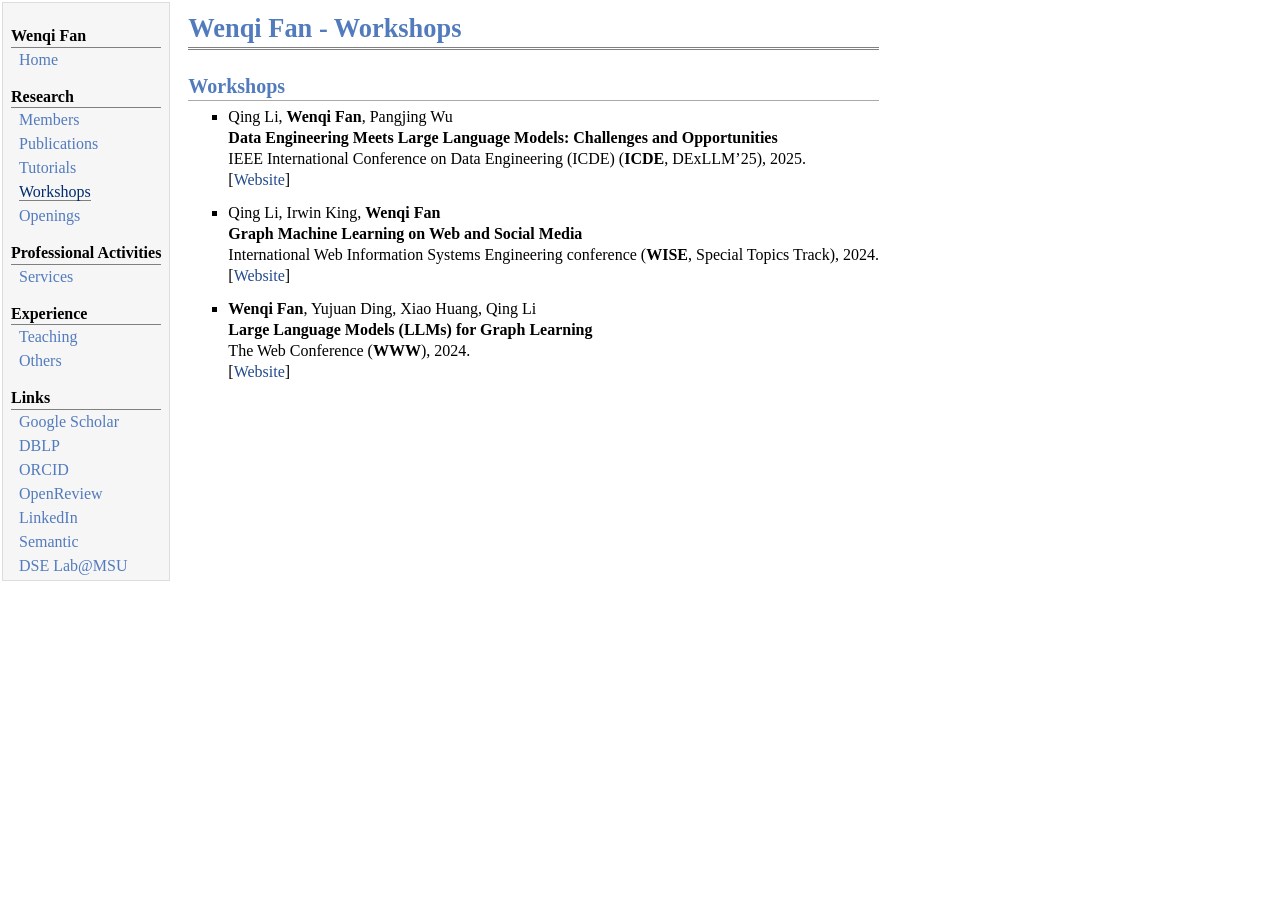
<file: workshops.html>
<!DOCTYPE html PUBLIC "-//W3C//DTD XHTML 1.1//EN"
  "http://www.w3.org/TR/xhtml11/DTD/xhtml11.dtd">
<html xmlns="http://www.w3.org/1999/xhtml" xml:lang="en">
<head>
<meta name="generator" content="jemdoc, see http://jemdoc.jaboc.net/" />
<meta http-equiv="Content-Type" content="text/html;charset=utf-8" />
<link rel="stylesheet" href="jemdoc.css" type="text/css" />
<title>Wenqi Fan - Workshops</title>
</head>
<body>
<table summary="Table for page layout." id="tlayout">
<tr valign="top">
<td id="layout-menu">
<div class="menu-category">Wenqi Fan</div>
<div class="menu-item"><a href="index.html">Home</a></div>
<div class="menu-category">Research</div>
<div class="menu-item"><a href="members.html">Members</a></div>
<div class="menu-item"><a href="publications.html">Publications</a></div>
<div class="menu-item"><a href="tutorials.html">Tutorials</a></div>
<div class="menu-item"><a href="workshops.html" class="current">Workshops</a></div>
<div class="menu-item"><a href="openings.html">Openings</a></div>
<div class="menu-category">Professional Activities</div>
<div class="menu-item"><a href="services.html">Services</a></div>
<div class="menu-category">Experience</div>
<div class="menu-item"><a href="teaching.html">Teaching</a></div>
<div class="menu-item"><a href="others.html">Others</a></div>
<div class="menu-category">Links</div>
<div class="menu-item"><a href="https://scholar.google.com/citations?user=SQ9UbHIAAAAJ&hl=en">Google&nbsp;Scholar</a></div>
<div class="menu-item"><a href="https://dblp.org/pid/218/7410.html">DBLP</a></div>
<div class="menu-item"><a href="https://orcid.org/0000-0002-4049-1233">ORCID</a></div>
<div class="menu-item"><a href="https://openreview.net/profile?id=~Wenqi_Fan1">OpenReview</a></div>
<div class="menu-item"><a href="https://www.linkedin.com/in/wenqi-fan-a425a7196/">LinkedIn</a></div>
<div class="menu-item"><a href="https://www.semanticscholar.org/author/Wenqi-Fan/41031455">Semantic</a></div>
<div class="menu-item"><a href="http://www.dse.cse.msu.edu">DSE&nbsp;Lab@MSU</a></div>
</td>
<td id="layout-content">
<div id="toptitle">
<h1>Wenqi Fan - Workshops</h1>
</div>
<h2>Workshops</h2>
<ul>
<li><p>Qing Li, <b>Wenqi Fan</b>, Pangjing Wu<br /> 
<b>Data Engineering Meets Large Language Models: Challenges and Opportunities</b> <br />
IEEE International Conference on Data Engineering (ICDE) (<b>ICDE</b>, DExLLM’25), 2025. <br />
[<a href="https://advanced-recommender-systems.github.io/Data-meets-LLMs/">Website</a>] </p>
</li>
</ul>
<ul>
<li><p>Qing Li, Irwin King, <b>Wenqi Fan</b><br /> 
<b>Graph Machine Learning on Web and Social Media</b> <br />
International Web Information Systems Engineering conference (<b>WISE</b>, Special Topics Track), 2024. <br />
[<a href="https://advanced-recommender-systems.github.io/Graph-Machine-Learning-WISE2024/">Website</a>] </p>
</li>
</ul>
<ul>
<li><p><b>Wenqi Fan</b>, Yujuan Ding, Xiao Huang, Qing Li <br /> 
<b>Large Language Models (LLMs) for Graph Learning</b> <br />
The Web Conference (<b>WWW</b>), 2024. <br />
[<a href="https://advanced-recommender-systems.github.io/llm4graph/">Website</a>] </p>
</li>
</ul>
</td>
</tr>
</table>
</body>
</html>
</file>
<file: jemdoc.css>
/* Default css file for jemdoc. */

table#tlayout {
    border: none;
    border-collapse: separate;
    background: white;
}

body {
	background: white;
	font-family: Georgia, serif;
	padding-bottom: 8px;
	margin: 0;
}

#layout-menu {
	background: #f6f6f6;
	border: 1px solid #dddddd;
	padding-top: 0.5em;
	padding-left: 8px;
	padding-right: 8px;
	font-size: 1.0em;
	width: auto;
	white-space: nowrap;
    text-align: left;
    vertical-align: top;
}

#layout-menu td {
	background: #f4f4f4;
    vertical-align: top;
}

#layout-content {
	padding-top: 0.0em;
	padding-left: 1.0em;
	padding-right: 1.0em;
    border: none;
    background: white;
    text-align: left;
    vertical-align: top;
}

#layout-menu a {
	line-height: 1.5em;
	margin-left: 0.5em;
}

tt {
    background: #ffffdd;
}

pre, tt {
	font-size: 90%;
	font-family: monaco, monospace;
}

a, a > tt {
	color: #224b8d;
	text-decoration: none;
}

a:hover {
	border-bottom: 1px gray dotted;
}

#layout-menu a.current:link, #layout-menu a.current:visited {
	color: #022b6d;
	border-bottom: 1px gray solid;
}
#layout-menu a:link, #layout-menu a:visited, #layout-menu a:hover {
	color: #527bbd;
	text-decoration: none;
}
#layout-menu a:hover {
	text-decoration: none;
}

div.menu-category {
	border-bottom: 1px solid gray;
	margin-top: 0.8em;
	padding-top: 0.2em;
	padding-bottom: 0.1em;
	font-weight: bold;
}

div.menu-item {
	padding-left: 16px;
	text-indent: -16px;
}

div#toptitle {
	padding-bottom: 0.2em;
	margin-bottom: 1.5em;
	border-bottom: 3px double gray;
}

/* Reduce space if we begin the page with a title. */
div#toptitle + h2, div#toptitle + h3 {
	margin-top: -0.7em;
}

div#subtitle {
	margin-top: 0.0em;
	margin-bottom: 0.0em;
	padding-top: 0em;
	padding-bottom: 0.1em;
}

em {
	font-style: italic;
}

strong {
	font-weight: bold;
}


h1, h2, h3 {
	color: #527bbd;
	margin-top: 0.7em;
	margin-bottom: 0.3em;
	padding-bottom: 0.2em;
	line-height: 1.0;
	padding-top: 0.5em;
	border-bottom: 1px solid #aaaaaa;
}

h1 {
	font-size: 165%;
}

h2 {
	padding-top: 0.8em;
	font-size: 125%;
}

h2 + h3 {
    padding-top: 0.2em;
}

h3 {
	font-size: 110%;
	border-bottom: none;
}

p {
	margin-top: 0.0em;
	margin-bottom: 0.8em;
	padding: 0;
	line-height: 1.3;
}

pre {
	padding: 0;
	margin: 0;
}

div#footer {
	font-size: small;
	border-top: 1px solid #c0c0c0;
	padding-top: 0.1em;
	margin-top: 4.0em;
	color: #c0c0c0;
}

div#footer a {
	color: #80a0b0;
}

div#footer-text {
	float: left;
	padding-bottom: 8px;
}

ul, ol, dl {
	margin-top: 0.2em;
	padding-top: 0;
	margin-bottom: 0.8em;
}

dt {
	margin-top: 0.5em;
	margin-bottom: 0;
}

dl {
	margin-left: 20px;
}

dd {
	color: #222222;
}

dd > *:first-child {
	margin-top: 0;
}

ul {
	list-style-position: outside;
	list-style-type: square;
}

p + ul, p + ol {
	margin-top: -0.5em;
}

li ul, li ol {
	margin-top: -0.3em;
}

ol {
	list-style-position: outside;
	list-style-type: decimal;
}

li p, dd p {
	margin-bottom: 0.3em;
}


ol ol {
	list-style-type: lower-alpha;
}

ol ol ol {
	list-style-type: lower-roman;
}

p + div.codeblock {
	margin-top: -0.6em;
}

div.codeblock, div.infoblock {
	margin-right: 0%;
	margin-top: 1.2em;
	margin-bottom: 1.3em;
}

div.blocktitle {
	font-weight: bold;
	color: #cd7b62;
	margin-top: 1.2em;
	margin-bottom: 0.1em;
}

div.blockcontent {
	border: 1px solid silver;
	padding: 0.3em 0.5em;
}

div.infoblock > div.blockcontent {
	background: #ffffee;
}

div.blockcontent p + ul, div.blockcontent p + ol {
	margin-top: 0.4em;
}

div.infoblock p {
	margin-bottom: 0em;
}

div.infoblock li p, div.infoblock dd p {
	margin-bottom: 0.5em;
}

div.infoblock p + p {
	margin-top: 0.8em;
}

/* Homepage opportunity highlights */
#layout-content > div.infoblock:nth-of-type(3) > div.blocktitle,
#layout-content > div.infoblock:nth-of-type(3) > div.blockcontent {
	background: #fff7e6;
	border: 1px solid #e3a23a;
}

#layout-content > div.infoblock:nth-of-type(3) > div.blockcontent {
	border-left: 4px solid #c86b16;
}

#layout-content > div.infoblock:nth-of-type(4) > div.blocktitle,
#layout-content > div.infoblock:nth-of-type(4) > div.blockcontent {
	background: #edf8f7;
	border: 1px solid #72aaa5;
}

#layout-content > div.infoblock:nth-of-type(4) > div.blockcontent {
	border-left: 4px solid #247c78;
}

#layout-content > div.infoblock:nth-of-type(3) > div.blocktitle {
	color: #8f4308;
}

#layout-content > div.infoblock:nth-of-type(4) > div.blocktitle {
	color: #155f5b;
}

#layout-content > div.infoblock:nth-of-type(3) > div.blocktitle::before {
	content: "\1F4BC";
	margin-right: 0.4em;
}

#layout-content > div.infoblock:nth-of-type(4) > div.blocktitle::before {
	content: "\1F91D";
	margin-right: 0.4em;
}

.job-market-badge {
	display: inline-block;
	margin-left: 0.35em;
	padding: 0.08em 0.45em;
	border: 1px solid #e3a23a;
	border-radius: 0.7em;
	background: #fff7e6;
	color: #8f4308;
	font-size: 0.85em;
	font-weight: bold;
	white-space: nowrap;
}

div.codeblock > div.blockcontent {
	background: #f6f6f6;
}

span.pycommand {
	color: #000070;
}

span.statement {
	color: #008800;
}
span.builtin {
	color: #000088;
}
span.special {
	color: #990000;
}
span.operator {
	color: #880000;
}
span.error {
	color: #aa0000;
}
span.comment, span.comment > *, span.string, span.string > * {
	color: #606060;
}

@media print {
	#layout-menu { display: none; }
}

#fwtitle {
	margin: 2px;
}

#fwtitle #toptitle {
	padding-left: 0.5em;
	margin-bottom: 0.5em;
}

#layout-content h1:first-child, #layout-content h2:first-child, #layout-content h3:first-child {
	margin-top: -0.7em;
}

div#toptitle h1, #layout-content div#toptitle h1 {
	margin-bottom: 0.0em;
	padding-bottom: 0.1em;
	padding-top: 0;
	margin-top: 0.5em;
	border-bottom: none;
}

img.eq {
	padding: 0;
	padding-left: 0.1em;
	padding-right: 0.1em;
	margin: 0;
}

img.eqwl {
	padding-left: 2em;
	padding-top: 0.6em;
	padding-bottom: 0.2em;
	margin: 0;
}

table {
    border: 2px solid black;
    border-collapse: collapse;
}

td {
    padding: 2px;
    padding-left: 0.5em;
    padding-right: 0.5em;
    text-align: center;
    border: 1px solid gray;
}

table + table {
    margin-top: 1em;
}

tr.heading {
    font-weight: bold;
    border-bottom: 2px solid black;
}

img {
    border: none;
}

table.imgtable, table.imgtable td {
    border: none;
    text-align: left;
}
</file>
